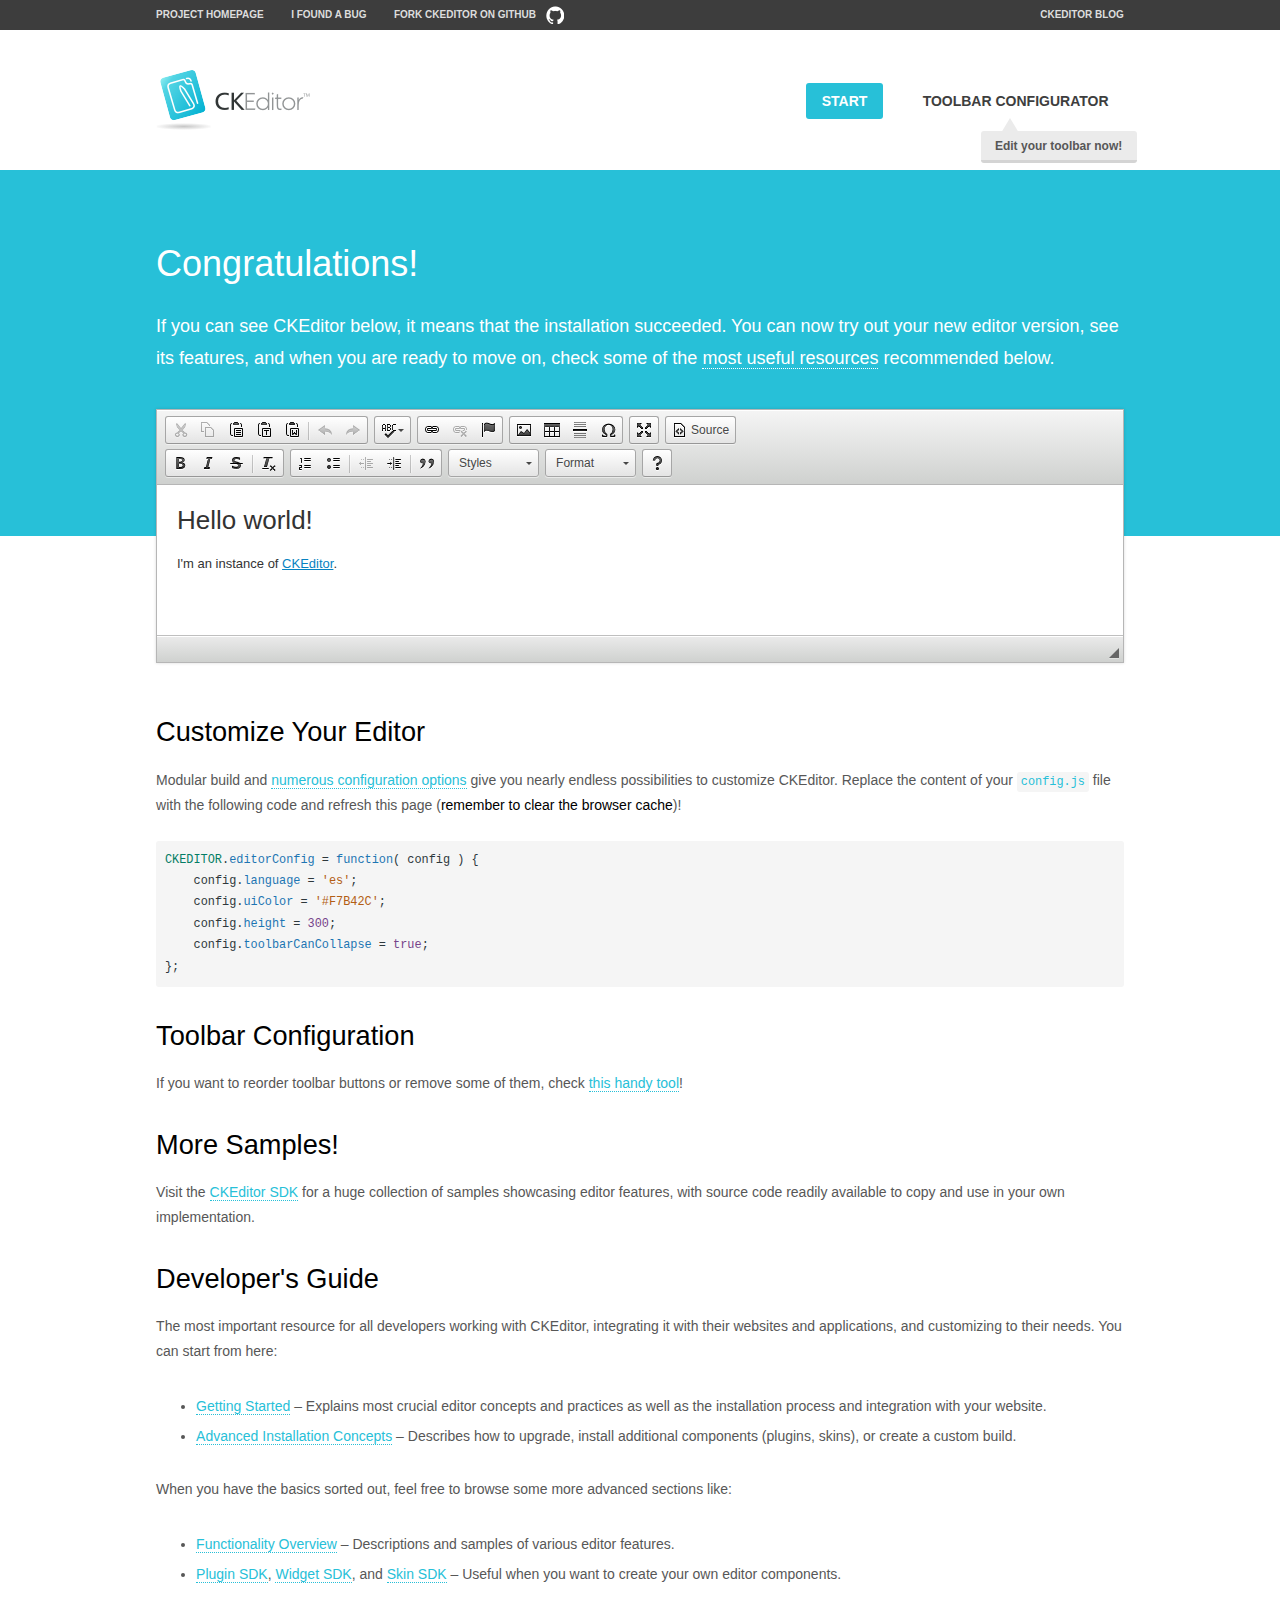
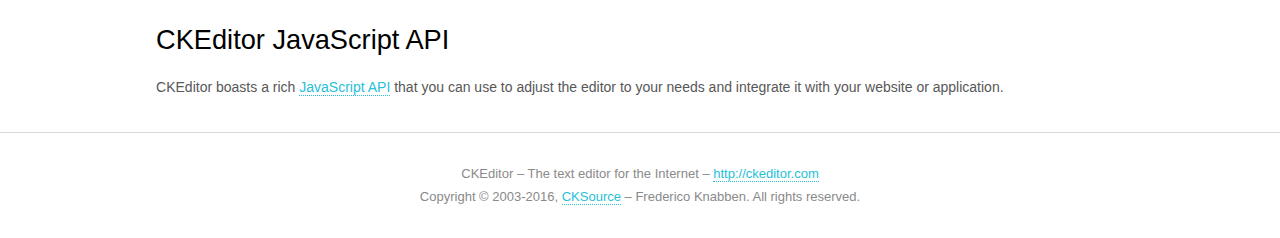
<file: static/plugins/ckeditor/samples/index.html>
<!DOCTYPE html>
<!--
Copyright (c) 2003-2016, CKSource - Frederico Knabben. All rights reserved.
For licensing, see LICENSE.md or http://ckeditor.com/license
-->
<html>
<head>
	<meta charset="utf-8">
	<title>CKEditor Sample</title>
	<script src="../ckeditor.js"></script>
	<script src="js/sample.js"></script>
	<link rel="stylesheet" href="css/samples.css">
	<link rel="stylesheet" href="toolbarconfigurator/lib/codemirror/neo.css">
</head>
<body id="main">

<nav class="navigation-a">
	<div class="grid-container">
		<ul class="navigation-a-left grid-width-70">
			<li><a href="http://ckeditor.com">Project Homepage</a></li>
			<li><a href="http://dev.ckeditor.com/">I found a bug</a></li>
			<li><a href="http://github.com/ckeditor/ckeditor-dev" class="icon-pos-right icon-navigation-a-github">Fork CKEditor on GitHub</a></li>
		</ul>
		<ul class="navigation-a-right grid-width-30">
			<li><a href="http://ckeditor.com/blog-list">CKEditor Blog</a></li>
		</ul>
	</div>
</nav>

<header class="header-a">
	<div class="grid-container">
		<h1 class="header-a-logo grid-width-30">
			<a href="index.html"><img src="img/logo.png" alt="CKEditor Sample"></a>
		</h1>

		<nav class="navigation-b grid-width-70">
			<ul>
				<li><a href="index.html" class="button-a button-a-background">Start</a></li>
				<li><a href="toolbarconfigurator/index.html" class="button-a">Toolbar configurator <span class="balloon-a balloon-a-nw">Edit your toolbar now!</span></a></li>
			</ul>
		</nav>
	</div>
</header>

<main>
	<div class="adjoined-top">
		<div class="grid-container">
			<div class="content grid-width-100">
				<h1>Congratulations!</h1>
				<p>
					If you can see CKEditor below, it means that the installation succeeded.
					You can now try out your new editor version, see its features, and when you are ready to move on, check some of the <a href="#sample-customize">most useful resources</a> recommended below.
				</p>
			</div>
		</div>
	</div>
	<div class="adjoined-bottom">
		<div class="grid-container">
			<div class="grid-width-100">
				<div id="editor">
					<h1>Hello world!</h1>
					<p>I'm an instance of <a href="http://ckeditor.com">CKEditor</a>.</p>
				</div>
			</div>
		</div>
	</div>

	<div class="grid-container">
		<div class="content grid-width-100">
			<section id="sample-customize">
				<h2>Customize Your Editor</h2>
				<p>Modular build and <a href="http://docs.ckeditor.com/#!/guide/dev_configuration">numerous configuration options</a> give you nearly endless possibilities to customize CKEditor. Replace the content of your <code><a href="../config.js">config.js</a></code> file with the following code and refresh this page (<strong>remember to clear the browser cache</strong>)!</p>
		<pre class="cm-s-neo CodeMirror"><code><span style="padding-right: 0.1px;"><span class="cm-variable">CKEDITOR</span>.<span class="cm-property">editorConfig</span> <span class="cm-operator">=</span> <span class="cm-keyword">function</span>( <span class="cm-def">config</span> ) {</span>
<span style="padding-right: 0.1px;"><span class="cm-tab">	</span><span class="cm-variable-2">config</span>.<span class="cm-property">language</span> <span class="cm-operator">=</span> <span class="cm-string">'es'</span>;</span>
<span style="padding-right: 0.1px;"><span class="cm-tab">	</span><span class="cm-variable-2">config</span>.<span class="cm-property">uiColor</span> <span class="cm-operator">=</span> <span class="cm-string">'#F7B42C'</span>;</span>
<span style="padding-right: 0.1px;"><span class="cm-tab">	</span><span class="cm-variable-2">config</span>.<span class="cm-property">height</span> <span class="cm-operator">=</span> <span class="cm-number">300</span>;</span>
<span style="padding-right: 0.1px;"><span class="cm-tab">	</span><span class="cm-variable-2">config</span>.<span class="cm-property">toolbarCanCollapse</span> <span class="cm-operator">=</span> <span class="cm-atom">true</span>;</span>
<span style="padding-right: 0.1px;">};</span></code></pre>
			</section>

			<section>
				<h2>Toolbar Configuration</h2>
				<p>If you want to reorder toolbar buttons or remove some of them, check <a href="toolbarconfigurator/index.html">this handy tool</a>!</p>
			</section>

			<section>
				<h2>More Samples!</h2>
				<p>Visit the <a href="http://sdk.ckeditor.com">CKEditor SDK</a> for a huge collection of samples showcasing editor features, with source code readily available to copy and use in your own implementation.</p>
			</section>

			<section>
				<h2>Developer's Guide</h2>
				<p>The most important resource for all developers working with CKEditor, integrating it with their websites and applications, and customizing to their needs. You can start from here:</p>
				<ul>
					<li><a href="http://docs.ckeditor.com/#!/guide/dev_installation">Getting Started</a> &ndash; Explains most crucial editor concepts and practices as well as the installation process and integration with your website.</li>
					<li><a href="http://docs.ckeditor.com/#!/guide/dev_advanced_installation">Advanced Installation Concepts</a> &ndash; Describes how to upgrade, install additional components (plugins, skins), or create a custom build.</li>
				</ul>
					<p>When you have the basics sorted out, feel free to browse some more advanced sections like:</p>
				<ul>
					<li><a href="http://docs.ckeditor.com/#!/guide/dev_features">Functionality Overview</a> &ndash; Descriptions and samples of various editor features.</li>
					<li><a href="http://docs.ckeditor.com/#!/guide/plugin_sdk_intro">Plugin SDK</a>, <a href="http://docs.ckeditor.com/#!/guide/widget_sdk_intro">Widget SDK</a>, and <a href="http://docs.ckeditor.com/#!/guide/skin_sdk_intro">Skin SDK</a> &ndash; Useful when you want to create your own editor components.</li>
				</ul>
			</section>

			<section>
				<h2>CKEditor JavaScript API</h2>
				<p>CKEditor boasts a rich <a href="http://docs.ckeditor.com/#!/api">JavaScript API</a> that you can use to adjust the editor to your needs and integrate it with your website or application.</p>
			</section>
		</div>
	</div>
</main>

<footer class="footer-a grid-container">
	<div class="grid-container">
		<p class="grid-width-100">
			CKEditor &ndash; The text editor for the Internet &ndash; <a class="samples" href="http://ckeditor.com/">http://ckeditor.com</a>
		</p>
		<p class="grid-width-100" id="copy">
			Copyright &copy; 2003-2016, <a class="samples" href="http://cksource.com/">CKSource</a> &ndash; Frederico Knabben. All rights reserved.
		</p>
	</div>
</footer>
<script>
	initSample();
</script>

</body>
</html>
</file>
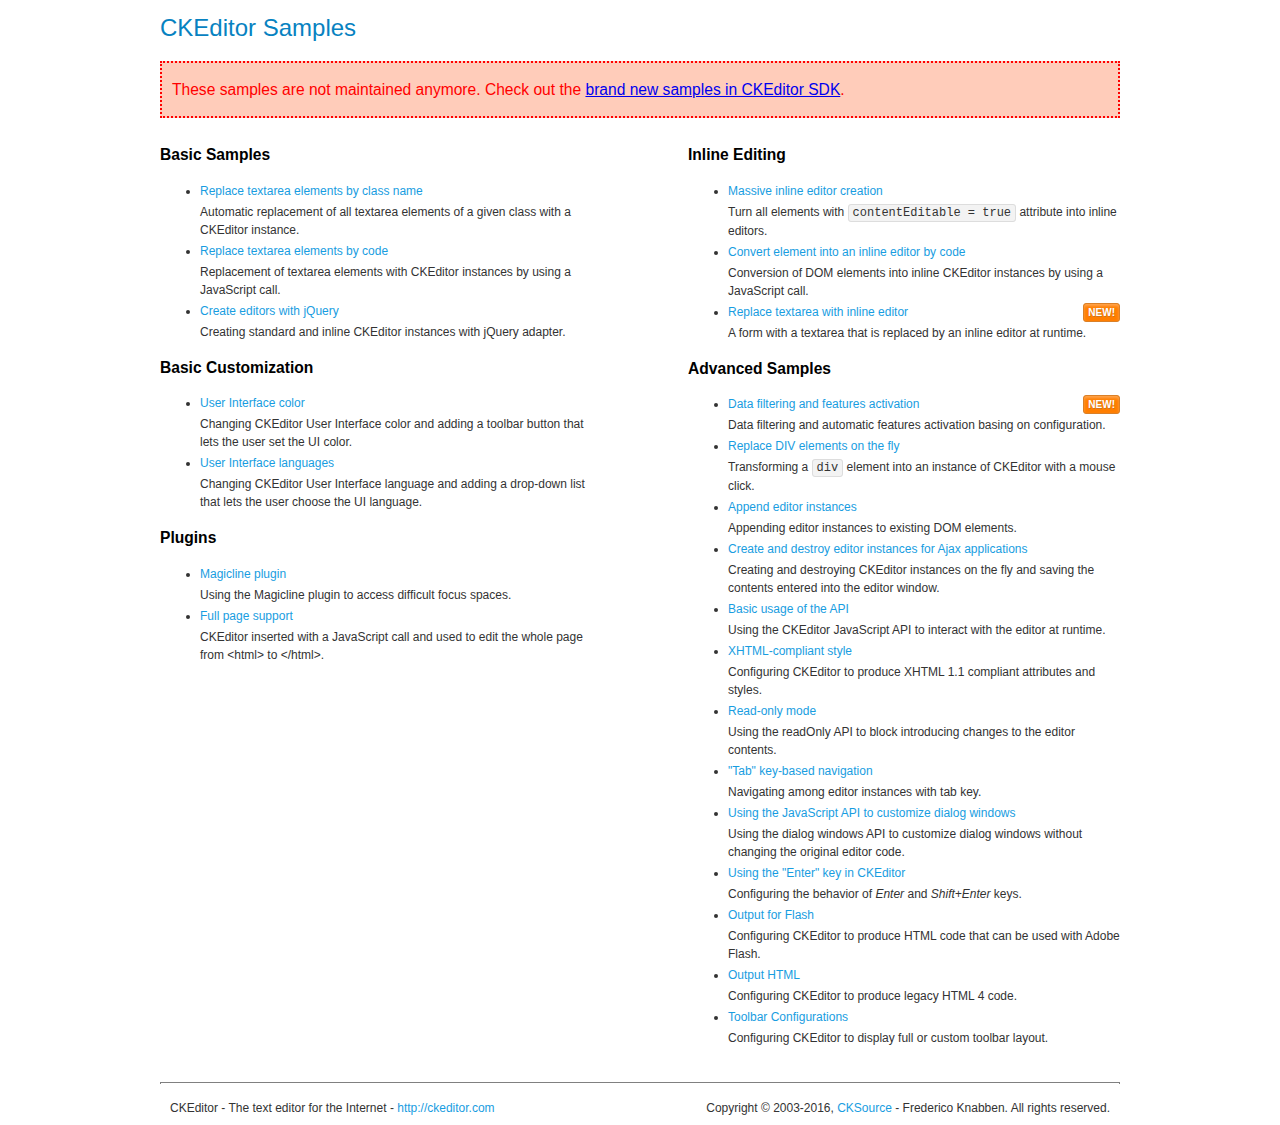
<file: static/plugins/ckeditor/samples/old/index.html>
<!DOCTYPE html>
<!--
Copyright (c) 2003-2016, CKSource - Frederico Knabben. All rights reserved.
For licensing, see LICENSE.md or http://ckeditor.com/license
-->
<html>
<head>
	<meta charset="utf-8">
	<title>CKEditor Samples</title>
	<link rel="stylesheet" href="sample.css">
</head>
<body>
	<h1 class="samples">
		CKEditor Samples
	</h1>
	<div class="warning deprecated">
		These samples are not maintained anymore. Check out the <a href="http://sdk.ckeditor.com/">brand new samples in CKEditor SDK</a>.
	</div>
	<div class="twoColumns">
		<div class="twoColumnsLeft">
			<h2 class="samples">
				Basic Samples
			</h2>
			<dl class="samples">
				<dt><a class="samples" href="replacebyclass.html">Replace textarea elements by class name</a></dt>
				<dd>Automatic replacement of all textarea elements of a given class with a CKEditor instance.</dd>

				<dt><a class="samples" href="replacebycode.html">Replace textarea elements by code</a></dt>
				<dd>Replacement of textarea elements with CKEditor instances by using a JavaScript call.</dd>

				<dt><a class="samples" href="jquery.html">Create editors with jQuery</a></dt>
				<dd>Creating standard and inline CKEditor instances with jQuery adapter.</dd>
			</dl>

			<h2 class="samples">
				Basic Customization
			</h2>
			<dl class="samples">
				<dt><a class="samples" href="uicolor.html">User Interface color</a></dt>
				<dd>Changing CKEditor User Interface color and adding a toolbar button that lets the user set the UI color.</dd>

				<dt><a class="samples" href="uilanguages.html">User Interface languages</a></dt>
				<dd>Changing CKEditor User Interface language and adding a drop-down list that lets the user choose the UI language.</dd>
			</dl>


			<h2 class="samples">Plugins</h2>
<dl class="samples">
<dt><a class="samples" href="magicline/magicline.html">Magicline plugin</a></dt>
<dd>Using the Magicline plugin to access difficult focus spaces.</dd>

<dt><a class="samples" href="wysiwygarea/fullpage.html">Full page support</a></dt>
<dd>CKEditor inserted with a JavaScript call and used to edit the whole page from &lt;html&gt; to &lt;/html&gt;.</dd>
</dl>
		</div>
		<div class="twoColumnsRight">
			<h2 class="samples">
				Inline Editing
			</h2>
			<dl class="samples">
				<dt><a class="samples" href="inlineall.html">Massive inline editor creation</a></dt>
				<dd>Turn all elements with <code>contentEditable = true</code> attribute into inline editors.</dd>

				<dt><a class="samples" href="inlinebycode.html">Convert element into an inline editor by code</a></dt>
				<dd>Conversion of DOM elements into inline CKEditor instances by using a JavaScript call.</dd>

				<dt><a class="samples" href="inlinetextarea.html">Replace textarea with inline editor</a> <span class="new">New!</span></dt>
				<dd>A form with a textarea that is replaced by an inline editor at runtime.</dd>

				
			</dl>

			<h2 class="samples">
				Advanced Samples
			</h2>
			<dl class="samples">
				<dt><a class="samples" href="datafiltering.html">Data filtering and features activation</a> <span class="new">New!</span></dt>
				<dd>Data filtering and automatic features activation basing on configuration.</dd>

				<dt><a class="samples" href="divreplace.html">Replace DIV elements on the fly</a></dt>
				<dd>Transforming a <code>div</code> element into an instance of CKEditor with a mouse click.</dd>

				<dt><a class="samples" href="appendto.html">Append editor instances</a></dt>
				<dd>Appending editor instances to existing DOM elements.</dd>

				<dt><a class="samples" href="ajax.html">Create and destroy editor instances for Ajax applications</a></dt>
				<dd>Creating and destroying CKEditor instances on the fly and saving the contents entered into the editor window.</dd>

				<dt><a class="samples" href="api.html">Basic usage of the API</a></dt>
				<dd>Using the CKEditor JavaScript API to interact with the editor at runtime.</dd>

				<dt><a class="samples" href="xhtmlstyle.html">XHTML-compliant style</a></dt>
				<dd>Configuring CKEditor to produce XHTML 1.1 compliant attributes and styles.</dd>

				<dt><a class="samples" href="readonly.html">Read-only mode</a></dt>
				<dd>Using the readOnly API to block introducing changes to the editor contents.</dd>

				<dt><a class="samples" href="tabindex.html">"Tab" key-based navigation</a></dt>
				<dd>Navigating among editor instances with tab key.</dd>


				
<dt><a class="samples" href="dialog/dialog.html">Using the JavaScript API to customize dialog windows</a></dt>
<dd>Using the dialog windows API to customize dialog windows without changing the original editor code.</dd>

<dt><a class="samples" href="enterkey/enterkey.html">Using the &quot;Enter&quot; key in CKEditor</a></dt>
<dd>Configuring the behavior of <em>Enter</em> and <em>Shift+Enter</em> keys.</dd>

<dt><a class="samples" href="htmlwriter/outputforflash.html">Output for Flash</a></dt>
<dd>Configuring CKEditor to produce HTML code that can be used with Adobe Flash.</dd>

<dt><a class="samples" href="htmlwriter/outputhtml.html">Output HTML</a></dt>
<dd>Configuring CKEditor to produce legacy HTML 4 code.</dd>

<dt><a class="samples" href="toolbar/toolbar.html">Toolbar Configurations</a></dt>
<dd>Configuring CKEditor to display full or custom toolbar layout.</dd>

			</dl>
		</div>
	</div>
	<div id="footer">
		<hr>
		<p>
			CKEditor - The text editor for the Internet - <a class="samples" href="http://ckeditor.com/">http://ckeditor.com</a>
		</p>
		<p id="copy">
			Copyright &copy; 2003-2016, <a class="samples" href="http://cksource.com/">CKSource</a> - Frederico Knabben. All rights reserved.
		</p>
	</div>
</body>
</html>
</file>
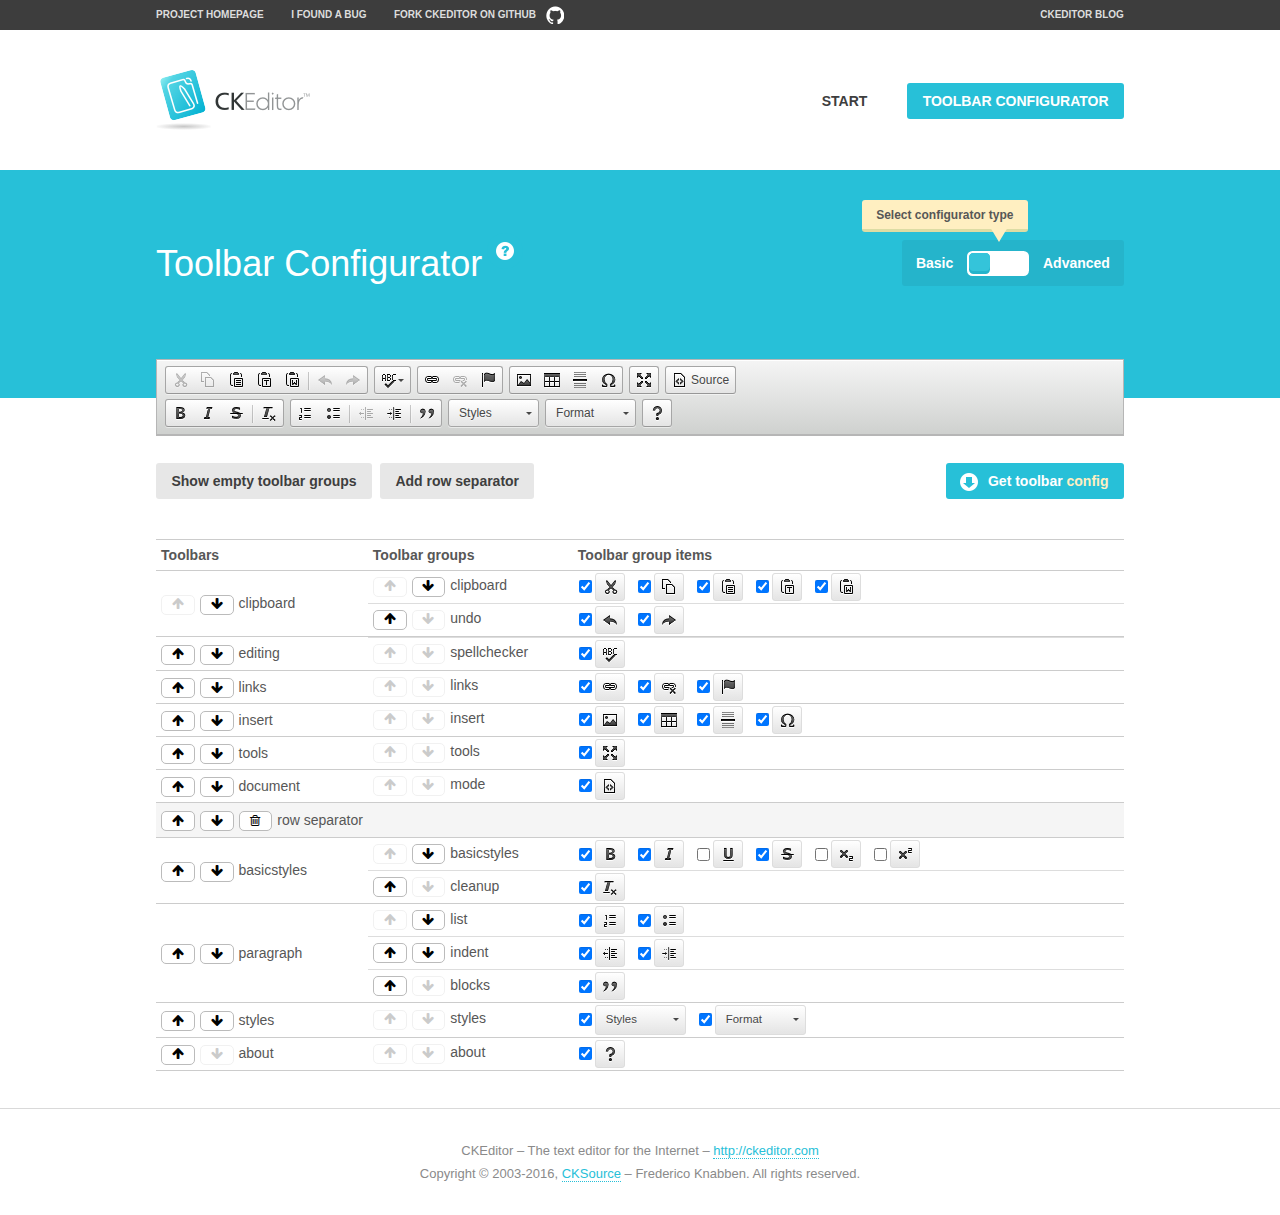
<file: static/plugins/ckeditor/samples/toolbarconfigurator/index.html>
<!DOCTYPE html>
<!--
Copyright (c) 2003-2016, CKSource - Frederico Knabben. All rights reserved.
For licensing, see LICENSE.md or http://ckeditor.com/license
-->
<!--[if IE 8]><html class="ie8"><![endif]-->
<!--[if gt IE 8]><html><![endif]-->
<!--[if !IE]><!--><html><!--<![endif]-->
<head>
	<meta charset="utf-8">
	<title>Toolbar Configurator</title>
	<script src="../../ckeditor.js"></script>
	<script>
		if ( CKEDITOR.env.ie && CKEDITOR.env.version < 9 )
			CKEDITOR.tools.enableHtml5Elements( document );
	</script>
	<link rel="stylesheet" href="lib/codemirror/codemirror.css">
	<link rel="stylesheet" href="lib/codemirror/show-hint.css">
	<link rel="stylesheet" href="lib/codemirror/neo.css">
	<link rel="stylesheet" href="css/fontello.css">
	<link rel="stylesheet" href="../css/samples.css">
</head>
<body id="toolbar">

<nav class="navigation-a">
	<div class="grid-container">
		<ul class="navigation-a-left grid-width-70">
			<li><a href="http://ckeditor.com">Project Homepage</a></li>
			<li><a href="http://dev.ckeditor.com/">I found a bug</a></li>
			<li><a href="http://github.com/ckeditor/ckeditor-dev" class="icon-pos-right icon-navigation-a-github">Fork CKEditor on GitHub</a></li>
		</ul>
		<ul class="navigation-a-right grid-width-30">
			<li><a href="http://ckeditor.com/blog-list">CKEditor Blog</a></li>
		</ul>
	</div>
</nav>

<header class="header-a">
	<div class="grid-container">
		<h1 class="header-a-logo grid-width-30">
			<a href="../index.html"><img src="../img/logo.png" alt="CKEditor Logo"></a>
		</h1>
		<nav class="navigation-b grid-width-70">
			<ul>
				<li><a href="../index.html"  class="button-a">Start</a></li>
				<li><a href="index.html"  class="button-a button-a-background">Toolbar configurator</a></li>
			</ul>
		</nav>
	</div>
</header>

<main>
	<div class="adjoined-top">
		<div class="grid-container">
			<div class="content grid-width-100">
				<div class="grid-container-nested">
					<h1 class="grid-width-60">
						Toolbar Configurator
						<a href="#help-content" type="button" title="Configurator help" id="help" class="button-a button-a-background button-a-no-text icon-pos-left icon-question-mark">Help</a>
					</h1>

					<div class="grid-width-40 grid-switch-magic">
						<div class="switch">
							<span class="balloon-a balloon-a-se">Select configurator type</span>
							<input type="radio" name="radio" data-num="1" id="radio-basic" />
							<input type="radio" name="radio" data-num="2" id="radio-advanced" />
							<label data-for="1" for="radio-basic">Basic</label>
							<span class="switch-inner">
								<span class="handler"></span>
							</span>
							<label data-for="2" for="radio-advanced">Advanced</label>
						</div>
					</div>
				</div>
			</div>
		</div>
	</div>
	<div class="adjoined-bottom">
		<div class="grid-container">
			<div class="grid-width-100">
				<div class="editors-container">
					<div id="editor-basic"></div>
					<div id="editor-advanced"></div>
				</div>
			</div>
		</div>
	</div>

	<div class="grid-container configurator">
		<div class="content grid-width-100">
			<div class="configurator">
				<div>
					<div id="toolbarModifierWrapper"></div>
				</div>
			</div>
		</div>
	</div>

	<div id="help-content">
		<div class="grid-container">
			<div class="grid-width-100">
				<h2>What Am I Doing Here?</h2>

				<div class="grid-container grid-container-nested">
					<div class="basic">
						<div class="grid-width-50">
							<p>Arrange <a href="http://docs.ckeditor.com/#!/api/CKEDITOR.config-cfg-toolbarGroups">toolbar groups</a>, toggle <a href="http://docs.ckeditor.com/#!/api/CKEDITOR.config-cfg-removeButtons">button visibility</a> according to your needs and get your toolbar configuration.</p>
							<p>You can replace the content of the <a href="../../config.js"><code>config.js</code></a> file with the generated configuration. If you already set some configuration options you will need to merge both configurations.</p>
						</div>
						<div class="grid-width-50">
							<p>Read more about different ways of <a href="http://docs.ckeditor.com/#!/guide/dev_configuration">setting configuration</a> and do not forget about <strong>clearing browser cache</strong>.</p>
							<p>Arranging toolbar groups is the recommended way of configuring the toolbar, but if you need more freedom you can use the <a href="#advanced">advanced configurator</a>.</p>
						</div>
					</div>
					<div class="advanced" style="display: none;">
						<div class="grid-width-50">
							<p>With this code editor you can edit your <a href="http://docs.ckeditor.com/#!/api/CKEDITOR.config-cfg-toolbar">toolbar configuration</a> live.</p>
							<p>You can replace the content of the <a href="../../config.js"><code>config.js</code></a> file with the generated configuration. If you already set some configuration options you will need to merge both configurations.</p>
						</div>
						<div class="grid-width-50">
							<p>Read more about different ways of <a href="http://docs.ckeditor.com/#!/guide/dev_configuration">setting configuration</a> and do not forget about <strong>clearing browser cache</strong>.</p>
						</div>
					</div>
				</div>

				<p class="grid-container grid-container-nested">
					<button type="button" class="help-content-close grid-width-100 button-a button-a-background">Got it. Let's play!</button>
				</p>
			</div>
		</div>
	</div>
</main>

<footer class="footer-a grid-container">
	<p class="grid-width-100">
		CKEditor &ndash; The text editor for the Internet &ndash; <a class="samples" href="http://ckeditor.com/">http://ckeditor.com</a>
	</p>
	<p class="grid-width-100" id="copy">
		Copyright &copy; 2003-2016, <a class="samples" href="http://cksource.com/">CKSource</a> &ndash; Frederico Knabben. All rights reserved.
	</p>
</footer>

<script src="lib/codemirror/codemirror.js"></script>
<script src="lib/codemirror/javascript.js"></script>
<script src="lib/codemirror/show-hint.js"></script>

<script src="js/fulltoolbareditor.js"></script>
<script src="js/abstracttoolbarmodifier.js"></script>
<script src="js/toolbarmodifier.js"></script>
<script src="js/toolbartextmodifier.js"></script>
<script src="../js/sf.js"></script>

<script>
	( function() {
		'use strict';

		var mode = ( window.location.hash.substr( 1 ) === 'advanced' ) ? 'advanced' : 'basic',
			configuratorSection = CKEDITOR.document.findOne( 'main > .grid-container.configurator' ),
			basicInstruction = CKEDITOR.document.findOne( '#help-content .basic' ),
			advancedInstruction = CKEDITOR.document.findOne( '#help-content .advanced' ),

			// Configurator mode switcher.
			modeSwitchBasic = CKEDITOR.document.getById( 'radio-basic' ),
			modeSwitchAdvanced = CKEDITOR.document.getById( 'radio-advanced' );

		// Initial setup
		function updateSwitcher() {
			if ( mode === 'advanced' ) {
				modeSwitchAdvanced.$.checked = true;
			} else {
				modeSwitchBasic.$.checked = true;
			}
		}

		updateSwitcher();

		CKEDITOR.document.getWindow().on( 'hashchange', function( e ) {
			var hash = window.location.hash.substr( 1 );
			if ( !( hash === 'advanced' || hash === 'basic' ) ) {
				return;
			}
			mode = hash;
			onToolbarsDone( mode );
		} );

		CKEDITOR.document.getWindow().on( 'resize', function() {
			updateToolbar( ( mode === 'basic' ? toolbarModifier : toolbarTextModifier )[ 'editorInstance' ] );
		} );

		function onRefresh( modifier ) {
			modifier = modifier || this;

			if ( mode === 'basic' && modifier instanceof ToolbarConfigurator.ToolbarTextModifier ) {
				return;
			}

			// CodeMirror container becomes visible, so we need to refresh and to avoid rendering problems.
			if ( mode === 'advanced' && modifier instanceof ToolbarConfigurator.ToolbarTextModifier ) {
				modifier.codeContainer.refresh();
			}

			updateToolbar( modifier.editorInstance );
		}

		function updateToolbar( editor ) {
			var editorContainer = editor.container;

			// Not always editor is loaded.
			if ( !editorContainer ) {
				return;
			}

			var displayStyle = editorContainer.getStyle( 'display' );

			editorContainer.setStyle( 'display', 'block' );

			var newHeight = editorContainer.getSize( 'height' );

			var newMarginTop = parseInt( editorContainer.getComputedStyle( 'margin-top' ), 10 );
			newMarginTop = ( isNaN( newMarginTop ) ? 0 : Number( newMarginTop ) );

			var newMarginBottom = parseInt( editorContainer.getComputedStyle( 'margin-bottom' ), 10 );
			newMarginBottom = ( isNaN( newMarginBottom ) ? 0 : Number( newMarginBottom ) );

			var result = newHeight + newMarginTop + newMarginBottom;

			editorContainer.setStyle( 'display', displayStyle );

			editor.container.getAscendant( 'div' ).setStyle( 'height', result + 'px' );
		}

		var toolbarModifier = new ToolbarConfigurator.ToolbarModifier( 'editor-basic' );

		var done = 0;
		toolbarModifier.init( onToolbarInit );
		toolbarModifier.onRefresh = onRefresh;

		CKEDITOR.document.getById( 'toolbarModifierWrapper' ).append( toolbarModifier.mainContainer );

		var toolbarTextModifier = new ToolbarConfigurator.ToolbarTextModifier( 'editor-advanced' );
		toolbarTextModifier.init( onToolbarInit );
		toolbarTextModifier.onRefresh = onRefresh;

		function onToolbarInit() {
			if ( ++done === 2 ) {
				onToolbarsDone();

				positionSticky.watch( CKEDITOR.document.findOne( '.toolbar' ), function() {
					return mode === 'advanced';
				} );
			}
		}

		function onToolbarsDone() {
			if ( mode === 'basic' ) {
				toggleModeBasic( false );
			} else {
				toggleModeAdvanced( false );
			}

			updateSwitcher();

			setTimeout( function() {
				CKEDITOR.document.findOne( '.editors-container' ).addClass( 'active' );
				CKEDITOR.document.findOne( '#toolbarModifierWrapper' ).addClass( 'active' );
			}, 200 );
		}

		CKEDITOR.document.getById( 'toolbarModifierWrapper' ).append( toolbarTextModifier.mainContainer );

		function toogleModeSwitch( onElement, offElement, onModifier, offModifier ) {
			onElement.addClass( 'fancy-button-active' );
			offElement.removeClass( 'fancy-button-active' );

			onModifier.showUI();
			offModifier.hideUI();
		}

		function toggleModeBasic( callOnRefresh ) {
			callOnRefresh = ( callOnRefresh !== false );
			mode = 'basic';
			window.location.hash = '#basic';
			toogleModeSwitch( modeSwitchBasic, modeSwitchAdvanced, toolbarModifier, toolbarTextModifier );

			configuratorSection.removeClass( 'freed-width' );
			basicInstruction.show();
			advancedInstruction.hide();

			callOnRefresh && onRefresh( toolbarModifier );
		}

		function toggleModeAdvanced( callOnRefresh ) {
			callOnRefresh = ( callOnRefresh !== false );
			mode = 'advanced';
			window.location.hash = '#advanced';
			toogleModeSwitch( modeSwitchAdvanced, modeSwitchBasic, toolbarTextModifier, toolbarModifier );

			configuratorSection.addClass( 'freed-width' );
			advancedInstruction.show();
			basicInstruction.hide();

			callOnRefresh && onRefresh( toolbarTextModifier );
		}

		modeSwitchBasic.on( 'click', toggleModeBasic );
		modeSwitchAdvanced.on( 'click', toggleModeAdvanced );

		//
		// Position:sticky for the toolbar.
		//

		// Will make elements behave like they were styled with position:sticky.
		var positionSticky = {
			// Store object: {
			// 		element: CKEDITOR.dom.element, // Element which will float.
			// 		placeholder: CKEDITOR.dom.element, // Placeholder which is place to prevent page bounce.
			// 		isFixed: boolean // Whether element float now.
			// }
			watched: [],

			active: [],

			staticContainer: null,

			init: function() {
				var element = CKEDITOR.dom.element.createFromHtml(
					'<div class="staticContainer">' +
						'<div class="grid-container" >' +
							'<div class="grid-width-100">' +
								'<div class="inner"></div>' +
							'</div>' +
						'</div>' +
					'</div>' );

				this.staticContainer = element.findOne( '.inner' );

				CKEDITOR.document.getBody().append( element );
			},

			watch: function( element, preventFunc ) {
				this.watched.push( {
					element: element,
					placeholder: new CKEDITOR.dom.element( 'div' ),
					isFixed: false,
					preventFunc: preventFunc
				} );
			},

			checkAll: function() {
				for ( var i = 0; i < this.watched.length; i++ ) {
					this.check( this.watched[ i ] );
				}
			},

			check: function( element ) {
				var isFixed = element.isFixed;
				var shouldBeFixed = this.shouldBeFixed( element );

				// Nothing to be done.
				if ( isFixed === shouldBeFixed ) {
					return;
				}

				var placeholder = element.placeholder;

				if ( isFixed ) {
					// Unfixing.

					element.element.insertBefore( placeholder );
					placeholder.remove();

					element.element.removeStyle( 'margin' );

					this.active.splice( CKEDITOR.tools.indexOf( this.active, element ), 1 );

				} else {
					// Fixing.
					placeholder.setStyle( 'width', element.element.getSize( 'width' ) + 'px' );
					placeholder.setStyle( 'height', element.element.getSize( 'height' ) + 'px' );
					placeholder.setStyle( 'margin-bottom', element.element.getComputedStyle( 'margin-bottom' ) );
					placeholder.setStyle( 'display', element.element.getComputedStyle( 'display' ) );
					placeholder.insertAfter( element.element );

					this.staticContainer.append( element.element );

					this.active.push( element );
				}

				element.isFixed = !element.isFixed;
			},

			shouldBeFixed: function( element ) {
				if ( element.preventFunc && element.preventFunc() ) {
					return false;
				}

				// If element is already fixed we are checking it's placeholder.
				var related = ( element.isFixed ? element.placeholder : element.element ),
					clientRect = related.$.getBoundingClientRect(),
					staticHeight = this.staticContainer.getSize('height' ),
					elemHeight = element.element.getSize( 'height' );

				if ( element.isFixed ) {
					return ( clientRect.top + elemHeight < staticHeight );
				} else {
					return ( clientRect.top < staticHeight );
				}
			}
		};

		positionSticky.init();

		CKEDITOR.document.getWindow().on( 'scroll',
			new CKEDITOR.tools.eventsBuffer( 100, positionSticky.checkAll, positionSticky ).input
		);

		// Make the toolbar sticky.
		positionSticky.watch( CKEDITOR.document.findOne( '.editors-container' ) );

		// Help button and help-content.
		( function() {
			var helpButton = CKEDITOR.document.getById( 'help' ),
				helpContent = CKEDITOR.document.getById( 'help-content' );

			// Don't show help button on IE8 because it's unsupported by Pico Modal.
			if ( CKEDITOR.env.ie && CKEDITOR.env.version == 8 ) {
				helpButton.hide();
			} else {
				// Display help modal when the button is clicked.
				helpButton.on( 'click', function( evt ) {
					SF.modal( {
						// Clone modal content from DOM.
						content: helpContent.getHtml(),

						afterCreate: function( modal ) {
							// Enable modal content button to close the modal.
							new CKEDITOR.dom.element( modal.modalElem() ).findOne( '.help-content-close' ).once( 'click', modal.close );
						}
					} ).show();
				} );
			}
		} )();
	} )();
</script>
</body>
</html>
</file>
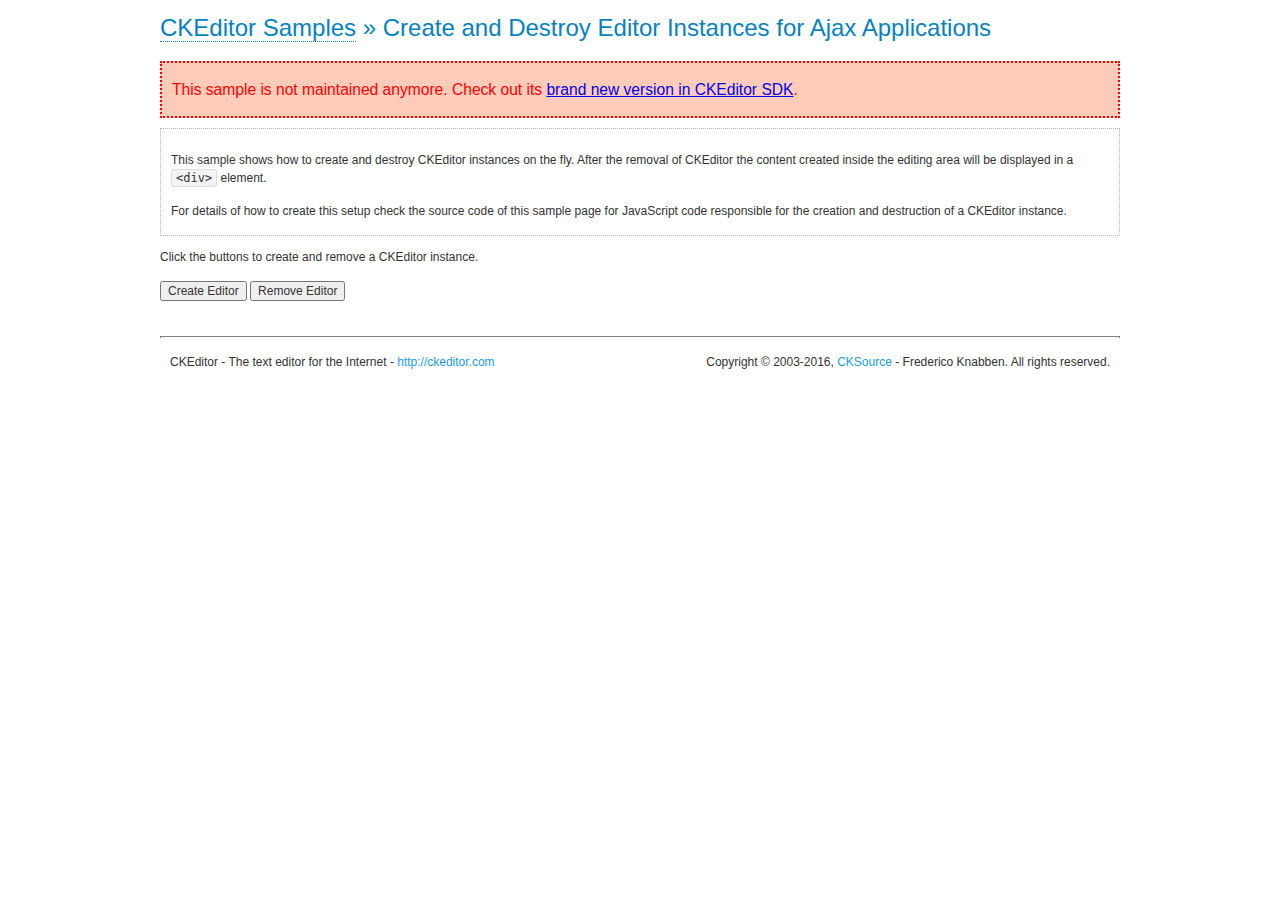
<file: static/plugins/ckeditor/samples/old/ajax.html>
<!DOCTYPE html>
<!--
Copyright (c) 2003-2016, CKSource - Frederico Knabben. All rights reserved.
For licensing, see LICENSE.md or http://ckeditor.com/license
-->
<html>
<head>
	<meta charset="utf-8">
	<title>Ajax &mdash; CKEditor Sample</title>
	<script src="../../ckeditor.js"></script>
	<link rel="stylesheet" href="sample.css">
	<script>

		var editor, html = '';

		function createEditor() {
			if ( editor )
				return;

			// Create a new editor inside the <div id="editor">, setting its value to html
			var config = {};
			editor = CKEDITOR.appendTo( 'editor', config, html );
		}

		function removeEditor() {
			if ( !editor )
				return;

			// Retrieve the editor contents. In an Ajax application, this data would be
			// sent to the server or used in any other way.
			document.getElementById( 'editorcontents' ).innerHTML = html = editor.getData();
			document.getElementById( 'contents' ).style.display = '';

			// Destroy the editor.
			editor.destroy();
			editor = null;
		}

	</script>
</head>
<body>
	<h1 class="samples">
		<a href="index.html">CKEditor Samples</a> &raquo; Create and Destroy Editor Instances for Ajax Applications
	</h1>
	<div class="warning deprecated">
		This sample is not maintained anymore. Check out its <a href="http://sdk.ckeditor.com/samples/saveajax.html">brand new version in CKEditor SDK</a>.
	</div>
	<div class="description">
		<p>
			This sample shows how to create and destroy CKEditor instances on the fly. After the removal of CKEditor the content created inside the editing
			area will be displayed in a <code>&lt;div&gt;</code> element.
		</p>
		<p>
			For details of how to create this setup check the source code of this sample page
			for JavaScript code responsible for the creation and destruction of a CKEditor instance.
		</p>
	</div>
	<p>Click the buttons to create and remove a CKEditor instance.</p>
	<p>
		<input onclick="createEditor();" type="button" value="Create Editor">
		<input onclick="removeEditor();" type="button" value="Remove Editor">
	</p>
	<!-- This div will hold the editor. -->
	<div id="editor">
	</div>
	<div id="contents" style="display: none">
		<p>
			Edited Contents:
		</p>
		<!-- This div will be used to display the editor contents. -->
		<div id="editorcontents">
		</div>
	</div>
	<div id="footer">
		<hr>
		<p>
			CKEditor - The text editor for the Internet - <a class="samples" href="http://ckeditor.com/">http://ckeditor.com</a>
		</p>
		<p id="copy">
			Copyright &copy; 2003-2016, <a class="samples" href="http://cksource.com/">CKSource</a> - Frederico
			Knabben. All rights reserved.
		</p>
	</div>
</body>
</html>
</file>
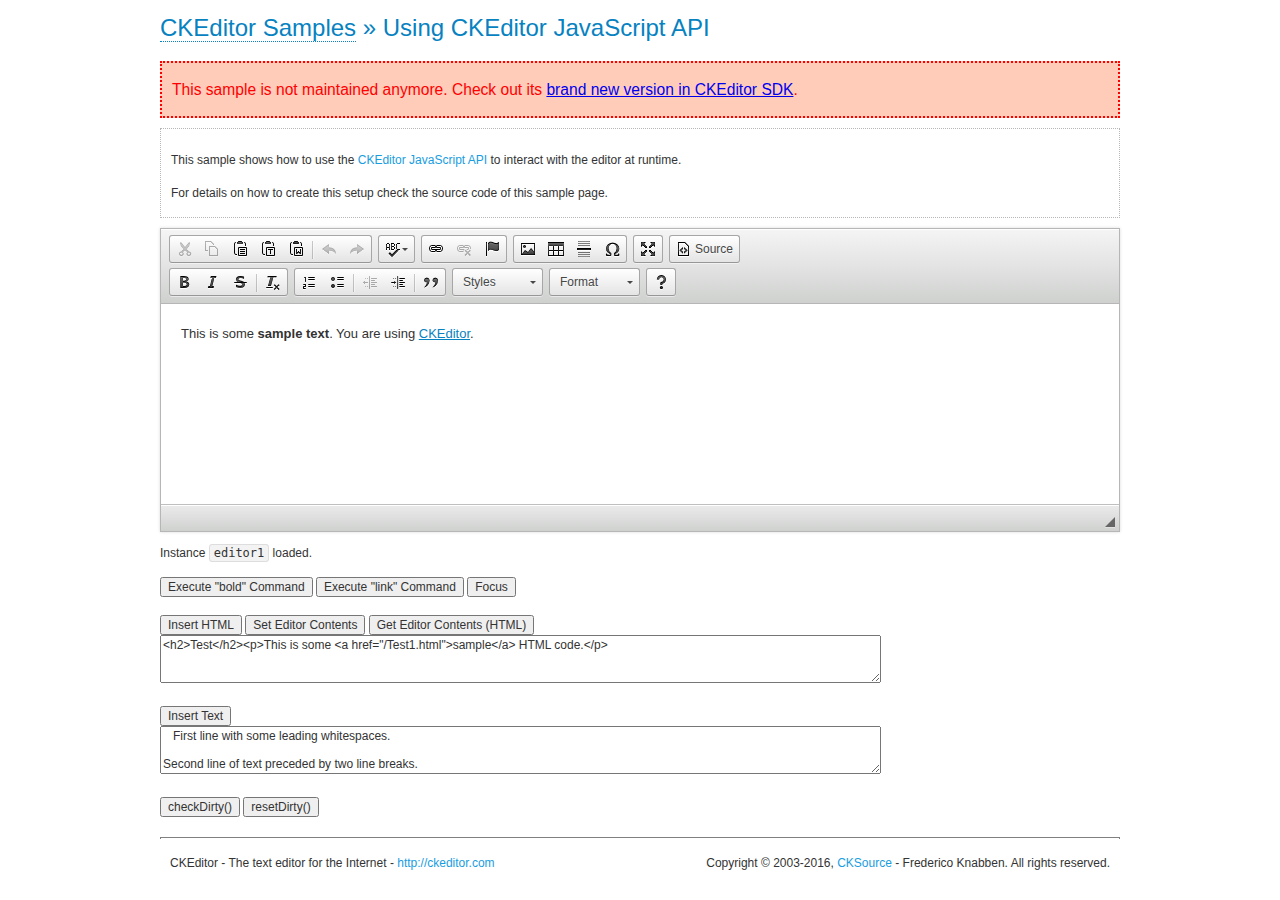
<file: static/plugins/ckeditor/samples/old/api.html>
<!DOCTYPE html>
<!--
Copyright (c) 2003-2016, CKSource - Frederico Knabben. All rights reserved.
For licensing, see LICENSE.md or http://ckeditor.com/license
-->
<html>
<head>
	<meta charset="utf-8">
	<title>API Usage &mdash; CKEditor Sample</title>
	<script src="../../ckeditor.js"></script>
	<link href="sample.css" rel="stylesheet">
	<script>

// The instanceReady event is fired, when an instance of CKEditor has finished
// its initialization.
CKEDITOR.on( 'instanceReady', function( ev ) {
	// Show the editor name and description in the browser status bar.
	document.getElementById( 'eMessage' ).innerHTML = 'Instance <code>' + ev.editor.name + '<\/code> loaded.';

	// Show this sample buttons.
	document.getElementById( 'eButtons' ).style.display = 'block';
});

function InsertHTML() {
	// Get the editor instance that we want to interact with.
	var editor = CKEDITOR.instances.editor1;
	var value = document.getElementById( 'htmlArea' ).value;

	// Check the active editing mode.
	if ( editor.mode == 'wysiwyg' )
	{
		// Insert HTML code.
		// http://docs.ckeditor.com/#!/api/CKEDITOR.editor-method-insertHtml
		editor.insertHtml( value );
	}
	else
		alert( 'You must be in WYSIWYG mode!' );
}

function InsertText() {
	// Get the editor instance that we want to interact with.
	var editor = CKEDITOR.instances.editor1;
	var value = document.getElementById( 'txtArea' ).value;

	// Check the active editing mode.
	if ( editor.mode == 'wysiwyg' )
	{
		// Insert as plain text.
		// http://docs.ckeditor.com/#!/api/CKEDITOR.editor-method-insertText
		editor.insertText( value );
	}
	else
		alert( 'You must be in WYSIWYG mode!' );
}

function SetContents() {
	// Get the editor instance that we want to interact with.
	var editor = CKEDITOR.instances.editor1;
	var value = document.getElementById( 'htmlArea' ).value;

	// Set editor contents (replace current contents).
	// http://docs.ckeditor.com/#!/api/CKEDITOR.editor-method-setData
	editor.setData( value );
}

function GetContents() {
	// Get the editor instance that you want to interact with.
	var editor = CKEDITOR.instances.editor1;

	// Get editor contents
	// http://docs.ckeditor.com/#!/api/CKEDITOR.editor-method-getData
	alert( editor.getData() );
}

function ExecuteCommand( commandName ) {
	// Get the editor instance that we want to interact with.
	var editor = CKEDITOR.instances.editor1;

	// Check the active editing mode.
	if ( editor.mode == 'wysiwyg' )
	{
		// Execute the command.
		// http://docs.ckeditor.com/#!/api/CKEDITOR.editor-method-execCommand
		editor.execCommand( commandName );
	}
	else
		alert( 'You must be in WYSIWYG mode!' );
}

function CheckDirty() {
	// Get the editor instance that we want to interact with.
	var editor = CKEDITOR.instances.editor1;
	// Checks whether the current editor contents present changes when compared
	// to the contents loaded into the editor at startup
	// http://docs.ckeditor.com/#!/api/CKEDITOR.editor-method-checkDirty
	alert( editor.checkDirty() );
}

function ResetDirty() {
	// Get the editor instance that we want to interact with.
	var editor = CKEDITOR.instances.editor1;
	// Resets the "dirty state" of the editor (see CheckDirty())
	// http://docs.ckeditor.com/#!/api/CKEDITOR.editor-method-resetDirty
	editor.resetDirty();
	alert( 'The "IsDirty" status has been reset' );
}

function Focus() {
	CKEDITOR.instances.editor1.focus();
}

function onFocus() {
	document.getElementById( 'eMessage' ).innerHTML = '<b>' + this.name + ' is focused </b>';
}

function onBlur() {
	document.getElementById( 'eMessage' ).innerHTML = this.name + ' lost focus';
}

	</script>

</head>
<body>
	<h1 class="samples">
		<a href="index.html">CKEditor Samples</a> &raquo; Using CKEditor JavaScript API
	</h1>
	<div class="warning deprecated">
		This sample is not maintained anymore. Check out its <a href="http://sdk.ckeditor.com/samples/api.html">brand new version in CKEditor SDK</a>.
	</div>
	<div class="description">
	<p>
		This sample shows how to use the
		<a class="samples" href="http://docs.ckeditor.com/#!/api/CKEDITOR.editor">CKEditor JavaScript API</a>
		to interact with the editor at runtime.
	</p>
	<p>
		For details on how to create this setup check the source code of this sample page.
	</p>
	</div>

	<!-- This <div> holds alert messages to be display in the sample page. -->
	<div id="alerts">
		<noscript>
			<p>
				<strong>CKEditor requires JavaScript to run</strong>. In a browser with no JavaScript
				support, like yours, you should still see the contents (HTML data) and you should
				be able to edit it normally, without a rich editor interface.
			</p>
		</noscript>
	</div>
	<form action="../../../samples/sample_posteddata.php" method="post">
		<textarea cols="100" id="editor1" name="editor1" rows="10">&lt;p&gt;This is some &lt;strong&gt;sample text&lt;/strong&gt;. You are using &lt;a href="http://ckeditor.com/"&gt;CKEditor&lt;/a&gt;.&lt;/p&gt;</textarea>

		<script>
			// Replace the <textarea id="editor1"> with an CKEditor instance.
			CKEDITOR.replace( 'editor1', {
				on: {
					focus: onFocus,
					blur: onBlur,

					// Check for availability of corresponding plugins.
					pluginsLoaded: function( evt ) {
						var doc = CKEDITOR.document, ed = evt.editor;
						if ( !ed.getCommand( 'bold' ) )
							doc.getById( 'exec-bold' ).hide();
						if ( !ed.getCommand( 'link' ) )
							doc.getById( 'exec-link' ).hide();
					}
				}
			});
		</script>

		<p id="eMessage">
		</p>

		<div id="eButtons" style="display: none">
			<input id="exec-bold" onclick="ExecuteCommand('bold');" type="button" value="Execute &quot;bold&quot; Command">
			<input id="exec-link" onclick="ExecuteCommand('link');" type="button" value="Execute &quot;link&quot; Command">
			<input onclick="Focus();" type="button" value="Focus">
			<br><br>
			<input onclick="InsertHTML();" type="button" value="Insert HTML">
			<input onclick="SetContents();" type="button" value="Set Editor Contents">
			<input onclick="GetContents();" type="button" value="Get Editor Contents (HTML)">
			<br>
			<textarea cols="100" id="htmlArea" rows="3">&lt;h2&gt;Test&lt;/h2&gt;&lt;p&gt;This is some &lt;a href="/Test1.html"&gt;sample&lt;/a&gt; HTML code.&lt;/p&gt;</textarea>
			<br>
			<br>
			<input onclick="InsertText();" type="button" value="Insert Text">
			<br>
			<textarea cols="100" id="txtArea" rows="3">   First line with some leading whitespaces.

Second line of text preceded by two line breaks.</textarea>
			<br>
			<br>
			<input onclick="CheckDirty();" type="button" value="checkDirty()">
			<input onclick="ResetDirty();" type="button" value="resetDirty()">
		</div>
	</form>
	<div id="footer">
		<hr>
		<p>
			CKEditor - The text editor for the Internet - <a class="samples" href="http://ckeditor.com/">http://ckeditor.com</a>
		</p>
		<p id="copy">
			Copyright &copy; 2003-2016, <a class="samples" href="http://cksource.com/">CKSource</a> - Frederico
			Knabben. All rights reserved.
		</p>
	</div>
</body>
</html>
</file>
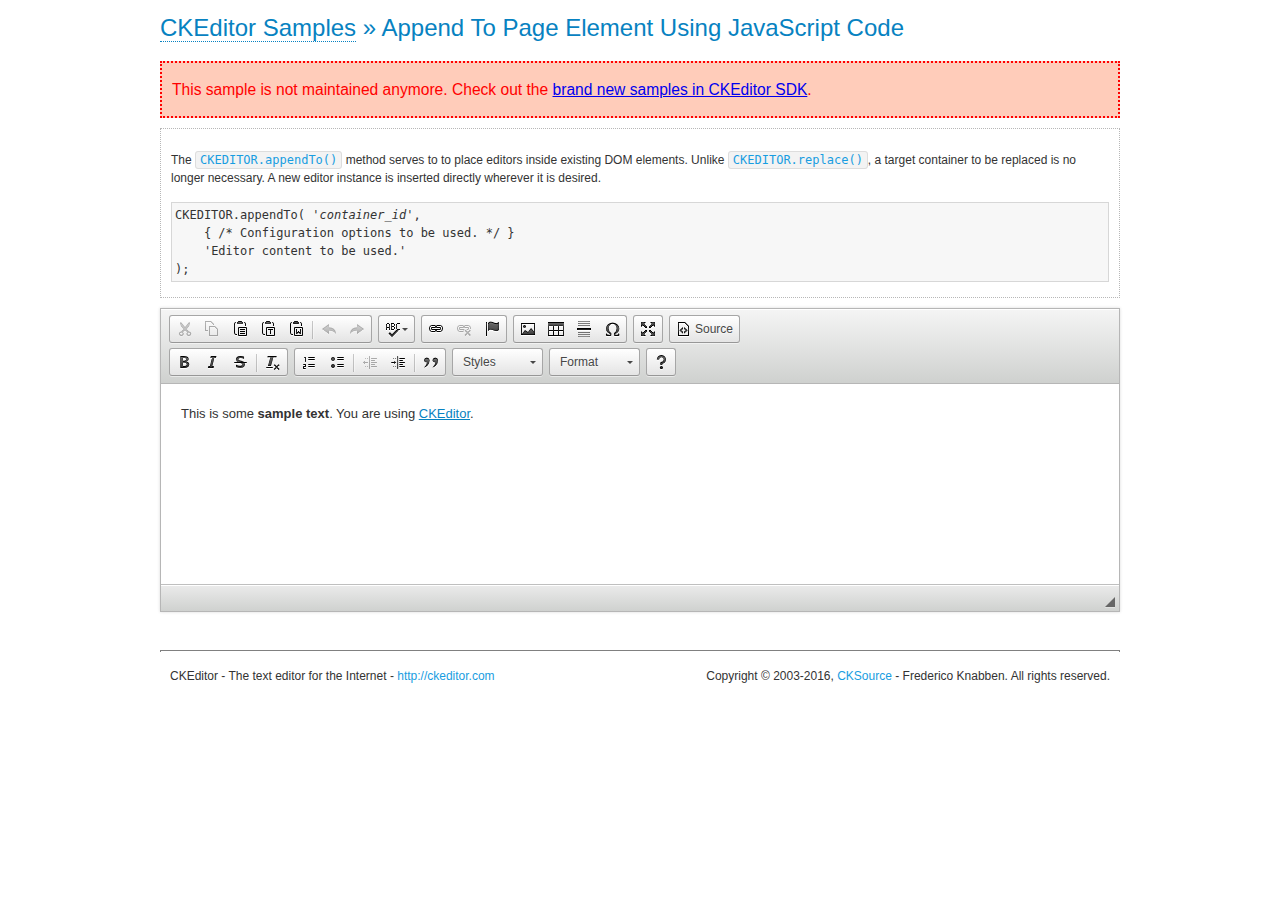
<file: static/plugins/ckeditor/samples/old/appendto.html>
<!DOCTYPE html>
<!--
Copyright (c) 2003-2016, CKSource - Frederico Knabben. All rights reserved.
For licensing, see LICENSE.md or http://ckeditor.com/license
-->
<html>
<head>
	<meta charset="utf-8">
	<title>Append To Page Element Using JavaScript Code &mdash; CKEditor Sample</title>
	<script src="../../ckeditor.js"></script>
	<link rel="stylesheet" href="sample.css">
</head>
<body>
	<h1 class="samples">
		<a href="index.html">CKEditor Samples</a> &raquo; Append To Page Element Using JavaScript Code
	</h1>
	<div class="warning deprecated">
		This sample is not maintained anymore. Check out the <a href="http://sdk.ckeditor.com/">brand new samples in CKEditor SDK</a>.
	</div>
	<div id="section1">
		<div class="description">
			<p>
				The <code><a class="samples" href="http://docs.ckeditor.com/#!/api/CKEDITOR-method-appendTo">CKEDITOR.appendTo()</a></code> method serves to to place editors inside existing DOM elements. Unlike <code><a class="samples" href="http://docs.ckeditor.com/#!/api/CKEDITOR-method-replace">CKEDITOR.replace()</a></code>,
				a target container to be replaced is no longer necessary. A new editor
				instance is inserted directly wherever it is desired.
			</p>
<pre class="samples">CKEDITOR.appendTo( '<em>container_id</em>',
	{ /* Configuration options to be used. */ }
	'Editor content to be used.'
);</pre>
		</div>
		<script>

			// This call can be placed at any point after the
			// DOM element to append CKEditor to or inside the <head><script>
			// in a window.onload event handler.

			// Append a CKEditor instance using the default configuration and the
			// provided content to the <div> element of ID "section1".
			CKEDITOR.appendTo( 'section1',
				null,
				'<p>This is some <strong>sample text</strong>. You are using <a href="http://ckeditor.com/">CKEditor</a>.</p>'
			);

		</script>
	</div>
	<br>
	<div id="footer">
		<hr>
		<p>
			CKEditor - The text editor for the Internet - <a class="samples" href="http://ckeditor.com/">http://ckeditor.com</a>
		</p>
		<p id="copy">
			Copyright &copy; 2003-2016, <a class="samples" href="http://cksource.com/">CKSource</a> - Frederico
			Knabben. All rights reserved.
		</p>
	</div>
</body>
</html>
</file>
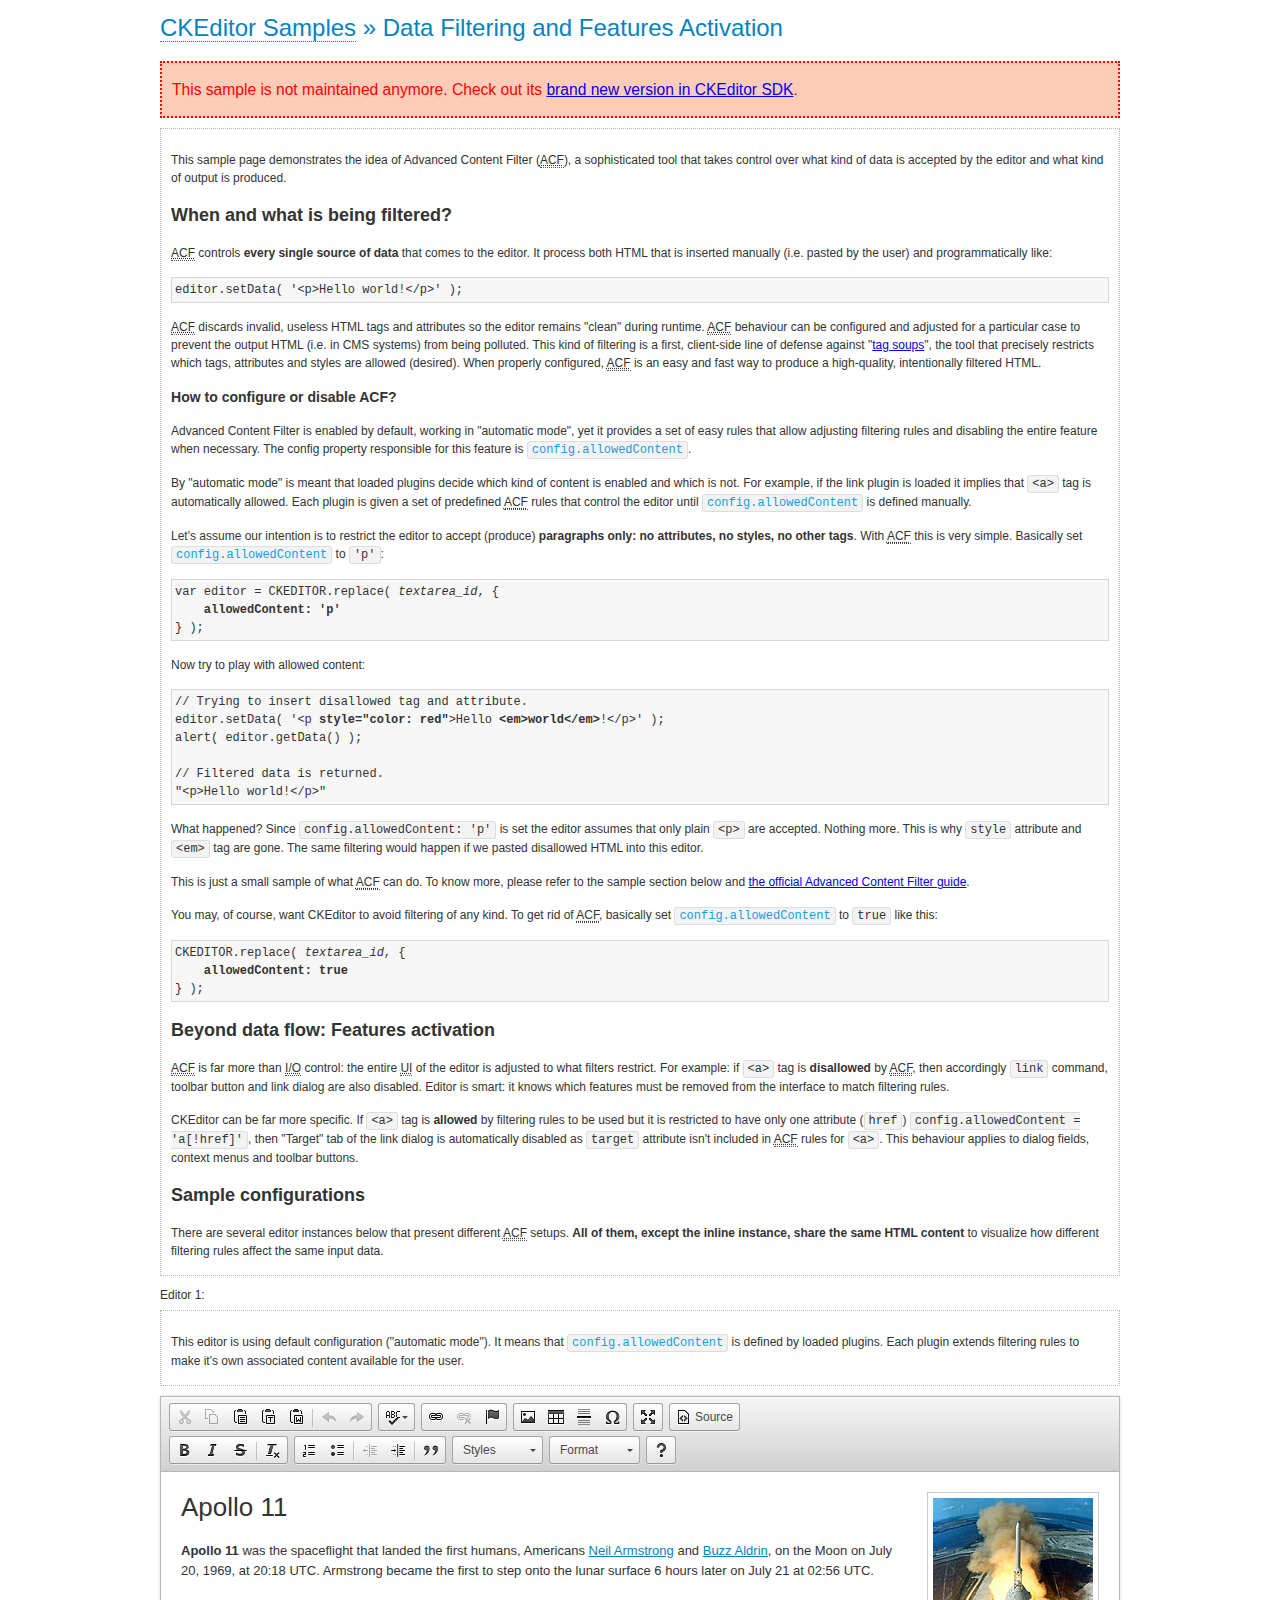
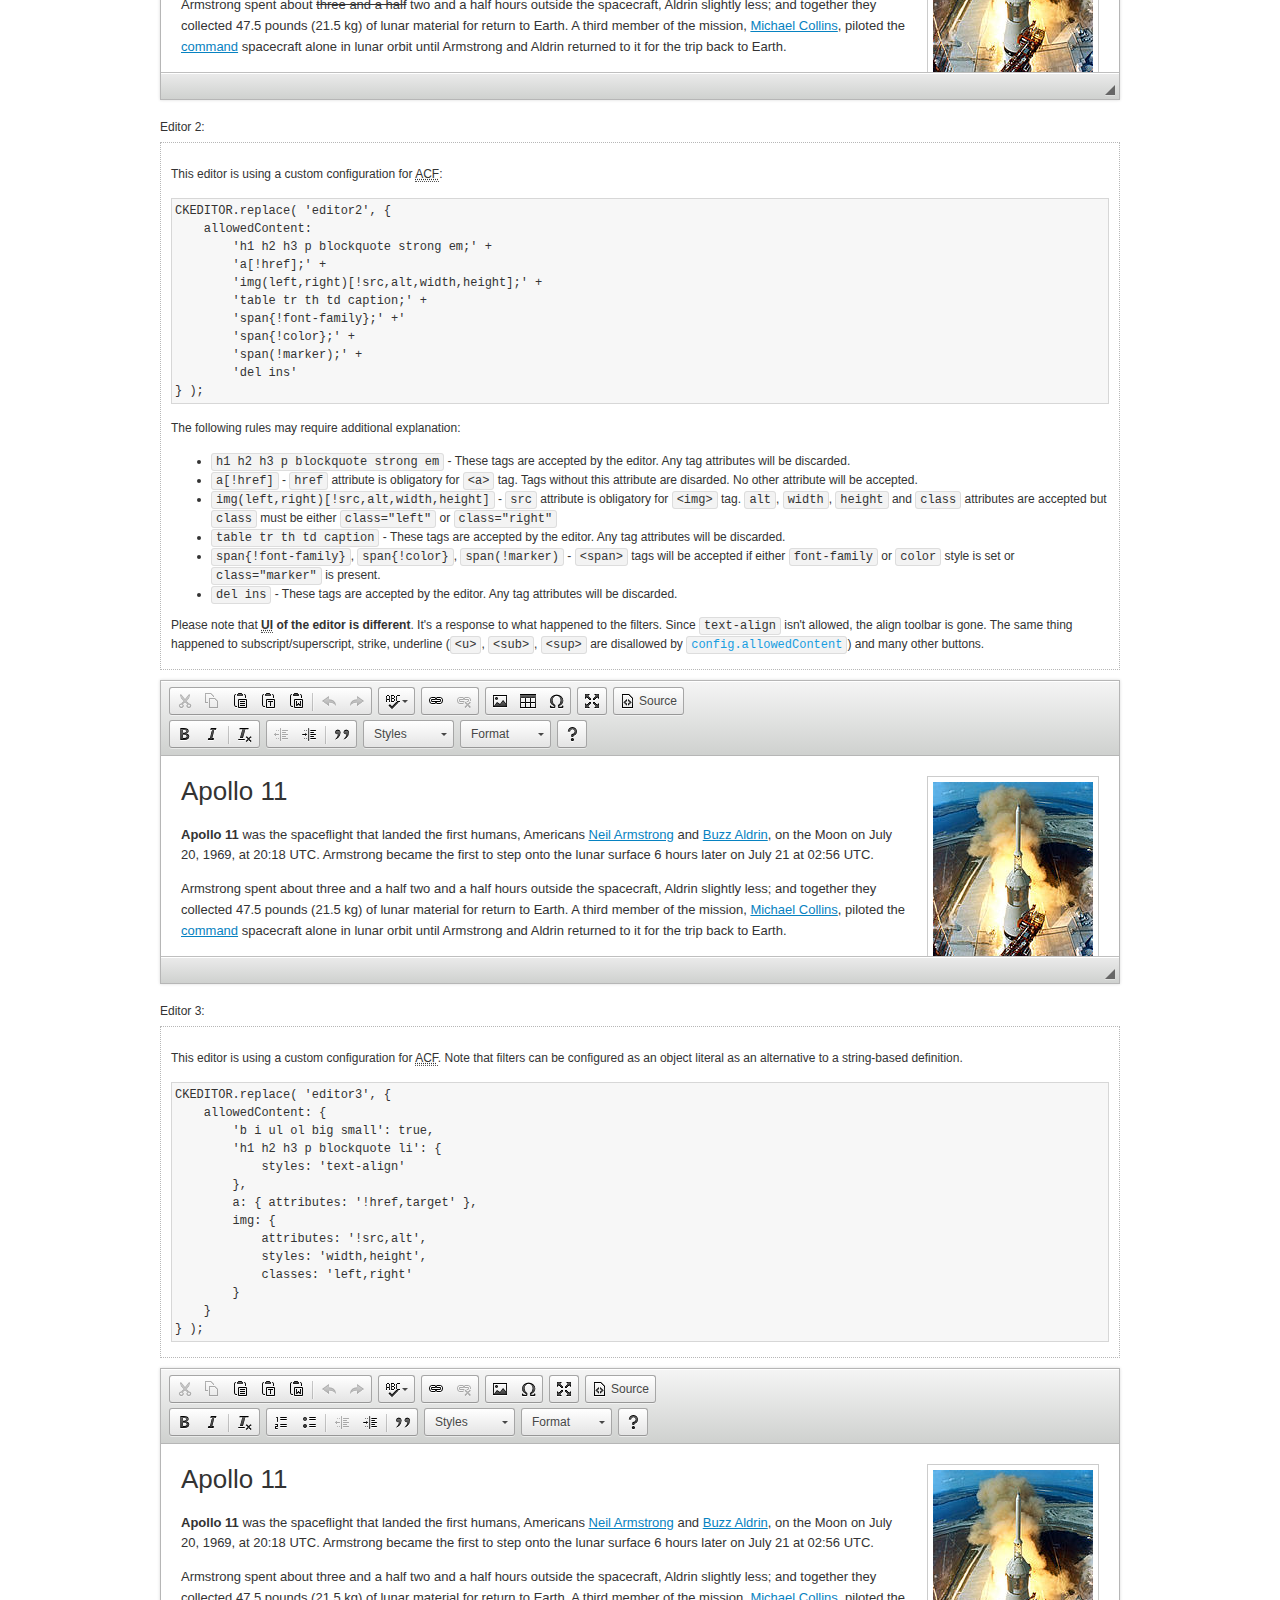
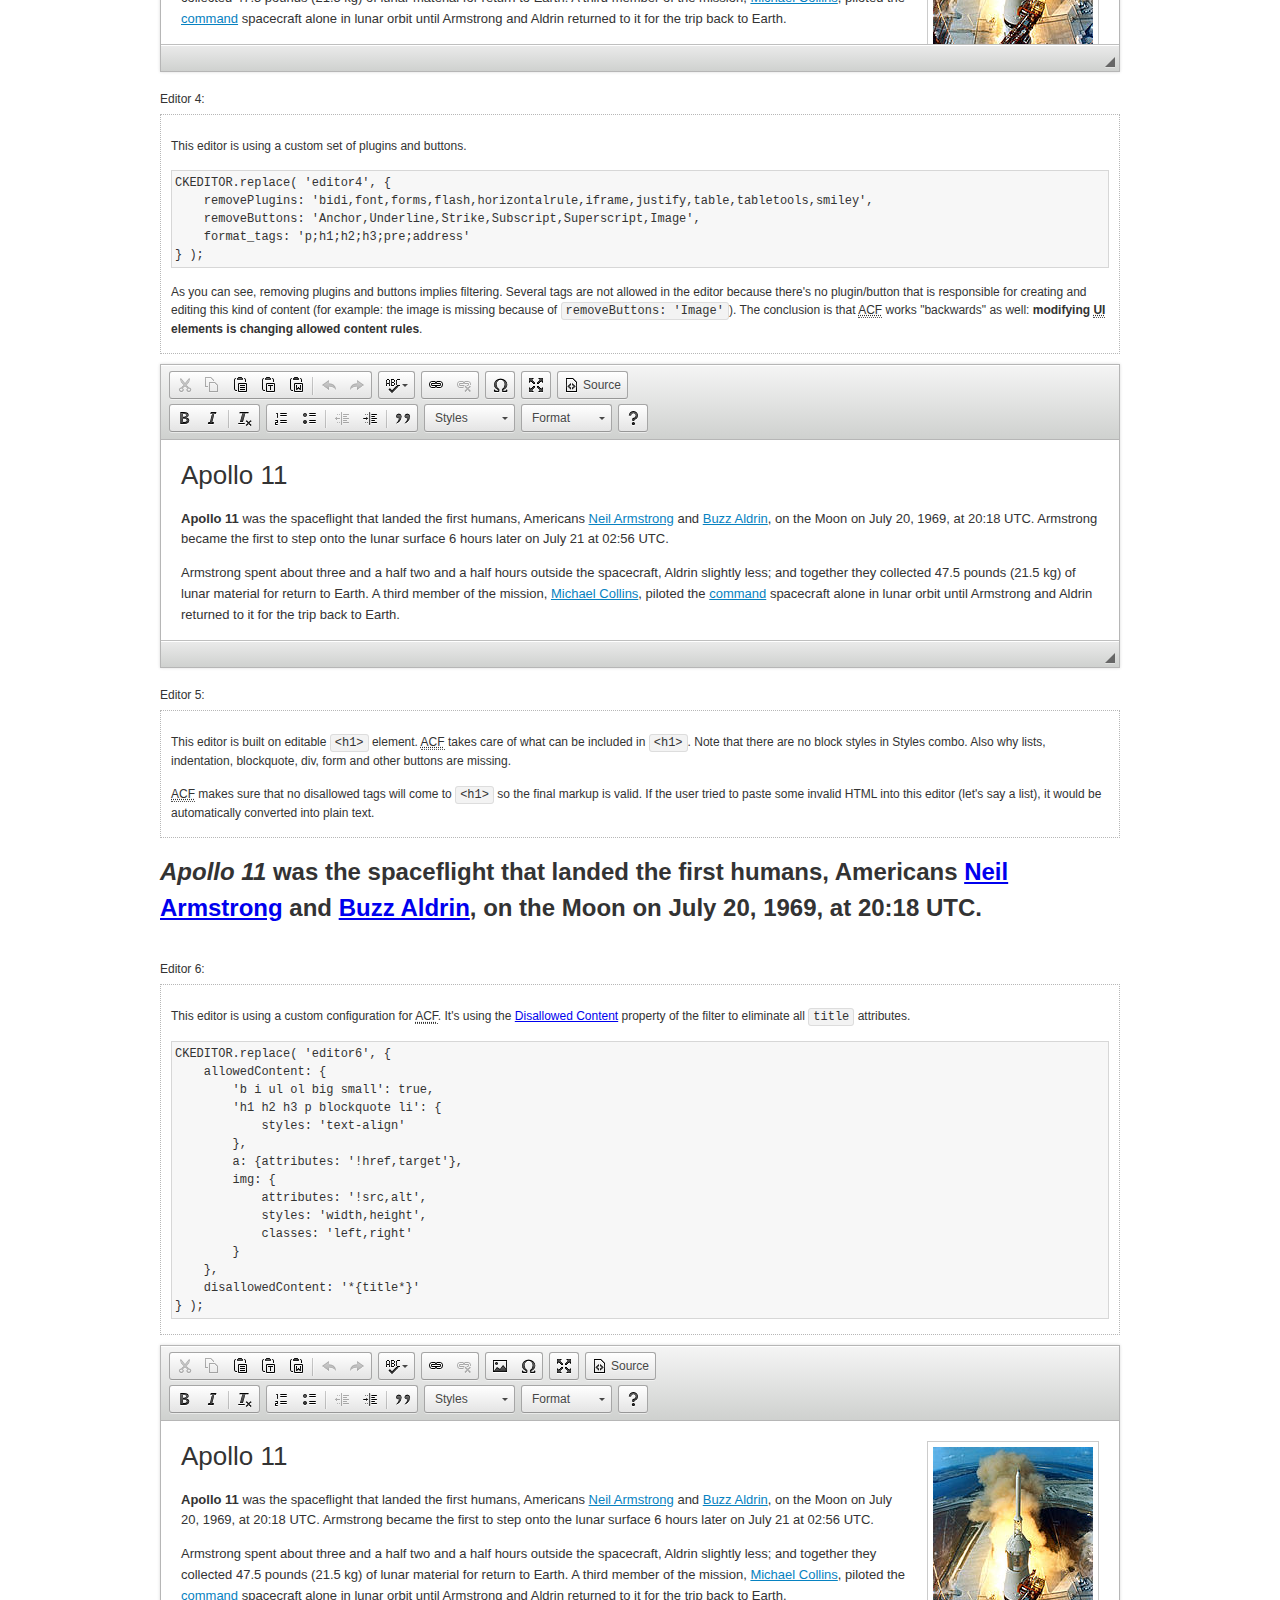
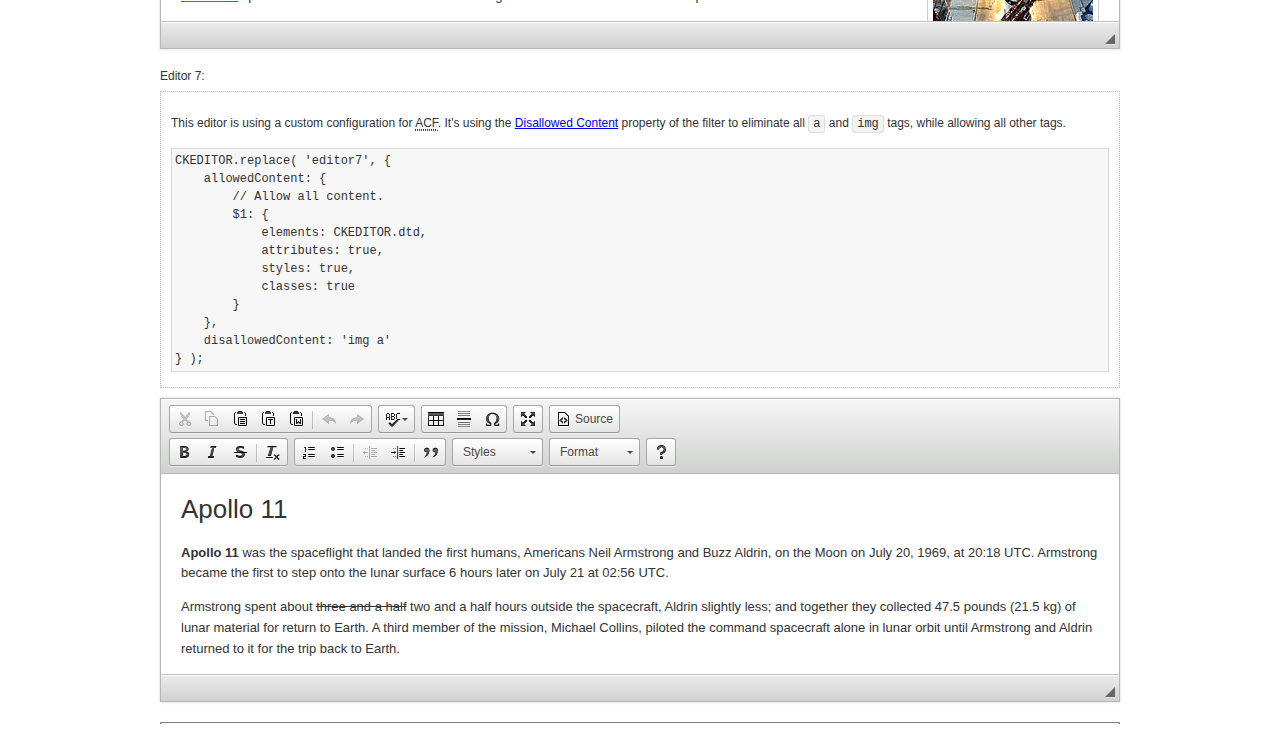
<file: static/plugins/ckeditor/samples/old/datafiltering.html>
<!DOCTYPE html>
<!--
Copyright (c) 2003-2016, CKSource - Frederico Knabben. All rights reserved.
For licensing, see LICENSE.md or http://ckeditor.com/license
-->
<html>
<head>
	<meta charset="utf-8">
	<title>Data Filtering &mdash; CKEditor Sample</title>
	<script src="../../ckeditor.js"></script>
	<link rel="stylesheet" href="sample.css">
	<script>
		// Remove advanced tabs for all editors.
		CKEDITOR.config.removeDialogTabs = 'image:advanced;link:advanced;flash:advanced;creatediv:advanced;editdiv:advanced';
	</script>
</head>
<body>
	<h1 class="samples">
		<a href="index.html">CKEditor Samples</a> &raquo; Data Filtering and Features Activation
	</h1>
	<div class="warning deprecated">
		This sample is not maintained anymore. Check out its <a href="http://sdk.ckeditor.com/samples/acf.html">brand new version in CKEditor SDK</a>.
	</div>
	<div class="description">
		<p>
			This sample page demonstrates the idea of Advanced Content Filter
			(<abbr title="Advanced Content Filter">ACF</abbr>), a sophisticated
			tool that takes control over what kind of data is accepted by the editor and what
			kind of output is produced.
		</p>
		<h2>When and what is being filtered?</h2>
		<p>
			<abbr title="Advanced Content Filter">ACF</abbr> controls
			<strong>every single source of data</strong> that comes to the editor.
			It process both HTML that is inserted manually (i.e. pasted by the user)
			and programmatically like:
		</p>
<pre class="samples">
editor.setData( '&lt;p&gt;Hello world!&lt;/p&gt;' );
</pre>
		<p>
			<abbr title="Advanced Content Filter">ACF</abbr> discards invalid,
			useless HTML tags and attributes so the editor remains "clean" during
			runtime. <abbr title="Advanced Content Filter">ACF</abbr> behaviour
			can be configured and adjusted for a particular case to prevent the
			output HTML (i.e. in CMS systems) from being polluted.

			This kind of filtering is a first, client-side line of defense
			against "<a href="http://en.wikipedia.org/wiki/Tag_soup">tag soups</a>",
			the tool that precisely restricts which tags, attributes and styles
			are allowed (desired). When properly configured, <abbr title="Advanced Content Filter">ACF</abbr>
			is an easy and fast way to produce a high-quality, intentionally filtered HTML.
		</p>

		<h3>How to configure or disable ACF?</h3>
		<p>
			Advanced Content Filter is enabled by default, working in "automatic mode", yet
			it provides a set of easy rules that allow adjusting filtering rules
			and disabling the entire feature when necessary. The config property
			responsible for this feature is <code><a class="samples"
			href="http://docs.ckeditor.com/#!/api/CKEDITOR.config-cfg-allowedContent">config.allowedContent</a></code>.
		</p>
		<p>
			By "automatic mode" is meant that loaded plugins decide which kind
			of content is enabled and which is not. For example, if the link
			plugin is loaded it implies that <code>&lt;a&gt;</code> tag is
			automatically allowed. Each plugin is given a set
			of predefined <abbr title="Advanced Content Filter">ACF</abbr> rules
			that control the editor until <code><a class="samples"
			href="http://docs.ckeditor.com/#!/api/CKEDITOR.config-cfg-allowedContent">
			config.allowedContent</a></code>
			is defined manually.
		</p>
		<p>
			Let's assume our intention is to restrict the editor to accept (produce) <strong>paragraphs
			only: no attributes, no styles, no other tags</strong>.
			With <abbr title="Advanced Content Filter">ACF</abbr>
			this is very simple. Basically set <code><a class="samples"
			href="http://docs.ckeditor.com/#!/api/CKEDITOR.config-cfg-allowedContent">
			config.allowedContent</a></code> to <code>'p'</code>:
		</p>
<pre class="samples">
var editor = CKEDITOR.replace( <em>textarea_id</em>, {
	<strong>allowedContent: 'p'</strong>
} );
</pre>
		<p>
			Now try to play with allowed content:
		</p>
<pre class="samples">
// Trying to insert disallowed tag and attribute.
editor.setData( '&lt;p <strong>style="color: red"</strong>&gt;Hello <strong>&lt;em&gt;world&lt;/em&gt;</strong>!&lt;/p&gt;' );
alert( editor.getData() );

// Filtered data is returned.
"&lt;p&gt;Hello world!&lt;/p&gt;"
</pre>
		<p>
			What happened? Since <code>config.allowedContent: 'p'</code> is set the editor assumes
			that only plain <code>&lt;p&gt;</code> are accepted. Nothing more. This is why
			<code>style</code> attribute and <code>&lt;em&gt;</code> tag are gone. The same
			filtering would happen if we pasted disallowed HTML into this editor.
		</p>
		<p>
			This is just a small sample of what <abbr title="Advanced Content Filter">ACF</abbr>
			can do. To know more, please refer to the sample section below and
			<a href="http://docs.ckeditor.com/#!/guide/dev_advanced_content_filter">the official Advanced Content Filter guide</a>.
		</p>
		<p>
			You may, of course, want CKEditor to avoid filtering of any kind.
			To get rid of <abbr title="Advanced Content Filter">ACF</abbr>,
			basically set <code><a class="samples"
			href="http://docs.ckeditor.com/#!/api/CKEDITOR.config-cfg-allowedContent">
			config.allowedContent</a></code> to <code>true</code> like this:
		</p>
<pre class="samples">
CKEDITOR.replace( <em>textarea_id</em>, {
	<strong>allowedContent: true</strong>
} );
</pre>

		<h2>Beyond data flow: Features activation</h2>
		<p>
			<abbr title="Advanced Content Filter">ACF</abbr> is far more than
			<abbr title="Input/Output">I/O</abbr> control: the entire
			<abbr title="User Interface">UI</abbr> of the editor is adjusted to what
			filters restrict. For example: if <code>&lt;a&gt;</code> tag is
			<strong>disallowed</strong>
			by <abbr title="Advanced Content Filter">ACF</abbr>,
			then accordingly <code>link</code> command, toolbar button and link dialog
			are also disabled. Editor is smart: it knows which features must be
			removed from the interface to match filtering rules.
		</p>
		<p>
			CKEditor can be far more specific. If <code>&lt;a&gt;</code> tag is
			<strong>allowed</strong> by filtering rules to be used but it is restricted
			to have only one attribute (<code>href</code>)
			<code>config.allowedContent = 'a[!href]'</code>, then
			"Target" tab of the link dialog is automatically disabled as <code>target</code>
			attribute isn't included in <abbr title="Advanced Content Filter">ACF</abbr> rules
			for <code>&lt;a&gt;</code>. This behaviour applies to dialog fields, context
			menus and toolbar buttons.
		</p>

		<h2>Sample configurations</h2>
		<p>
			There are several editor instances below that present different
			<abbr title="Advanced Content Filter">ACF</abbr> setups. <strong>All of them,
			except the inline instance, share the same HTML content</strong> to visualize
			how different filtering rules affect the same input data.
		</p>
	</div>

	<div>
		<label for="editor1">
			Editor 1:
		</label>
		<div class="description">
			<p>
				This editor is using default configuration ("automatic mode"). It means that
				<code><a class="samples"
				href="http://docs.ckeditor.com/#!/api/CKEDITOR.config-cfg-allowedContent">
				config.allowedContent</a></code> is defined by loaded plugins.
				Each plugin extends filtering rules to make it's own associated content
				available for the user.
			</p>
		</div>
		<textarea cols="80" id="editor1" name="editor1" rows="10">
			&lt;h1&gt;&lt;img alt=&quot;Saturn V carrying Apollo 11&quot; class=&quot;right&quot; src=&quot;assets/sample.jpg&quot;/&gt; Apollo 11&lt;/h1&gt; &lt;p&gt;&lt;b&gt;Apollo 11&lt;/b&gt; was the spaceflight that landed the first humans, Americans &lt;a href=&quot;http://en.wikipedia.org/wiki/Neil_Armstrong&quot; title=&quot;Neil Armstrong&quot;&gt;Neil Armstrong&lt;/a&gt; and &lt;a href=&quot;http://en.wikipedia.org/wiki/Buzz_Aldrin&quot; title=&quot;Buzz Aldrin&quot;&gt;Buzz Aldrin&lt;/a&gt;, on the Moon on July 20, 1969, at 20:18 UTC. Armstrong became the first to step onto the lunar surface 6 hours later on July 21 at 02:56 UTC.&lt;/p&gt; &lt;p&gt;Armstrong spent about &lt;s&gt;three and a half&lt;/s&gt; two and a half hours outside the spacecraft, Aldrin slightly less; and together they collected 47.5 pounds (21.5&amp;nbsp;kg) of lunar material for return to Earth. A third member of the mission, &lt;a href=&quot;http://en.wikipedia.org/wiki/Michael_Collins_(astronaut)&quot; title=&quot;Michael Collins (astronaut)&quot;&gt;Michael Collins&lt;/a&gt;, piloted the &lt;a href=&quot;http://en.wikipedia.org/wiki/Apollo_Command/Service_Module&quot; title=&quot;Apollo Command/Service Module&quot;&gt;command&lt;/a&gt; spacecraft alone in lunar orbit until Armstrong and Aldrin returned to it for the trip back to Earth.&lt;/p&gt; &lt;h2&gt;Broadcasting and &lt;em&gt;quotes&lt;/em&gt; &lt;a id=&quot;quotes&quot; name=&quot;quotes&quot;&gt;&lt;/a&gt;&lt;/h2&gt; &lt;p&gt;Broadcast on live TV to a world-wide audience, Armstrong stepped onto the lunar surface and described the event as:&lt;/p&gt; &lt;blockquote&gt;&lt;p&gt;One small step for [a] man, one giant leap for mankind.&lt;/p&gt;&lt;/blockquote&gt; &lt;p&gt;Apollo 11 effectively ended the &lt;a href=&quot;http://en.wikipedia.org/wiki/Space_Race&quot; title=&quot;Space Race&quot;&gt;Space Race&lt;/a&gt; and fulfilled a national goal proposed in 1961 by the late U.S. President &lt;a href=&quot;http://en.wikipedia.org/wiki/John_F._Kennedy&quot; title=&quot;John F. Kennedy&quot;&gt;John F. Kennedy&lt;/a&gt; in a speech before the United States Congress:&lt;/p&gt; &lt;blockquote&gt;&lt;p&gt;[...] before this decade is out, of landing a man on the Moon and returning him safely to the Earth.&lt;/p&gt;&lt;/blockquote&gt; &lt;h2&gt;Technical details &lt;a id=&quot;tech-details&quot; name=&quot;tech-details&quot;&gt;&lt;/a&gt;&lt;/h2&gt; &lt;table align=&quot;right&quot; border=&quot;1&quot; bordercolor=&quot;#ccc&quot; cellpadding=&quot;5&quot; cellspacing=&quot;0&quot; style=&quot;border-collapse:collapse;margin:10px 0 10px 15px;&quot;&gt; &lt;caption&gt;&lt;strong&gt;Mission crew&lt;/strong&gt;&lt;/caption&gt; &lt;thead&gt; &lt;tr&gt; &lt;th scope=&quot;col&quot;&gt;Position&lt;/th&gt; &lt;th scope=&quot;col&quot;&gt;Astronaut&lt;/th&gt; &lt;/tr&gt; &lt;/thead&gt; &lt;tbody&gt; &lt;tr&gt; &lt;td&gt;Commander&lt;/td&gt; &lt;td&gt;Neil A. Armstrong&lt;/td&gt; &lt;/tr&gt; &lt;tr&gt; &lt;td&gt;Command Module Pilot&lt;/td&gt; &lt;td&gt;Michael Collins&lt;/td&gt; &lt;/tr&gt; &lt;tr&gt; &lt;td&gt;Lunar Module Pilot&lt;/td&gt; &lt;td&gt;Edwin &amp;quot;Buzz&amp;quot; E. Aldrin, Jr.&lt;/td&gt; &lt;/tr&gt; &lt;/tbody&gt; &lt;/table&gt; &lt;p&gt;Launched by a &lt;strong&gt;Saturn V&lt;/strong&gt; rocket from &lt;a href=&quot;http://en.wikipedia.org/wiki/Kennedy_Space_Center&quot; title=&quot;Kennedy Space Center&quot;&gt;Kennedy Space Center&lt;/a&gt; in Merritt Island, Florida on July 16, Apollo 11 was the fifth manned mission of &lt;a href=&quot;http://en.wikipedia.org/wiki/NASA&quot; title=&quot;NASA&quot;&gt;NASA&lt;/a&gt;&amp;#39;s Apollo program. The Apollo spacecraft had three parts:&lt;/p&gt; &lt;ol&gt; &lt;li&gt;&lt;strong&gt;Command Module&lt;/strong&gt; with a cabin for the three astronauts which was the only part which landed back on Earth&lt;/li&gt; &lt;li&gt;&lt;strong&gt;Service Module&lt;/strong&gt; which supported the Command Module with propulsion, electrical power, oxygen and water&lt;/li&gt; &lt;li&gt;&lt;strong&gt;Lunar Module&lt;/strong&gt; for landing on the Moon.&lt;/li&gt; &lt;/ol&gt; &lt;p&gt;After being sent to the Moon by the Saturn V&amp;#39;s upper stage, the astronauts separated the spacecraft from it and travelled for three days until they entered into lunar orbit. Armstrong and Aldrin then moved into the Lunar Module and landed in the &lt;a href=&quot;http://en.wikipedia.org/wiki/Mare_Tranquillitatis&quot; title=&quot;Mare Tranquillitatis&quot;&gt;Sea of Tranquility&lt;/a&gt;. They stayed a total of about 21 and a half hours on the lunar surface. After lifting off in the upper part of the Lunar Module and rejoining Collins in the Command Module, they returned to Earth and landed in the &lt;a href=&quot;http://en.wikipedia.org/wiki/Pacific_Ocean&quot; title=&quot;Pacific Ocean&quot;&gt;Pacific Ocean&lt;/a&gt; on July 24.&lt;/p&gt; &lt;hr/&gt; &lt;p style=&quot;text-align: right;&quot;&gt;&lt;small&gt;Source: &lt;a href=&quot;http://en.wikipedia.org/wiki/Apollo_11&quot;&gt;Wikipedia.org&lt;/a&gt;&lt;/small&gt;&lt;/p&gt;
		</textarea>

		<script>

			CKEDITOR.replace( 'editor1' );

		</script>
	</div>

	<br>

	<div>
		<label for="editor2">
			Editor 2:
		</label>
		<div class="description">
			<p>
				This editor is using a custom configuration for
				<abbr title="Advanced Content Filter">ACF</abbr>:
			</p>
<pre class="samples">
CKEDITOR.replace( 'editor2', {
	allowedContent:
		'h1 h2 h3 p blockquote strong em;' +
		'a[!href];' +
		'img(left,right)[!src,alt,width,height];' +
		'table tr th td caption;' +
		'span{!font-family};' +'
		'span{!color};' +
		'span(!marker);' +
		'del ins'
} );
</pre>
			<p>
				The following rules may require additional explanation:
			</p>
			<ul>
				<li>
					<code>h1 h2 h3 p blockquote strong em</code> - These tags
					are accepted by the editor. Any tag attributes will be discarded.
				</li>
				<li>
					<code>a[!href]</code> - <code>href</code> attribute is obligatory
					for <code>&lt;a&gt;</code> tag. Tags without this attribute
					are disarded. No other attribute will be accepted.
				</li>
				<li>
					<code>img(left,right)[!src,alt,width,height]</code> - <code>src</code>
					attribute is obligatory for <code>&lt;img&gt;</code> tag.
					<code>alt</code>, <code>width</code>, <code>height</code>
					and <code>class</code> attributes are accepted but
					<code>class</code> must be either <code>class="left"</code>
					or <code>class="right"</code>
				</li>
				<li>
					<code>table tr th td caption</code> - These tags
					are accepted by the editor. Any tag attributes will be discarded.
				</li>
				<li>
					<code>span{!font-family}</code>, <code>span{!color}</code>,
					<code>span(!marker)</code> - <code>&lt;span&gt;</code> tags
					will be accepted if either <code>font-family</code> or
					<code>color</code> style is set or <code>class="marker"</code>
					is present.
				</li>
				<li>
					<code>del ins</code> - These tags
					are accepted by the editor. Any tag attributes will be discarded.
				</li>
			</ul>
			<p>
				Please note that <strong><abbr title="User Interface">UI</abbr> of the
				editor is different</strong>. It's a response to what happened to the filters.
				Since <code>text-align</code> isn't allowed, the align toolbar is gone.
				The same thing happened to subscript/superscript, strike, underline
				(<code>&lt;u&gt;</code>, <code>&lt;sub&gt;</code>, <code>&lt;sup&gt;</code>
				are disallowed by <code><a class="samples"
				href="http://docs.ckeditor.com/#!/api/CKEDITOR.config-cfg-allowedContent">
				config.allowedContent</a></code>) and many other buttons.
			</p>
		</div>
		<textarea cols="80" id="editor2" name="editor2" rows="10">
			&lt;h1&gt;&lt;img alt=&quot;Saturn V carrying Apollo 11&quot; class=&quot;right&quot; src=&quot;assets/sample.jpg&quot;/&gt; Apollo 11&lt;/h1&gt; &lt;p&gt;&lt;b&gt;Apollo 11&lt;/b&gt; was the spaceflight that landed the first humans, Americans &lt;a href=&quot;http://en.wikipedia.org/wiki/Neil_Armstrong&quot; title=&quot;Neil Armstrong&quot;&gt;Neil Armstrong&lt;/a&gt; and &lt;a href=&quot;http://en.wikipedia.org/wiki/Buzz_Aldrin&quot; title=&quot;Buzz Aldrin&quot;&gt;Buzz Aldrin&lt;/a&gt;, on the Moon on July 20, 1969, at 20:18 UTC. Armstrong became the first to step onto the lunar surface 6 hours later on July 21 at 02:56 UTC.&lt;/p&gt; &lt;p&gt;Armstrong spent about &lt;s&gt;three and a half&lt;/s&gt; two and a half hours outside the spacecraft, Aldrin slightly less; and together they collected 47.5 pounds (21.5&amp;nbsp;kg) of lunar material for return to Earth. A third member of the mission, &lt;a href=&quot;http://en.wikipedia.org/wiki/Michael_Collins_(astronaut)&quot; title=&quot;Michael Collins (astronaut)&quot;&gt;Michael Collins&lt;/a&gt;, piloted the &lt;a href=&quot;http://en.wikipedia.org/wiki/Apollo_Command/Service_Module&quot; title=&quot;Apollo Command/Service Module&quot;&gt;command&lt;/a&gt; spacecraft alone in lunar orbit until Armstrong and Aldrin returned to it for the trip back to Earth.&lt;/p&gt; &lt;h2&gt;Broadcasting and &lt;em&gt;quotes&lt;/em&gt; &lt;a id=&quot;quotes&quot; name=&quot;quotes&quot;&gt;&lt;/a&gt;&lt;/h2&gt; &lt;p&gt;Broadcast on live TV to a world-wide audience, Armstrong stepped onto the lunar surface and described the event as:&lt;/p&gt; &lt;blockquote&gt;&lt;p&gt;One small step for [a] man, one giant leap for mankind.&lt;/p&gt;&lt;/blockquote&gt; &lt;p&gt;Apollo 11 effectively ended the &lt;a href=&quot;http://en.wikipedia.org/wiki/Space_Race&quot; title=&quot;Space Race&quot;&gt;Space Race&lt;/a&gt; and fulfilled a national goal proposed in 1961 by the late U.S. President &lt;a href=&quot;http://en.wikipedia.org/wiki/John_F._Kennedy&quot; title=&quot;John F. Kennedy&quot;&gt;John F. Kennedy&lt;/a&gt; in a speech before the United States Congress:&lt;/p&gt; &lt;blockquote&gt;&lt;p&gt;[...] before this decade is out, of landing a man on the Moon and returning him safely to the Earth.&lt;/p&gt;&lt;/blockquote&gt; &lt;h2&gt;Technical details &lt;a id=&quot;tech-details&quot; name=&quot;tech-details&quot;&gt;&lt;/a&gt;&lt;/h2&gt; &lt;table align=&quot;right&quot; border=&quot;1&quot; bordercolor=&quot;#ccc&quot; cellpadding=&quot;5&quot; cellspacing=&quot;0&quot; style=&quot;border-collapse:collapse;margin:10px 0 10px 15px;&quot;&gt; &lt;caption&gt;&lt;strong&gt;Mission crew&lt;/strong&gt;&lt;/caption&gt; &lt;thead&gt; &lt;tr&gt; &lt;th scope=&quot;col&quot;&gt;Position&lt;/th&gt; &lt;th scope=&quot;col&quot;&gt;Astronaut&lt;/th&gt; &lt;/tr&gt; &lt;/thead&gt; &lt;tbody&gt; &lt;tr&gt; &lt;td&gt;Commander&lt;/td&gt; &lt;td&gt;Neil A. Armstrong&lt;/td&gt; &lt;/tr&gt; &lt;tr&gt; &lt;td&gt;Command Module Pilot&lt;/td&gt; &lt;td&gt;Michael Collins&lt;/td&gt; &lt;/tr&gt; &lt;tr&gt; &lt;td&gt;Lunar Module Pilot&lt;/td&gt; &lt;td&gt;Edwin &amp;quot;Buzz&amp;quot; E. Aldrin, Jr.&lt;/td&gt; &lt;/tr&gt; &lt;/tbody&gt; &lt;/table&gt; &lt;p&gt;Launched by a &lt;strong&gt;Saturn V&lt;/strong&gt; rocket from &lt;a href=&quot;http://en.wikipedia.org/wiki/Kennedy_Space_Center&quot; title=&quot;Kennedy Space Center&quot;&gt;Kennedy Space Center&lt;/a&gt; in Merritt Island, Florida on July 16, Apollo 11 was the fifth manned mission of &lt;a href=&quot;http://en.wikipedia.org/wiki/NASA&quot; title=&quot;NASA&quot;&gt;NASA&lt;/a&gt;&amp;#39;s Apollo program. The Apollo spacecraft had three parts:&lt;/p&gt; &lt;ol&gt; &lt;li&gt;&lt;strong&gt;Command Module&lt;/strong&gt; with a cabin for the three astronauts which was the only part which landed back on Earth&lt;/li&gt; &lt;li&gt;&lt;strong&gt;Service Module&lt;/strong&gt; which supported the Command Module with propulsion, electrical power, oxygen and water&lt;/li&gt; &lt;li&gt;&lt;strong&gt;Lunar Module&lt;/strong&gt; for landing on the Moon.&lt;/li&gt; &lt;/ol&gt; &lt;p&gt;After being sent to the Moon by the Saturn V&amp;#39;s upper stage, the astronauts separated the spacecraft from it and travelled for three days until they entered into lunar orbit. Armstrong and Aldrin then moved into the Lunar Module and landed in the &lt;a href=&quot;http://en.wikipedia.org/wiki/Mare_Tranquillitatis&quot; title=&quot;Mare Tranquillitatis&quot;&gt;Sea of Tranquility&lt;/a&gt;. They stayed a total of about 21 and a half hours on the lunar surface. After lifting off in the upper part of the Lunar Module and rejoining Collins in the Command Module, they returned to Earth and landed in the &lt;a href=&quot;http://en.wikipedia.org/wiki/Pacific_Ocean&quot; title=&quot;Pacific Ocean&quot;&gt;Pacific Ocean&lt;/a&gt; on July 24.&lt;/p&gt; &lt;hr/&gt; &lt;p style=&quot;text-align: right;&quot;&gt;&lt;small&gt;Source: &lt;a href=&quot;http://en.wikipedia.org/wiki/Apollo_11&quot;&gt;Wikipedia.org&lt;/a&gt;&lt;/small&gt;&lt;/p&gt;
		</textarea>
		<script>

			CKEDITOR.replace( 'editor2', {
				allowedContent:
					'h1 h2 h3 p blockquote strong em;' +
					'a[!href];' +
					'img(left,right)[!src,alt,width,height];' +
					'table tr th td caption;' +
					'span{!font-family};' +
					'span{!color};' +
					'span(!marker);' +
					'del ins'
			} );

		</script>
	</div>

	<br>

	<div>
		<label for="editor3">
			Editor 3:
		</label>
		<div class="description">
			<p>
				This editor is using a custom configuration for
				<abbr title="Advanced Content Filter">ACF</abbr>.
				Note that filters can be configured as an object literal
				as an alternative to a string-based definition.
			</p>
<pre class="samples">
CKEDITOR.replace( 'editor3', {
	allowedContent: {
		'b i ul ol big small': true,
		'h1 h2 h3 p blockquote li': {
			styles: 'text-align'
		},
		a: { attributes: '!href,target' },
		img: {
			attributes: '!src,alt',
			styles: 'width,height',
			classes: 'left,right'
		}
	}
} );
</pre>
		</div>
		<textarea cols="80" id="editor3" name="editor3" rows="10">
			&lt;h1&gt;&lt;img alt=&quot;Saturn V carrying Apollo 11&quot; class=&quot;right&quot; src=&quot;assets/sample.jpg&quot;/&gt; Apollo 11&lt;/h1&gt; &lt;p&gt;&lt;b&gt;Apollo 11&lt;/b&gt; was the spaceflight that landed the first humans, Americans &lt;a href=&quot;http://en.wikipedia.org/wiki/Neil_Armstrong&quot; title=&quot;Neil Armstrong&quot;&gt;Neil Armstrong&lt;/a&gt; and &lt;a href=&quot;http://en.wikipedia.org/wiki/Buzz_Aldrin&quot; title=&quot;Buzz Aldrin&quot;&gt;Buzz Aldrin&lt;/a&gt;, on the Moon on July 20, 1969, at 20:18 UTC. Armstrong became the first to step onto the lunar surface 6 hours later on July 21 at 02:56 UTC.&lt;/p&gt; &lt;p&gt;Armstrong spent about &lt;s&gt;three and a half&lt;/s&gt; two and a half hours outside the spacecraft, Aldrin slightly less; and together they collected 47.5 pounds (21.5&amp;nbsp;kg) of lunar material for return to Earth. A third member of the mission, &lt;a href=&quot;http://en.wikipedia.org/wiki/Michael_Collins_(astronaut)&quot; title=&quot;Michael Collins (astronaut)&quot;&gt;Michael Collins&lt;/a&gt;, piloted the &lt;a href=&quot;http://en.wikipedia.org/wiki/Apollo_Command/Service_Module&quot; title=&quot;Apollo Command/Service Module&quot;&gt;command&lt;/a&gt; spacecraft alone in lunar orbit until Armstrong and Aldrin returned to it for the trip back to Earth.&lt;/p&gt; &lt;h2&gt;Broadcasting and &lt;em&gt;quotes&lt;/em&gt; &lt;a id=&quot;quotes&quot; name=&quot;quotes&quot;&gt;&lt;/a&gt;&lt;/h2&gt; &lt;p&gt;Broadcast on live TV to a world-wide audience, Armstrong stepped onto the lunar surface and described the event as:&lt;/p&gt; &lt;blockquote&gt;&lt;p&gt;One small step for [a] man, one giant leap for mankind.&lt;/p&gt;&lt;/blockquote&gt; &lt;p&gt;Apollo 11 effectively ended the &lt;a href=&quot;http://en.wikipedia.org/wiki/Space_Race&quot; title=&quot;Space Race&quot;&gt;Space Race&lt;/a&gt; and fulfilled a national goal proposed in 1961 by the late U.S. President &lt;a href=&quot;http://en.wikipedia.org/wiki/John_F._Kennedy&quot; title=&quot;John F. Kennedy&quot;&gt;John F. Kennedy&lt;/a&gt; in a speech before the United States Congress:&lt;/p&gt; &lt;blockquote&gt;&lt;p&gt;[...] before this decade is out, of landing a man on the Moon and returning him safely to the Earth.&lt;/p&gt;&lt;/blockquote&gt; &lt;h2&gt;Technical details &lt;a id=&quot;tech-details&quot; name=&quot;tech-details&quot;&gt;&lt;/a&gt;&lt;/h2&gt; &lt;table align=&quot;right&quot; border=&quot;1&quot; bordercolor=&quot;#ccc&quot; cellpadding=&quot;5&quot; cellspacing=&quot;0&quot; style=&quot;border-collapse:collapse;margin:10px 0 10px 15px;&quot;&gt; &lt;caption&gt;&lt;strong&gt;Mission crew&lt;/strong&gt;&lt;/caption&gt; &lt;thead&gt; &lt;tr&gt; &lt;th scope=&quot;col&quot;&gt;Position&lt;/th&gt; &lt;th scope=&quot;col&quot;&gt;Astronaut&lt;/th&gt; &lt;/tr&gt; &lt;/thead&gt; &lt;tbody&gt; &lt;tr&gt; &lt;td&gt;Commander&lt;/td&gt; &lt;td&gt;Neil A. Armstrong&lt;/td&gt; &lt;/tr&gt; &lt;tr&gt; &lt;td&gt;Command Module Pilot&lt;/td&gt; &lt;td&gt;Michael Collins&lt;/td&gt; &lt;/tr&gt; &lt;tr&gt; &lt;td&gt;Lunar Module Pilot&lt;/td&gt; &lt;td&gt;Edwin &amp;quot;Buzz&amp;quot; E. Aldrin, Jr.&lt;/td&gt; &lt;/tr&gt; &lt;/tbody&gt; &lt;/table&gt; &lt;p&gt;Launched by a &lt;strong&gt;Saturn V&lt;/strong&gt; rocket from &lt;a href=&quot;http://en.wikipedia.org/wiki/Kennedy_Space_Center&quot; title=&quot;Kennedy Space Center&quot;&gt;Kennedy Space Center&lt;/a&gt; in Merritt Island, Florida on July 16, Apollo 11 was the fifth manned mission of &lt;a href=&quot;http://en.wikipedia.org/wiki/NASA&quot; title=&quot;NASA&quot;&gt;NASA&lt;/a&gt;&amp;#39;s Apollo program. The Apollo spacecraft had three parts:&lt;/p&gt; &lt;ol&gt; &lt;li&gt;&lt;strong&gt;Command Module&lt;/strong&gt; with a cabin for the three astronauts which was the only part which landed back on Earth&lt;/li&gt; &lt;li&gt;&lt;strong&gt;Service Module&lt;/strong&gt; which supported the Command Module with propulsion, electrical power, oxygen and water&lt;/li&gt; &lt;li&gt;&lt;strong&gt;Lunar Module&lt;/strong&gt; for landing on the Moon.&lt;/li&gt; &lt;/ol&gt; &lt;p&gt;After being sent to the Moon by the Saturn V&amp;#39;s upper stage, the astronauts separated the spacecraft from it and travelled for three days until they entered into lunar orbit. Armstrong and Aldrin then moved into the Lunar Module and landed in the &lt;a href=&quot;http://en.wikipedia.org/wiki/Mare_Tranquillitatis&quot; title=&quot;Mare Tranquillitatis&quot;&gt;Sea of Tranquility&lt;/a&gt;. They stayed a total of about 21 and a half hours on the lunar surface. After lifting off in the upper part of the Lunar Module and rejoining Collins in the Command Module, they returned to Earth and landed in the &lt;a href=&quot;http://en.wikipedia.org/wiki/Pacific_Ocean&quot; title=&quot;Pacific Ocean&quot;&gt;Pacific Ocean&lt;/a&gt; on July 24.&lt;/p&gt; &lt;hr/&gt; &lt;p style=&quot;text-align: right;&quot;&gt;&lt;small&gt;Source: &lt;a href=&quot;http://en.wikipedia.org/wiki/Apollo_11&quot;&gt;Wikipedia.org&lt;/a&gt;&lt;/small&gt;&lt;/p&gt;
		</textarea>
		<script>

			CKEDITOR.replace( 'editor3', {
				allowedContent: {
					'b i ul ol big small': true,
					'h1 h2 h3 p blockquote li': {
						styles: 'text-align'
					},
					a: { attributes: '!href,target' },
					img: {
						attributes: '!src,alt',
						styles: 'width,height',
						classes: 'left,right'
					}
				}
			} );

		</script>
	</div>

	<br>

	<div>
		<label for="editor4">
			Editor 4:
		</label>
		<div class="description">
			<p>
				This editor is using a custom set of plugins and buttons.
			</p>
<pre class="samples">
CKEDITOR.replace( 'editor4', {
	removePlugins: 'bidi,font,forms,flash,horizontalrule,iframe,justify,table,tabletools,smiley',
	removeButtons: 'Anchor,Underline,Strike,Subscript,Superscript,Image',
	format_tags: 'p;h1;h2;h3;pre;address'
} );
</pre>
			<p>
				As you can see, removing plugins and buttons implies filtering.
				Several tags are not allowed in the editor because there's no
				plugin/button that is responsible for creating and editing this
				kind of content (for example: the image is missing because
				of <code>removeButtons: 'Image'</code>). The conclusion is that
				<abbr title="Advanced Content Filter">ACF</abbr> works "backwards"
				as well: <strong>modifying <abbr title="User Interface">UI</abbr>
				elements is changing allowed content rules</strong>.
			</p>
		</div>
		<textarea cols="80" id="editor4" name="editor4" rows="10">
			&lt;h1&gt;&lt;img alt=&quot;Saturn V carrying Apollo 11&quot; class=&quot;right&quot; src=&quot;assets/sample.jpg&quot;/&gt; Apollo 11&lt;/h1&gt; &lt;p&gt;&lt;b&gt;Apollo 11&lt;/b&gt; was the spaceflight that landed the first humans, Americans &lt;a href=&quot;http://en.wikipedia.org/wiki/Neil_Armstrong&quot; title=&quot;Neil Armstrong&quot;&gt;Neil Armstrong&lt;/a&gt; and &lt;a href=&quot;http://en.wikipedia.org/wiki/Buzz_Aldrin&quot; title=&quot;Buzz Aldrin&quot;&gt;Buzz Aldrin&lt;/a&gt;, on the Moon on July 20, 1969, at 20:18 UTC. Armstrong became the first to step onto the lunar surface 6 hours later on July 21 at 02:56 UTC.&lt;/p&gt; &lt;p&gt;Armstrong spent about &lt;s&gt;three and a half&lt;/s&gt; two and a half hours outside the spacecraft, Aldrin slightly less; and together they collected 47.5 pounds (21.5&amp;nbsp;kg) of lunar material for return to Earth. A third member of the mission, &lt;a href=&quot;http://en.wikipedia.org/wiki/Michael_Collins_(astronaut)&quot; title=&quot;Michael Collins (astronaut)&quot;&gt;Michael Collins&lt;/a&gt;, piloted the &lt;a href=&quot;http://en.wikipedia.org/wiki/Apollo_Command/Service_Module&quot; title=&quot;Apollo Command/Service Module&quot;&gt;command&lt;/a&gt; spacecraft alone in lunar orbit until Armstrong and Aldrin returned to it for the trip back to Earth.&lt;/p&gt; &lt;h2&gt;Broadcasting and &lt;em&gt;quotes&lt;/em&gt; &lt;a id=&quot;quotes&quot; name=&quot;quotes&quot;&gt;&lt;/a&gt;&lt;/h2&gt; &lt;p&gt;Broadcast on live TV to a world-wide audience, Armstrong stepped onto the lunar surface and described the event as:&lt;/p&gt; &lt;blockquote&gt;&lt;p&gt;One small step for [a] man, one giant leap for mankind.&lt;/p&gt;&lt;/blockquote&gt; &lt;p&gt;Apollo 11 effectively ended the &lt;a href=&quot;http://en.wikipedia.org/wiki/Space_Race&quot; title=&quot;Space Race&quot;&gt;Space Race&lt;/a&gt; and fulfilled a national goal proposed in 1961 by the late U.S. President &lt;a href=&quot;http://en.wikipedia.org/wiki/John_F._Kennedy&quot; title=&quot;John F. Kennedy&quot;&gt;John F. Kennedy&lt;/a&gt; in a speech before the United States Congress:&lt;/p&gt; &lt;blockquote&gt;&lt;p&gt;[...] before this decade is out, of landing a man on the Moon and returning him safely to the Earth.&lt;/p&gt;&lt;/blockquote&gt; &lt;h2&gt;Technical details &lt;a id=&quot;tech-details&quot; name=&quot;tech-details&quot;&gt;&lt;/a&gt;&lt;/h2&gt; &lt;table align=&quot;right&quot; border=&quot;1&quot; bordercolor=&quot;#ccc&quot; cellpadding=&quot;5&quot; cellspacing=&quot;0&quot; style=&quot;border-collapse:collapse;margin:10px 0 10px 15px;&quot;&gt; &lt;caption&gt;&lt;strong&gt;Mission crew&lt;/strong&gt;&lt;/caption&gt; &lt;thead&gt; &lt;tr&gt; &lt;th scope=&quot;col&quot;&gt;Position&lt;/th&gt; &lt;th scope=&quot;col&quot;&gt;Astronaut&lt;/th&gt; &lt;/tr&gt; &lt;/thead&gt; &lt;tbody&gt; &lt;tr&gt; &lt;td&gt;Commander&lt;/td&gt; &lt;td&gt;Neil A. Armstrong&lt;/td&gt; &lt;/tr&gt; &lt;tr&gt; &lt;td&gt;Command Module Pilot&lt;/td&gt; &lt;td&gt;Michael Collins&lt;/td&gt; &lt;/tr&gt; &lt;tr&gt; &lt;td&gt;Lunar Module Pilot&lt;/td&gt; &lt;td&gt;Edwin &amp;quot;Buzz&amp;quot; E. Aldrin, Jr.&lt;/td&gt; &lt;/tr&gt; &lt;/tbody&gt; &lt;/table&gt; &lt;p&gt;Launched by a &lt;strong&gt;Saturn V&lt;/strong&gt; rocket from &lt;a href=&quot;http://en.wikipedia.org/wiki/Kennedy_Space_Center&quot; title=&quot;Kennedy Space Center&quot;&gt;Kennedy Space Center&lt;/a&gt; in Merritt Island, Florida on July 16, Apollo 11 was the fifth manned mission of &lt;a href=&quot;http://en.wikipedia.org/wiki/NASA&quot; title=&quot;NASA&quot;&gt;NASA&lt;/a&gt;&amp;#39;s Apollo program. The Apollo spacecraft had three parts:&lt;/p&gt; &lt;ol&gt; &lt;li&gt;&lt;strong&gt;Command Module&lt;/strong&gt; with a cabin for the three astronauts which was the only part which landed back on Earth&lt;/li&gt; &lt;li&gt;&lt;strong&gt;Service Module&lt;/strong&gt; which supported the Command Module with propulsion, electrical power, oxygen and water&lt;/li&gt; &lt;li&gt;&lt;strong&gt;Lunar Module&lt;/strong&gt; for landing on the Moon.&lt;/li&gt; &lt;/ol&gt; &lt;p&gt;After being sent to the Moon by the Saturn V&amp;#39;s upper stage, the astronauts separated the spacecraft from it and travelled for three days until they entered into lunar orbit. Armstrong and Aldrin then moved into the Lunar Module and landed in the &lt;a href=&quot;http://en.wikipedia.org/wiki/Mare_Tranquillitatis&quot; title=&quot;Mare Tranquillitatis&quot;&gt;Sea of Tranquility&lt;/a&gt;. They stayed a total of about 21 and a half hours on the lunar surface. After lifting off in the upper part of the Lunar Module and rejoining Collins in the Command Module, they returned to Earth and landed in the &lt;a href=&quot;http://en.wikipedia.org/wiki/Pacific_Ocean&quot; title=&quot;Pacific Ocean&quot;&gt;Pacific Ocean&lt;/a&gt; on July 24.&lt;/p&gt; &lt;hr/&gt; &lt;p style=&quot;text-align: right;&quot;&gt;&lt;small&gt;Source: &lt;a href=&quot;http://en.wikipedia.org/wiki/Apollo_11&quot;&gt;Wikipedia.org&lt;/a&gt;&lt;/small&gt;&lt;/p&gt;
		</textarea>
		<script>

			CKEDITOR.replace( 'editor4', {
				removePlugins: 'bidi,div,font,forms,flash,horizontalrule,iframe,justify,table,tabletools,smiley',
				removeButtons: 'Anchor,Underline,Strike,Subscript,Superscript,Image',
				format_tags: 'p;h1;h2;h3;pre;address'
			} );

		</script>
	</div>

	<br>

	<div>
		<label for="editor5">
			Editor 5:
		</label>
		<div class="description">
			<p>
				This editor is built on editable <code>&lt;h1&gt;</code> element.
				<abbr title="Advanced Content Filter">ACF</abbr> takes care of
				what can be included in <code>&lt;h1&gt;</code>. Note that there
				are no block styles in Styles combo. Also why lists, indentation,
				blockquote, div, form and other buttons are missing.
			</p>
			<p>
				<abbr title="Advanced Content Filter">ACF</abbr> makes sure that
				no disallowed tags will come to <code>&lt;h1&gt;</code> so the final
				markup is valid. If the user tried to paste some invalid HTML
				into this editor (let's say a list), it would be automatically
				converted into plain text.
			</p>
		</div>
		<h1 id="editor5" contenteditable="true">
			<em>Apollo 11</em> was the spaceflight that landed the first humans, Americans <a href="http://en.wikipedia.org/wiki/Neil_Armstrong" title="Neil Armstrong">Neil Armstrong</a> and <a href="http://en.wikipedia.org/wiki/Buzz_Aldrin" title="Buzz Aldrin">Buzz Aldrin</a>, on the Moon on July 20, 1969, at 20:18 UTC.
		</h1>
	</div>

	<br>

	<div>
		<label for="editor3">
			Editor 6:
		</label>
		<div class="description">
			<p>
				This editor is using a custom configuration for <abbr title="Advanced Content Filter">ACF</abbr>.
				It's using the <a href="http://docs.ckeditor.com/#!/guide/dev_disallowed_content" target="_blank">
				Disallowed Content</a> property of the filter to eliminate all <code>title</code> attributes.
			</p>

<pre class="samples">
CKEDITOR.replace( 'editor6', {
	allowedContent: {
		'b i ul ol big small': true,
		'h1 h2 h3 p blockquote li': {
			styles: 'text-align'
		},
		a: {attributes: '!href,target'},
		img: {
			attributes: '!src,alt',
			styles: 'width,height',
			classes: 'left,right'
		}
	},
	disallowedContent: '*{title*}'
} );
</pre>
		</div>
		<textarea cols="80" id="editor6" name="editor6" rows="10">
			&lt;h1&gt;&lt;img alt=&quot;Saturn V carrying Apollo 11&quot; class=&quot;right&quot; src=&quot;assets/sample.jpg&quot;/&gt; Apollo 11&lt;/h1&gt; &lt;p&gt;&lt;b&gt;Apollo 11&lt;/b&gt; was the spaceflight that landed the first humans, Americans &lt;a href=&quot;http://en.wikipedia.org/wiki/Neil_Armstrong&quot; title=&quot;Neil Armstrong&quot;&gt;Neil Armstrong&lt;/a&gt; and &lt;a href=&quot;http://en.wikipedia.org/wiki/Buzz_Aldrin&quot; title=&quot;Buzz Aldrin&quot;&gt;Buzz Aldrin&lt;/a&gt;, on the Moon on July 20, 1969, at 20:18 UTC. Armstrong became the first to step onto the lunar surface 6 hours later on July 21 at 02:56 UTC.&lt;/p&gt; &lt;p&gt;Armstrong spent about &lt;s&gt;three and a half&lt;/s&gt; two and a half hours outside the spacecraft, Aldrin slightly less; and together they collected 47.5 pounds (21.5&amp;nbsp;kg) of lunar material for return to Earth. A third member of the mission, &lt;a href=&quot;http://en.wikipedia.org/wiki/Michael_Collins_(astronaut)&quot; title=&quot;Michael Collins (astronaut)&quot;&gt;Michael Collins&lt;/a&gt;, piloted the &lt;a href=&quot;http://en.wikipedia.org/wiki/Apollo_Command/Service_Module&quot; title=&quot;Apollo Command/Service Module&quot;&gt;command&lt;/a&gt; spacecraft alone in lunar orbit until Armstrong and Aldrin returned to it for the trip back to Earth.&lt;/p&gt; &lt;h2&gt;Broadcasting and &lt;em&gt;quotes&lt;/em&gt; &lt;a id=&quot;quotes&quot; name=&quot;quotes&quot;&gt;&lt;/a&gt;&lt;/h2&gt; &lt;p&gt;Broadcast on live TV to a world-wide audience, Armstrong stepped onto the lunar surface and described the event as:&lt;/p&gt; &lt;blockquote&gt;&lt;p&gt;One small step for [a] man, one giant leap for mankind.&lt;/p&gt;&lt;/blockquote&gt; &lt;p&gt;Apollo 11 effectively ended the &lt;a href=&quot;http://en.wikipedia.org/wiki/Space_Race&quot; title=&quot;Space Race&quot;&gt;Space Race&lt;/a&gt; and fulfilled a national goal proposed in 1961 by the late U.S. President &lt;a href=&quot;http://en.wikipedia.org/wiki/John_F._Kennedy&quot; title=&quot;John F. Kennedy&quot;&gt;John F. Kennedy&lt;/a&gt; in a speech before the United States Congress:&lt;/p&gt; &lt;blockquote&gt;&lt;p&gt;[...] before this decade is out, of landing a man on the Moon and returning him safely to the Earth.&lt;/p&gt;&lt;/blockquote&gt; &lt;h2&gt;Technical details &lt;a id=&quot;tech-details&quot; name=&quot;tech-details&quot;&gt;&lt;/a&gt;&lt;/h2&gt; &lt;table align=&quot;right&quot; border=&quot;1&quot; bordercolor=&quot;#ccc&quot; cellpadding=&quot;5&quot; cellspacing=&quot;0&quot; style=&quot;border-collapse:collapse;margin:10px 0 10px 15px;&quot;&gt; &lt;caption&gt;&lt;strong&gt;Mission crew&lt;/strong&gt;&lt;/caption&gt; &lt;thead&gt; &lt;tr&gt; &lt;th scope=&quot;col&quot;&gt;Position&lt;/th&gt; &lt;th scope=&quot;col&quot;&gt;Astronaut&lt;/th&gt; &lt;/tr&gt; &lt;/thead&gt; &lt;tbody&gt; &lt;tr&gt; &lt;td&gt;Commander&lt;/td&gt; &lt;td&gt;Neil A. Armstrong&lt;/td&gt; &lt;/tr&gt; &lt;tr&gt; &lt;td&gt;Command Module Pilot&lt;/td&gt; &lt;td&gt;Michael Collins&lt;/td&gt; &lt;/tr&gt; &lt;tr&gt; &lt;td&gt;Lunar Module Pilot&lt;/td&gt; &lt;td&gt;Edwin &amp;quot;Buzz&amp;quot; E. Aldrin, Jr.&lt;/td&gt; &lt;/tr&gt; &lt;/tbody&gt; &lt;/table&gt; &lt;p&gt;Launched by a &lt;strong&gt;Saturn V&lt;/strong&gt; rocket from &lt;a href=&quot;http://en.wikipedia.org/wiki/Kennedy_Space_Center&quot; title=&quot;Kennedy Space Center&quot;&gt;Kennedy Space Center&lt;/a&gt; in Merritt Island, Florida on July 16, Apollo 11 was the fifth manned mission of &lt;a href=&quot;http://en.wikipedia.org/wiki/NASA&quot; title=&quot;NASA&quot;&gt;NASA&lt;/a&gt;&amp;#39;s Apollo program. The Apollo spacecraft had three parts:&lt;/p&gt; &lt;ol&gt; &lt;li&gt;&lt;strong&gt;Command Module&lt;/strong&gt; with a cabin for the three astronauts which was the only part which landed back on Earth&lt;/li&gt; &lt;li&gt;&lt;strong&gt;Service Module&lt;/strong&gt; which supported the Command Module with propulsion, electrical power, oxygen and water&lt;/li&gt; &lt;li&gt;&lt;strong&gt;Lunar Module&lt;/strong&gt; for landing on the Moon.&lt;/li&gt; &lt;/ol&gt; &lt;p&gt;After being sent to the Moon by the Saturn V&amp;#39;s upper stage, the astronauts separated the spacecraft from it and travelled for three days until they entered into lunar orbit. Armstrong and Aldrin then moved into the Lunar Module and landed in the &lt;a href=&quot;http://en.wikipedia.org/wiki/Mare_Tranquillitatis&quot; title=&quot;Mare Tranquillitatis&quot;&gt;Sea of Tranquility&lt;/a&gt;. They stayed a total of about 21 and a half hours on the lunar surface. After lifting off in the upper part of the Lunar Module and rejoining Collins in the Command Module, they returned to Earth and landed in the &lt;a href=&quot;http://en.wikipedia.org/wiki/Pacific_Ocean&quot; title=&quot;Pacific Ocean&quot;&gt;Pacific Ocean&lt;/a&gt; on July 24.&lt;/p&gt; &lt;hr/&gt; &lt;p style=&quot;text-align: right;&quot;&gt;&lt;small&gt;Source: &lt;a href=&quot;http://en.wikipedia.org/wiki/Apollo_11&quot;&gt;Wikipedia.org&lt;/a&gt;&lt;/small&gt;&lt;/p&gt;
		</textarea>
		<script>

			CKEDITOR.replace( 'editor6', {
				allowedContent: {
					'b i ul ol big small': true,
					'h1 h2 h3 p blockquote li': {
						styles: 'text-align'
					},
					a: {attributes: '!href,target'},
					img: {
						attributes: '!src,alt',
						styles: 'width,height',
						classes: 'left,right'
					}
				},
				disallowedContent: '*{title*}'
			} );

		</script>
	</div>

	<br>

	<div>
		<label for="editor7">
			Editor 7:
		</label>
		<div class="description">
			<p>
				This editor is using a custom configuration for <abbr title="Advanced Content Filter">ACF</abbr>.
				It's using the <a href="http://docs.ckeditor.com/#!/guide/dev_disallowed_content" target="_blank">
				Disallowed Content</a> property of the filter to eliminate all <code>a</code> and <code>img</code> tags,
				while allowing all other tags.
			</p>
<pre class="samples">
CKEDITOR.replace( 'editor7', {
	allowedContent: {
		// Allow all content.
		$1: {
			elements: CKEDITOR.dtd,
			attributes: true,
			styles: true,
			classes: true
		}
	},
	disallowedContent: 'img a'
} );
</pre>
		</div>
		<textarea cols="80" id="editor7" name="editor7" rows="10">
			&lt;h1&gt;&lt;img alt=&quot;Saturn V carrying Apollo 11&quot; class=&quot;right&quot; src=&quot;assets/sample.jpg&quot;/&gt; Apollo 11&lt;/h1&gt; &lt;p&gt;&lt;b&gt;Apollo 11&lt;/b&gt; was the spaceflight that landed the first humans, Americans &lt;a href=&quot;http://en.wikipedia.org/wiki/Neil_Armstrong&quot; title=&quot;Neil Armstrong&quot;&gt;Neil Armstrong&lt;/a&gt; and &lt;a href=&quot;http://en.wikipedia.org/wiki/Buzz_Aldrin&quot; title=&quot;Buzz Aldrin&quot;&gt;Buzz Aldrin&lt;/a&gt;, on the Moon on July 20, 1969, at 20:18 UTC. Armstrong became the first to step onto the lunar surface 6 hours later on July 21 at 02:56 UTC.&lt;/p&gt; &lt;p&gt;Armstrong spent about &lt;s&gt;three and a half&lt;/s&gt; two and a half hours outside the spacecraft, Aldrin slightly less; and together they collected 47.5 pounds (21.5&amp;nbsp;kg) of lunar material for return to Earth. A third member of the mission, &lt;a href=&quot;http://en.wikipedia.org/wiki/Michael_Collins_(astronaut)&quot; title=&quot;Michael Collins (astronaut)&quot;&gt;Michael Collins&lt;/a&gt;, piloted the &lt;a href=&quot;http://en.wikipedia.org/wiki/Apollo_Command/Service_Module&quot; title=&quot;Apollo Command/Service Module&quot;&gt;command&lt;/a&gt; spacecraft alone in lunar orbit until Armstrong and Aldrin returned to it for the trip back to Earth.&lt;/p&gt; &lt;h2&gt;Broadcasting and &lt;em&gt;quotes&lt;/em&gt; &lt;a id=&quot;quotes&quot; name=&quot;quotes&quot;&gt;&lt;/a&gt;&lt;/h2&gt; &lt;p&gt;Broadcast on live TV to a world-wide audience, Armstrong stepped onto the lunar surface and described the event as:&lt;/p&gt; &lt;blockquote&gt;&lt;p&gt;One small step for [a] man, one giant leap for mankind.&lt;/p&gt;&lt;/blockquote&gt; &lt;p&gt;Apollo 11 effectively ended the &lt;a href=&quot;http://en.wikipedia.org/wiki/Space_Race&quot; title=&quot;Space Race&quot;&gt;Space Race&lt;/a&gt; and fulfilled a national goal proposed in 1961 by the late U.S. President &lt;a href=&quot;http://en.wikipedia.org/wiki/John_F._Kennedy&quot; title=&quot;John F. Kennedy&quot;&gt;John F. Kennedy&lt;/a&gt; in a speech before the United States Congress:&lt;/p&gt; &lt;blockquote&gt;&lt;p&gt;[...] before this decade is out, of landing a man on the Moon and returning him safely to the Earth.&lt;/p&gt;&lt;/blockquote&gt; &lt;h2&gt;Technical details &lt;a id=&quot;tech-details&quot; name=&quot;tech-details&quot;&gt;&lt;/a&gt;&lt;/h2&gt; &lt;table align=&quot;right&quot; border=&quot;1&quot; bordercolor=&quot;#ccc&quot; cellpadding=&quot;5&quot; cellspacing=&quot;0&quot; style=&quot;border-collapse:collapse;margin:10px 0 10px 15px;&quot;&gt; &lt;caption&gt;&lt;strong&gt;Mission crew&lt;/strong&gt;&lt;/caption&gt; &lt;thead&gt; &lt;tr&gt; &lt;th scope=&quot;col&quot;&gt;Position&lt;/th&gt; &lt;th scope=&quot;col&quot;&gt;Astronaut&lt;/th&gt; &lt;/tr&gt; &lt;/thead&gt; &lt;tbody&gt; &lt;tr&gt; &lt;td&gt;Commander&lt;/td&gt; &lt;td&gt;Neil A. Armstrong&lt;/td&gt; &lt;/tr&gt; &lt;tr&gt; &lt;td&gt;Command Module Pilot&lt;/td&gt; &lt;td&gt;Michael Collins&lt;/td&gt; &lt;/tr&gt; &lt;tr&gt; &lt;td&gt;Lunar Module Pilot&lt;/td&gt; &lt;td&gt;Edwin &amp;quot;Buzz&amp;quot; E. Aldrin, Jr.&lt;/td&gt; &lt;/tr&gt; &lt;/tbody&gt; &lt;/table&gt; &lt;p&gt;Launched by a &lt;strong&gt;Saturn V&lt;/strong&gt; rocket from &lt;a href=&quot;http://en.wikipedia.org/wiki/Kennedy_Space_Center&quot; title=&quot;Kennedy Space Center&quot;&gt;Kennedy Space Center&lt;/a&gt; in Merritt Island, Florida on July 16, Apollo 11 was the fifth manned mission of &lt;a href=&quot;http://en.wikipedia.org/wiki/NASA&quot; title=&quot;NASA&quot;&gt;NASA&lt;/a&gt;&amp;#39;s Apollo program. The Apollo spacecraft had three parts:&lt;/p&gt; &lt;ol&gt; &lt;li&gt;&lt;strong&gt;Command Module&lt;/strong&gt; with a cabin for the three astronauts which was the only part which landed back on Earth&lt;/li&gt; &lt;li&gt;&lt;strong&gt;Service Module&lt;/strong&gt; which supported the Command Module with propulsion, electrical power, oxygen and water&lt;/li&gt; &lt;li&gt;&lt;strong&gt;Lunar Module&lt;/strong&gt; for landing on the Moon.&lt;/li&gt; &lt;/ol&gt; &lt;p&gt;After being sent to the Moon by the Saturn V&amp;#39;s upper stage, the astronauts separated the spacecraft from it and travelled for three days until they entered into lunar orbit. Armstrong and Aldrin then moved into the Lunar Module and landed in the &lt;a href=&quot;http://en.wikipedia.org/wiki/Mare_Tranquillitatis&quot; title=&quot;Mare Tranquillitatis&quot;&gt;Sea of Tranquility&lt;/a&gt;. They stayed a total of about 21 and a half hours on the lunar surface. After lifting off in the upper part of the Lunar Module and rejoining Collins in the Command Module, they returned to Earth and landed in the &lt;a href=&quot;http://en.wikipedia.org/wiki/Pacific_Ocean&quot; title=&quot;Pacific Ocean&quot;&gt;Pacific Ocean&lt;/a&gt; on July 24.&lt;/p&gt; &lt;hr/&gt; &lt;p style=&quot;text-align: right;&quot;&gt;&lt;small&gt;Source: &lt;a href=&quot;http://en.wikipedia.org/wiki/Apollo_11&quot;&gt;Wikipedia.org&lt;/a&gt;&lt;/small&gt;&lt;/p&gt;
		</textarea>
		<script>

			CKEDITOR.replace( 'editor7', {
				allowedContent: {
					// allow all content
					$1: {
						elements: CKEDITOR.dtd,
						attributes: true,
						styles: true,
						classes: true
					}
				},
				disallowedContent: 'img a'
			} );

		</script>
	</div>

	<div id="footer">
		<hr>
		<p>
			CKEditor - The text editor for the Internet - <a class="samples" href="http://ckeditor.com/">http://ckeditor.com</a>
		</p>
		<p id="copy">
			Copyright &copy; 2003-2016, <a class="samples" href="http://cksource.com/">CKSource</a> - Frederico
			Knabben. All rights reserved.
		</p>
	</div>
</body>
</html>
</file>
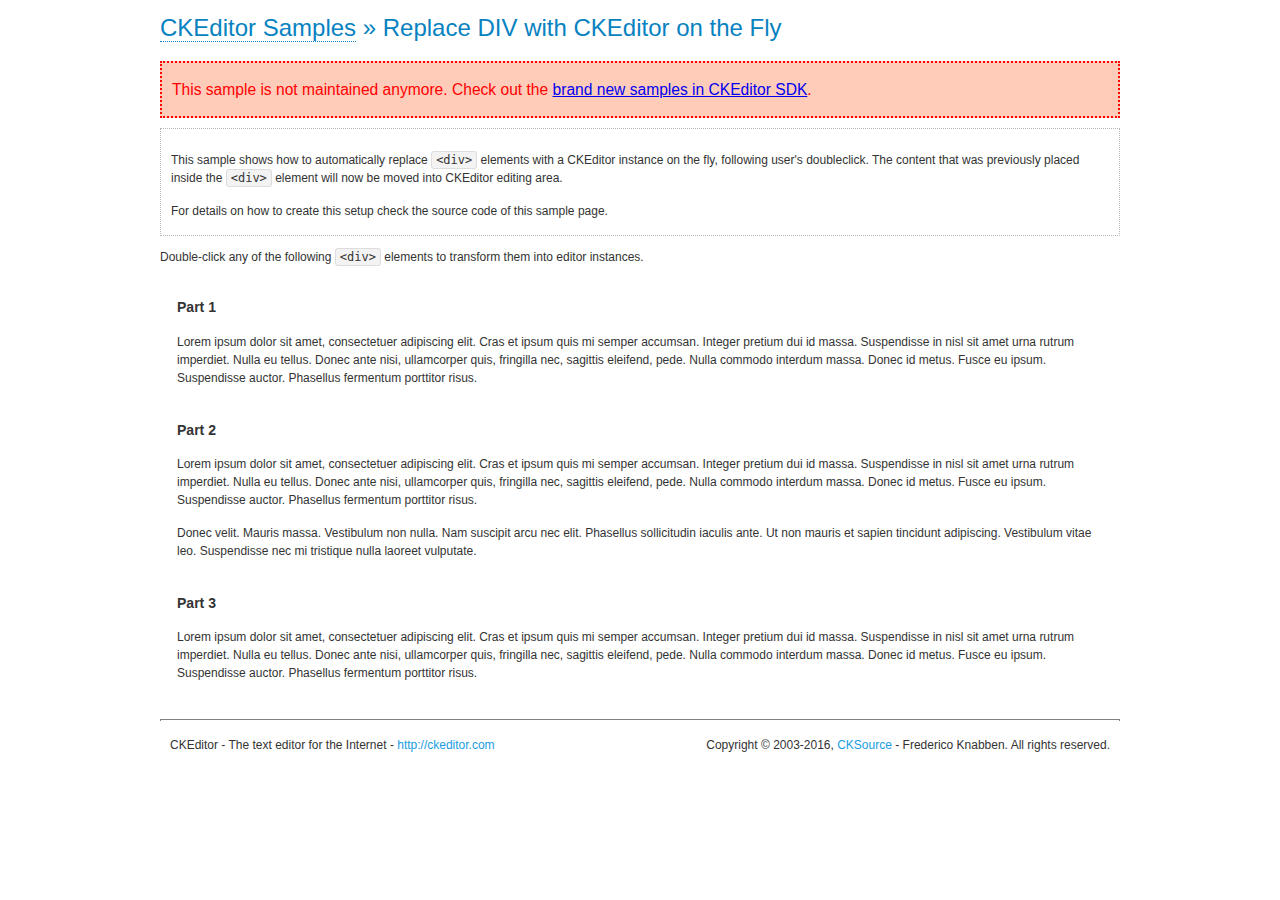
<file: static/plugins/ckeditor/samples/old/divreplace.html>
<!DOCTYPE html>
<!--
Copyright (c) 2003-2016, CKSource - Frederico Knabben. All rights reserved.
For licensing, see LICENSE.md or http://ckeditor.com/license
-->
<html>
<head>
	<meta charset="utf-8">
	<title>Replace DIV &mdash; CKEditor Sample</title>
	<script src="../../ckeditor.js"></script>
	<link href="sample.css" rel="stylesheet">
	<style>

		div.editable
		{
			border: solid 2px transparent;
			padding-left: 15px;
			padding-right: 15px;
		}

		div.editable:hover
		{
			border-color: black;
		}

	</style>
	<script>

		// Uncomment the following code to test the "Timeout Loading Method".
		// CKEDITOR.loadFullCoreTimeout = 5;

		window.onload = function() {
			// Listen to the double click event.
			if ( window.addEventListener )
				document.body.addEventListener( 'dblclick', onDoubleClick, false );
			else if ( window.attachEvent )
				document.body.attachEvent( 'ondblclick', onDoubleClick );

		};

		function onDoubleClick( ev ) {
			// Get the element which fired the event. This is not necessarily the
			// element to which the event has been attached.
			var element = ev.target || ev.srcElement;

			// Find out the div that holds this element.
			var name;

			do {
				element = element.parentNode;
			}
			while ( element && ( name = element.nodeName.toLowerCase() ) &&
				( name != 'div' || element.className.indexOf( 'editable' ) == -1 ) && name != 'body' );

			if ( name == 'div' && element.className.indexOf( 'editable' ) != -1 )
				replaceDiv( element );
		}

		var editor;

		function replaceDiv( div ) {
			if ( editor )
				editor.destroy();

			editor = CKEDITOR.replace( div );
		}

	</script>
</head>
<body>
	<h1 class="samples">
		<a href="index.html">CKEditor Samples</a> &raquo; Replace DIV with CKEditor on the Fly
	</h1>
	<div class="warning deprecated">
		This sample is not maintained anymore. Check out the <a href="http://sdk.ckeditor.com/">brand new samples in CKEditor SDK</a>.
	</div>
	<div class="description">
		<p>
			This sample shows how to automatically replace <code>&lt;div&gt;</code> elements
			with a CKEditor instance on the fly, following user's doubleclick. The content
			that was previously placed inside the <code>&lt;div&gt;</code> element will now
			be moved into CKEditor editing area.
		</p>
		<p>
			For details on how to create this setup check the source code of this sample page.
		</p>
	</div>
	<p>
		Double-click any of the following <code>&lt;div&gt;</code> elements to transform them into
		editor instances.
	</p>
	<div class="editable">
		<h3>
			Part 1
		</h3>
		<p>
			Lorem ipsum dolor sit amet, consectetuer adipiscing elit. Cras et ipsum quis mi
			semper accumsan. Integer pretium dui id massa. Suspendisse in nisl sit amet urna
			rutrum imperdiet. Nulla eu tellus. Donec ante nisi, ullamcorper quis, fringilla
			nec, sagittis eleifend, pede. Nulla commodo interdum massa. Donec id metus. Fusce
			eu ipsum. Suspendisse auctor. Phasellus fermentum porttitor risus.
		</p>
	</div>
	<div class="editable">
		<h3>
			Part 2
		</h3>
		<p>
			Lorem ipsum dolor sit amet, consectetuer adipiscing elit. Cras et ipsum quis mi
			semper accumsan. Integer pretium dui id massa. Suspendisse in nisl sit amet urna
			rutrum imperdiet. Nulla eu tellus. Donec ante nisi, ullamcorper quis, fringilla
			nec, sagittis eleifend, pede. Nulla commodo interdum massa. Donec id metus. Fusce
			eu ipsum. Suspendisse auctor. Phasellus fermentum porttitor risus.
		</p>
		<p>
			Donec velit. Mauris massa. Vestibulum non nulla. Nam suscipit arcu nec elit. Phasellus
			sollicitudin iaculis ante. Ut non mauris et sapien tincidunt adipiscing. Vestibulum
			vitae leo. Suspendisse nec mi tristique nulla laoreet vulputate.
		</p>
	</div>
	<div class="editable">
		<h3>
			Part 3
		</h3>
		<p>
			Lorem ipsum dolor sit amet, consectetuer adipiscing elit. Cras et ipsum quis mi
			semper accumsan. Integer pretium dui id massa. Suspendisse in nisl sit amet urna
			rutrum imperdiet. Nulla eu tellus. Donec ante nisi, ullamcorper quis, fringilla
			nec, sagittis eleifend, pede. Nulla commodo interdum massa. Donec id metus. Fusce
			eu ipsum. Suspendisse auctor. Phasellus fermentum porttitor risus.
		</p>
	</div>
	<div id="footer">
		<hr>
		<p>
			CKEditor - The text editor for the Internet - <a class="samples" href="http://ckeditor.com/">http://ckeditor.com</a>
		</p>
		<p id="copy">
			Copyright &copy; 2003-2016, <a class="samples" href="http://cksource.com/">CKSource</a> - Frederico
			Knabben. All rights reserved.
		</p>
	</div>
</body>
</html>
</file>
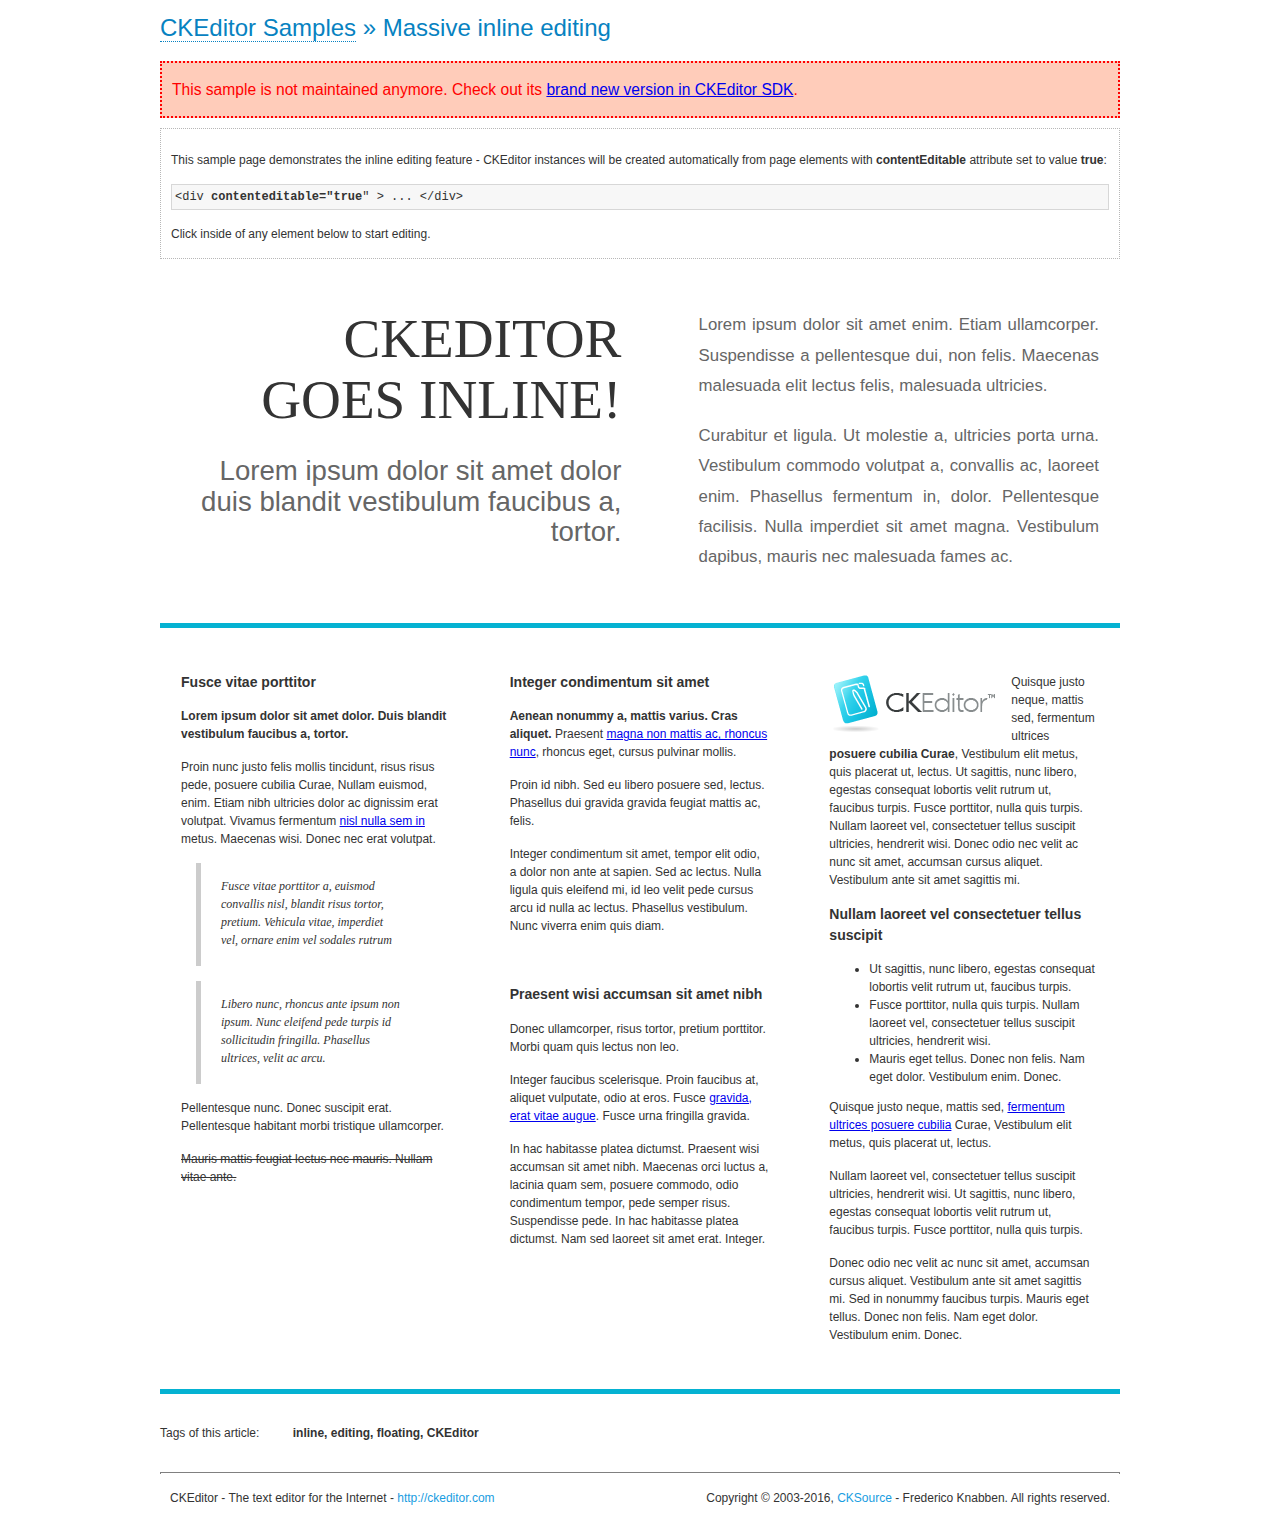
<file: static/plugins/ckeditor/samples/old/inlineall.html>
<!DOCTYPE html>
<!--
Copyright (c) 2003-2016, CKSource - Frederico Knabben. All rights reserved.
For licensing, see LICENSE.md or http://ckeditor.com/license
-->
<html>
<head>
	<meta charset="utf-8">
	<title>Massive inline editing &mdash; CKEditor Sample</title>
	<script src="../../ckeditor.js"></script>
	<script>

		// This code is generally not necessary, but it is here to demonstrate
		// how to customize specific editor instances on the fly. This fits well
		// this demo because we have editable elements (like headers) that
		// require less features.

		// The "instanceCreated" event is fired for every editor instance created.
		CKEDITOR.on( 'instanceCreated', function( event ) {
			var editor = event.editor,
				element = editor.element;

			// Customize editors for headers and tag list.
			// These editors don't need features like smileys, templates, iframes etc.
			if ( element.is( 'h1', 'h2', 'h3' ) || element.getAttribute( 'id' ) == 'taglist' ) {
				// Customize the editor configurations on "configLoaded" event,
				// which is fired after the configuration file loading and
				// execution. This makes it possible to change the
				// configurations before the editor initialization takes place.
				editor.on( 'configLoaded', function() {

					// Remove unnecessary plugins to make the editor simpler.
					editor.config.removePlugins = 'colorbutton,find,flash,font,' +
						'forms,iframe,image,newpage,removeformat,' +
						'smiley,specialchar,stylescombo,templates';

					// Rearrange the layout of the toolbar.
					editor.config.toolbarGroups = [
						{ name: 'editing',		groups: [ 'basicstyles', 'links' ] },
						{ name: 'undo' },
						{ name: 'clipboard',	groups: [ 'selection', 'clipboard' ] },
						{ name: 'about' }
					];
				});
			}
		});

	</script>
	<link href="sample.css" rel="stylesheet">
	<style>

		/* The following styles are just to make the page look nice. */

		/* Workaround to show Arial Black in Firefox. */
		@font-face
		{
			font-family: 'arial-black';
			src: local('Arial Black');
		}

		*[contenteditable="true"]
		{
			padding: 10px;
		}

		#container
		{
			width: 960px;
			margin: 30px auto 0;
		}

		#header
		{
			overflow: hidden;
			padding: 0 0 30px;
			border-bottom: 5px solid #05B2D2;
			position: relative;
		}

		#headerLeft,
		#headerRight
		{
			width: 49%;
			overflow: hidden;
		}

		#headerLeft
		{
			float: left;
			padding: 10px 1px 1px;
		}

		#headerLeft h2,
		#headerLeft h3
		{
			text-align: right;
			margin: 0;
			overflow: hidden;
			font-weight: normal;
		}

		#headerLeft h2
		{
			font-family: "Arial Black",arial-black;
			font-size: 4.6em;
			line-height: 1.1;
			text-transform: uppercase;
		}

		#headerLeft h3
		{
			font-size: 2.3em;
			line-height: 1.1;
			margin: .2em 0 0;
			color: #666;
		}

		#headerRight
		{
			float: right;
			padding: 1px;
		}

		#headerRight p
		{
			line-height: 1.8;
			text-align: justify;
			margin: 0;
		}

		#headerRight p + p
		{
			margin-top: 20px;
		}

		#headerRight > div
		{
			padding: 20px;
			margin: 0 0 0 30px;
			font-size: 1.4em;
			color: #666;
		}

		#columns
		{
			color: #333;
			overflow: hidden;
			padding: 20px 0;
		}

		#columns > div
		{
			float: left;
			width: 33.3%;
		}

		#columns #column1 > div
		{
			margin-left: 1px;
		}

		#columns #column3 > div
		{
			margin-right: 1px;
		}

		#columns > div > div
		{
			margin: 0px 10px;
			padding: 10px 20px;
		}

		#columns blockquote
		{
			margin-left: 15px;
		}

		#tagLine
		{
			border-top: 5px solid #05B2D2;
			padding-top: 20px;
		}

		#taglist {
			display: inline-block;
			margin-left: 20px;
			font-weight: bold;
			margin: 0 0 0 20px;
		}

	</style>
</head>
<body>
<div>
	<h1 class="samples"><a href="index.html">CKEditor Samples</a> &raquo; Massive inline editing</h1>
	<div class="warning deprecated">
		This sample is not maintained anymore. Check out its <a href="http://sdk.ckeditor.com/samples/inline.html">brand new version in CKEditor SDK</a>.
	</div>
	<div class="description">
		<p>This sample page demonstrates the inline editing feature - CKEditor instances will be created automatically from page elements with <strong>contentEditable</strong> attribute set to value <strong>true</strong>:</p>
		<pre class="samples">&lt;div <strong>contenteditable="true</strong>" &gt; ... &lt;/div&gt;</pre>
		<p>Click inside of any element below to start editing.</p>
	</div>
</div>
<div id="container">
	<div id="header">
		<div id="headerLeft">
			<h2 id="sampleTitle" contenteditable="true">
				CKEditor<br> Goes Inline!
			</h2>
			<h3 contenteditable="true">
				Lorem ipsum dolor sit amet dolor duis blandit vestibulum faucibus a, tortor.
			</h3>
		</div>
		<div id="headerRight">
			<div contenteditable="true">
				<p>
					Lorem ipsum dolor sit amet enim. Etiam ullamcorper. Suspendisse a pellentesque dui, non felis. Maecenas malesuada elit lectus felis, malesuada ultricies.
				</p>
				<p>
					Curabitur et ligula. Ut molestie a, ultricies porta urna. Vestibulum commodo volutpat a, convallis ac, laoreet enim. Phasellus fermentum in, dolor. Pellentesque facilisis. Nulla imperdiet sit amet magna. Vestibulum dapibus, mauris nec malesuada fames ac.
				</p>
			</div>
		</div>
	</div>
	<div id="columns">
		<div id="column1">
			<div contenteditable="true">
				<h3>
					Fusce vitae porttitor
				</h3>
				<p>
					<strong>
						Lorem ipsum dolor sit amet dolor. Duis blandit vestibulum faucibus a, tortor.
					</strong>
				</p>
				<p>
					Proin nunc justo felis mollis tincidunt, risus risus pede, posuere cubilia Curae, Nullam euismod, enim. Etiam nibh ultricies dolor ac dignissim erat volutpat. Vivamus fermentum <a href="http://ckeditor.com/">nisl nulla sem in</a> metus. Maecenas wisi. Donec nec erat volutpat.
				</p>
				<blockquote>
					<p>
						Fusce vitae porttitor a, euismod convallis nisl, blandit risus tortor, pretium.
						Vehicula vitae, imperdiet vel, ornare enim vel sodales rutrum
					</p>
				</blockquote>
				<blockquote>
					<p>
						Libero nunc, rhoncus ante ipsum non ipsum. Nunc eleifend pede turpis id sollicitudin fringilla. Phasellus ultrices, velit ac arcu.
					</p>
				</blockquote>
				<p>Pellentesque nunc. Donec suscipit erat. Pellentesque habitant morbi tristique ullamcorper.</p>
				<p><s>Mauris mattis feugiat lectus nec mauris. Nullam vitae ante.</s></p>
			</div>
		</div>
		<div id="column2">
			<div contenteditable="true">
				<h3>
					Integer condimentum sit amet
				</h3>
				<p>
					<strong>Aenean nonummy a, mattis varius. Cras aliquet.</strong>
					Praesent <a href="http://ckeditor.com/">magna non mattis ac, rhoncus nunc</a>, rhoncus eget, cursus pulvinar mollis.</p>
				<p>Proin id nibh. Sed eu libero posuere sed, lectus. Phasellus dui gravida gravida feugiat mattis ac, felis.</p>
				<p>Integer condimentum sit amet, tempor elit odio, a dolor non ante at sapien. Sed ac lectus. Nulla ligula quis eleifend mi, id leo velit pede cursus arcu id nulla ac lectus. Phasellus vestibulum. Nunc viverra enim quis diam.</p>
			</div>
			<div contenteditable="true">
				<h3>
					Praesent wisi accumsan sit amet nibh
				</h3>
				<p>Donec ullamcorper, risus tortor, pretium porttitor. Morbi quam quis lectus non leo.</p>
				<p style="margin-left: 40px; ">Integer faucibus scelerisque. Proin faucibus at, aliquet vulputate, odio at eros. Fusce <a href="http://ckeditor.com/">gravida, erat vitae augue</a>. Fusce urna fringilla gravida.</p>
				<p>In hac habitasse platea dictumst. Praesent wisi accumsan sit amet nibh. Maecenas orci luctus a, lacinia quam sem, posuere commodo, odio condimentum tempor, pede semper risus. Suspendisse pede. In hac habitasse platea dictumst. Nam sed laoreet sit amet erat. Integer.</p>
			</div>
		</div>
		<div id="column3">
			<div contenteditable="true">
				<p>
					<img src="assets/inlineall/logo.png" alt="CKEditor logo" style="float:left">
				</p>
				<p>Quisque justo neque, mattis sed, fermentum ultrices <strong>posuere cubilia Curae</strong>, Vestibulum elit metus, quis placerat ut, lectus. Ut sagittis, nunc libero, egestas consequat lobortis velit rutrum ut, faucibus turpis. Fusce porttitor, nulla quis turpis. Nullam laoreet vel, consectetuer tellus suscipit ultricies, hendrerit wisi. Donec odio nec velit ac nunc sit amet, accumsan cursus aliquet. Vestibulum ante sit amet sagittis mi.</p>
				<h3>
					Nullam laoreet vel consectetuer tellus suscipit
				</h3>
				<ul>
					<li>Ut sagittis, nunc libero, egestas consequat lobortis velit rutrum ut, faucibus turpis.</li>
					<li>Fusce porttitor, nulla quis turpis. Nullam laoreet vel, consectetuer tellus suscipit ultricies, hendrerit wisi.</li>
					<li>Mauris eget tellus. Donec non felis. Nam eget dolor. Vestibulum enim. Donec.</li>
				</ul>
				<p>Quisque justo neque, mattis sed, <a href="http://ckeditor.com/">fermentum ultrices posuere cubilia</a> Curae, Vestibulum elit metus, quis placerat ut, lectus.</p>
				<p>Nullam laoreet vel, consectetuer tellus suscipit ultricies, hendrerit wisi. Ut sagittis, nunc libero, egestas consequat lobortis velit rutrum ut, faucibus turpis. Fusce porttitor, nulla quis turpis.</p>
				<p>Donec odio nec velit ac nunc sit amet, accumsan cursus aliquet. Vestibulum ante sit amet sagittis mi. Sed in nonummy faucibus turpis. Mauris eget tellus. Donec non felis. Nam eget dolor. Vestibulum enim. Donec.</p>
			</div>
		</div>
	</div>
	<div id="tagLine">
		Tags of this article:
		<p id="taglist" contenteditable="true">
			inline, editing, floating, CKEditor
		</p>
	</div>
</div>
<div id="footer">
	<hr>
	<p>
		CKEditor - The text editor for the Internet - <a class="samples" href="http://ckeditor.com/">
			http://ckeditor.com</a>
	</p>
	<p id="copy">
		Copyright &copy; 2003-2016, <a class="samples" href="http://cksource.com/">CKSource</a>
		- Frederico Knabben. All rights reserved.
	</p>
</div>
</body>
</html>
</file>
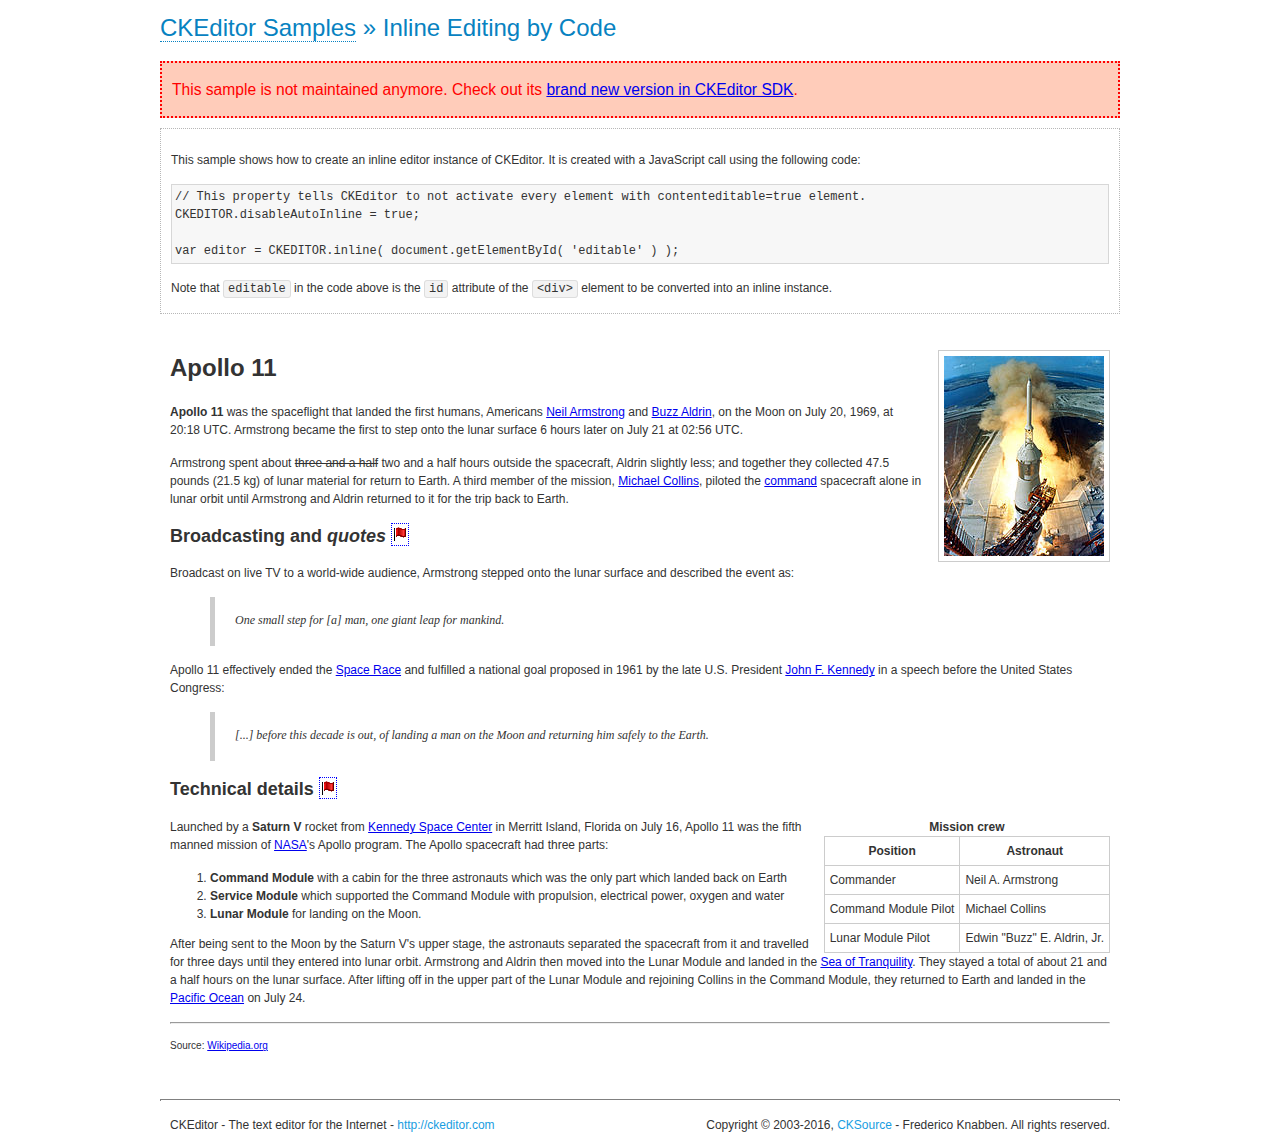
<file: static/plugins/ckeditor/samples/old/inlinebycode.html>
<!DOCTYPE html>
<!--
Copyright (c) 2003-2016, CKSource - Frederico Knabben. All rights reserved.
For licensing, see LICENSE.md or http://ckeditor.com/license
-->
<html>
<head>
	<meta charset="utf-8">
	<title>Inline Editing by Code &mdash; CKEditor Sample</title>
	<script src="../../ckeditor.js"></script>
	<link href="sample.css" rel="stylesheet">
	<style>

		#editable
		{
			padding: 10px;
			float: left;
		}

	</style>
</head>
<body>
	<h1 class="samples">
		<a href="index.html">CKEditor Samples</a> &raquo; Inline Editing by Code
	</h1>
	<div class="warning deprecated">
		This sample is not maintained anymore. Check out its <a href="http://sdk.ckeditor.com/samples/inline.html">brand new version in CKEditor SDK</a>.
	</div>
	<div class="description">
		<p>
			This sample shows how to create an inline editor instance of CKEditor. It is created
			with a JavaScript call using the following code:
		</p>
<pre class="samples">
// This property tells CKEditor to not activate every element with contenteditable=true element.
CKEDITOR.disableAutoInline = true;

var editor = CKEDITOR.inline( document.getElementById( 'editable' ) );
</pre>
		<p>
			Note that <code>editable</code> in the code above is the <code>id</code>
			attribute of the <code>&lt;div&gt;</code> element to be converted into an inline instance.
		</p>
	</div>
	<div id="editable" contenteditable="true">
		<h1><img alt="Saturn V carrying Apollo 11" class="right" src="assets/sample.jpg" /> Apollo 11</h1>

		<p><b>Apollo 11</b> was the spaceflight that landed the first humans, Americans <a href="http://en.wikipedia.org/wiki/Neil_Armstrong" title="Neil Armstrong">Neil Armstrong</a> and <a href="http://en.wikipedia.org/wiki/Buzz_Aldrin" title="Buzz Aldrin">Buzz Aldrin</a>, on the Moon on July 20, 1969, at 20:18 UTC. Armstrong became the first to step onto the lunar surface 6 hours later on July 21 at 02:56 UTC.</p>

		<p>Armstrong spent about <s>three and a half</s> two and a half hours outside the spacecraft, Aldrin slightly less; and together they collected 47.5 pounds (21.5&nbsp;kg) of lunar material for return to Earth. A third member of the mission, <a href="http://en.wikipedia.org/wiki/Michael_Collins_(astronaut)" title="Michael Collins (astronaut)">Michael Collins</a>, piloted the <a href="http://en.wikipedia.org/wiki/Apollo_Command/Service_Module" title="Apollo Command/Service Module">command</a> spacecraft alone in lunar orbit until Armstrong and Aldrin returned to it for the trip back to Earth.</p>

		<h2>Broadcasting and <em>quotes</em> <a id="quotes" name="quotes"></a></h2>

		<p>Broadcast on live TV to a world-wide audience, Armstrong stepped onto the lunar surface and described the event as:</p>

		<blockquote>
			<p>One small step for [a] man, one giant leap for mankind.</p>
		</blockquote>

		<p>Apollo 11 effectively ended the <a href="http://en.wikipedia.org/wiki/Space_Race" title="Space Race">Space Race</a> and fulfilled a national goal proposed in 1961 by the late U.S. President <a href="http://en.wikipedia.org/wiki/John_F._Kennedy" title="John F. Kennedy">John F. Kennedy</a> in a speech before the United States Congress:</p>

		<blockquote>
			<p>[...] before this decade is out, of landing a man on the Moon and returning him safely to the Earth.</p>
		</blockquote>

		<h2>Technical details <a id="tech-details" name="tech-details"></a></h2>

		<table align="right" border="1" bordercolor="#ccc" cellpadding="5" cellspacing="0" style="border-collapse:collapse;margin:10px 0 10px 15px;">
			<caption><strong>Mission crew</strong></caption>
			<thead>
			<tr>
				<th scope="col">Position</th>
				<th scope="col">Astronaut</th>
			</tr>
			</thead>
			<tbody>
			<tr>
				<td>Commander</td>
				<td>Neil A. Armstrong</td>
			</tr>
			<tr>
				<td>Command Module Pilot</td>
				<td>Michael Collins</td>
			</tr>
			<tr>
				<td>Lunar Module Pilot</td>
				<td>Edwin &quot;Buzz&quot; E. Aldrin, Jr.</td>
			</tr>
			</tbody>
		</table>

		<p>Launched by a <strong>Saturn V</strong> rocket from <a href="http://en.wikipedia.org/wiki/Kennedy_Space_Center" title="Kennedy Space Center">Kennedy Space Center</a> in Merritt Island, Florida on July 16, Apollo 11 was the fifth manned mission of <a href="http://en.wikipedia.org/wiki/NASA" title="NASA">NASA</a>&#39;s Apollo program. The Apollo spacecraft had three parts:</p>

		<ol>
			<li><strong>Command Module</strong> with a cabin for the three astronauts which was the only part which landed back on Earth</li>
			<li><strong>Service Module</strong> which supported the Command Module with propulsion, electrical power, oxygen and water</li>
			<li><strong>Lunar Module</strong> for landing on the Moon.</li>
		</ol>

		<p>After being sent to the Moon by the Saturn V&#39;s upper stage, the astronauts separated the spacecraft from it and travelled for three days until they entered into lunar orbit. Armstrong and Aldrin then moved into the Lunar Module and landed in the <a href="http://en.wikipedia.org/wiki/Mare_Tranquillitatis" title="Mare Tranquillitatis">Sea of Tranquility</a>. They stayed a total of about 21 and a half hours on the lunar surface. After lifting off in the upper part of the Lunar Module and rejoining Collins in the Command Module, they returned to Earth and landed in the <a href="http://en.wikipedia.org/wiki/Pacific_Ocean" title="Pacific Ocean">Pacific Ocean</a> on July 24.</p>

		<hr />
		<p style="text-align: right;"><small>Source: <a href="http://en.wikipedia.org/wiki/Apollo_11">Wikipedia.org</a></small></p>
	</div>

	<script>
		// We need to turn off the automatic editor creation first.
		CKEDITOR.disableAutoInline = true;

		var editor = CKEDITOR.inline( 'editable' );
	</script>
	<div id="footer">
		<hr>
		<p contenteditable="true">
			CKEditor - The text editor for the Internet - <a class="samples" href="http://ckeditor.com/">
				http://ckeditor.com</a>
		</p>
		<p id="copy">
			Copyright &copy; 2003-2016, <a class="samples" href="http://cksource.com/">CKSource</a>
			- Frederico Knabben. All rights reserved.
		</p>
	</div>
</body>
</html>
</file>
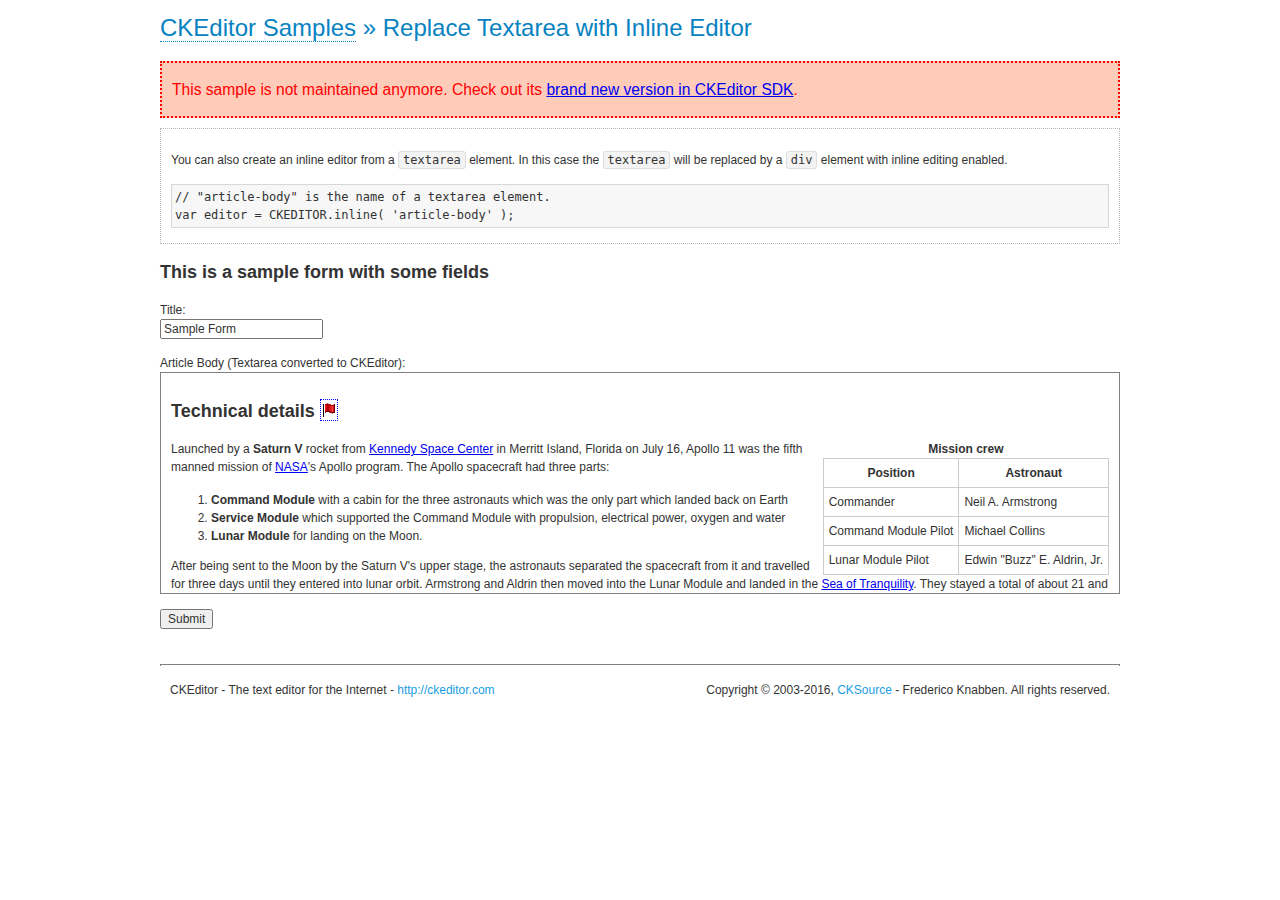
<file: static/plugins/ckeditor/samples/old/inlinetextarea.html>
<!DOCTYPE html>
<!--
Copyright (c) 2003-2016, CKSource - Frederico Knabben. All rights reserved.
For licensing, see LICENSE.md or http://ckeditor.com/license
-->
<html>
<head>
	<meta charset="utf-8">
	<title>Replace Textarea with Inline Editor &mdash; CKEditor Sample</title>
	<script src="../../ckeditor.js"></script>
	<link href="sample.css" rel="stylesheet">
	<style>

		/* Style the CKEditor element to look like a textfield */
		.cke_textarea_inline
		{
			padding: 10px;
			height: 200px;
			overflow: auto;

			border: 1px solid gray;
			-webkit-appearance: textfield;
		}

	</style>
</head>
<body>
	<h1 class="samples">
		<a href="index.html">CKEditor Samples</a> &raquo; Replace Textarea with Inline Editor
	</h1>
	<div class="warning deprecated">
		This sample is not maintained anymore. Check out its <a href="http://sdk.ckeditor.com/samples/inline.html">brand new version in CKEditor SDK</a>.
	</div>
	<div class="description">
		<p>
			You can also create an inline editor from a <code>textarea</code>
			element. In this case the <code>textarea</code> will be replaced
			by a <code>div</code> element with inline editing enabled.
		</p>
<pre class="samples">
// "article-body" is the name of a textarea element.
var editor = CKEDITOR.inline( 'article-body' );
</pre>
	</div>
	<form action="sample_posteddata.php" method="post">
		<h2>This is a sample form with some fields</h2>
		<p>
			Title:<br>
			<input type="text" name="title" value="Sample Form"></p>
		<p>
			Article Body (Textarea converted to CKEditor):<br>
			<textarea name="article-body" style="height: 200px">
				&lt;h2&gt;Technical details &lt;a id="tech-details" name="tech-details"&gt;&lt;/a&gt;&lt;/h2&gt;

				&lt;table align="right" border="1" bordercolor="#ccc" cellpadding="5" cellspacing="0" style="border-collapse:collapse;margin:10px 0 10px 15px;"&gt;
					&lt;caption&gt;&lt;strong&gt;Mission crew&lt;/strong&gt;&lt;/caption&gt;
					&lt;thead&gt;
					&lt;tr&gt;
						&lt;th scope="col"&gt;Position&lt;/th&gt;
						&lt;th scope="col"&gt;Astronaut&lt;/th&gt;
					&lt;/tr&gt;
					&lt;/thead&gt;
					&lt;tbody&gt;
					&lt;tr&gt;
						&lt;td&gt;Commander&lt;/td&gt;
						&lt;td&gt;Neil A. Armstrong&lt;/td&gt;
					&lt;/tr&gt;
					&lt;tr&gt;
						&lt;td&gt;Command Module Pilot&lt;/td&gt;
						&lt;td&gt;Michael Collins&lt;/td&gt;
					&lt;/tr&gt;
					&lt;tr&gt;
						&lt;td&gt;Lunar Module Pilot&lt;/td&gt;
						&lt;td&gt;Edwin &quot;Buzz&quot; E. Aldrin, Jr.&lt;/td&gt;
					&lt;/tr&gt;
					&lt;/tbody&gt;
				&lt;/table&gt;

				&lt;p&gt;Launched by a &lt;strong&gt;Saturn V&lt;/strong&gt; rocket from &lt;a href="http://en.wikipedia.org/wiki/Kennedy_Space_Center" title="Kennedy Space Center"&gt;Kennedy Space Center&lt;/a&gt; in Merritt Island, Florida on July 16, Apollo 11 was the fifth manned mission of &lt;a href="http://en.wikipedia.org/wiki/NASA" title="NASA"&gt;NASA&lt;/a&gt;&#39;s Apollo program. The Apollo spacecraft had three parts:&lt;/p&gt;

				&lt;ol&gt;
					&lt;li&gt;&lt;strong&gt;Command Module&lt;/strong&gt; with a cabin for the three astronauts which was the only part which landed back on Earth&lt;/li&gt;
					&lt;li&gt;&lt;strong&gt;Service Module&lt;/strong&gt; which supported the Command Module with propulsion, electrical power, oxygen and water&lt;/li&gt;
					&lt;li&gt;&lt;strong&gt;Lunar Module&lt;/strong&gt; for landing on the Moon.&lt;/li&gt;
				&lt;/ol&gt;

				&lt;p&gt;After being sent to the Moon by the Saturn V&#39;s upper stage, the astronauts separated the spacecraft from it and travelled for three days until they entered into lunar orbit. Armstrong and Aldrin then moved into the Lunar Module and landed in the &lt;a href="http://en.wikipedia.org/wiki/Mare_Tranquillitatis" title="Mare Tranquillitatis"&gt;Sea of Tranquility&lt;/a&gt;. They stayed a total of about 21 and a half hours on the lunar surface. After lifting off in the upper part of the Lunar Module and rejoining Collins in the Command Module, they returned to Earth and landed in the &lt;a href="http://en.wikipedia.org/wiki/Pacific_Ocean" title="Pacific Ocean"&gt;Pacific Ocean&lt;/a&gt; on July 24.&lt;/p&gt;

				&lt;hr /&gt;
				&lt;p style="text-align: right;"&gt;&lt;small&gt;Source: &lt;a href="http://en.wikipedia.org/wiki/Apollo_11"&gt;Wikipedia.org&lt;/a&gt;&lt;/small&gt;&lt;/p&gt;
			</textarea>
		</p>
		<p>
			<input type="submit" value="Submit">
		</p>
	</form>

	<script>
		CKEDITOR.inline( 'article-body' );
	</script>
	<div id="footer">
		<hr>
		<p>
			CKEditor - The text editor for the Internet - <a class="samples" href="http://ckeditor.com/">
				http://ckeditor.com</a>
		</p>
		<p id="copy">
			Copyright &copy; 2003-2016, <a class="samples" href="http://cksource.com/">CKSource</a>
			- Frederico Knabben. All rights reserved.
		</p>
	</div>
</body>
</html>
</file>
<file: static/plugins/ckeditor/samples/css/samples.css>
/**
 * @license Copyright (c) 2003-2016, CKSource - Frederico Knabben. All rights reserved.
 * For licensing, see LICENSE.md or http://ckeditor.com/license
 */
@media (max-width: 900px) {
  .global-is-mobile-hidden {
    display: none !important;
  }
}
article,
aside,
details,
figcaption,
figure,
footer,
header,
hgroup,
main,
menu,
nav,
section {
  display: block;
}
body,
html {
  margin: 0;
  padding: 0;
  font: 16px / 1.8 Arial, 'Helvetica Neue', Helvetica, sans-serif;
  font-weight: 300;
  color: #575757;
}
.grid-width-10 {
  width: 10%;
}
.grid-width-20 {
  width: 20%;
}
.grid-width-30 {
  width: 30%;
}
.grid-width-40 {
  width: 40%;
}
.grid-width-50 {
  width: 50%;
}
.grid-width-60 {
  width: 60%;
}
.grid-width-70 {
  width: 70%;
}
.grid-width-80 {
  width: 80%;
}
.grid-width-90 {
  width: 90%;
}
.grid-width-100 {
  width: 100%;
}
@media (max-width: 900px) {
  .grid-width-10,
  .grid-width-20,
  .grid-width-30,
  .grid-width-40,
  .grid-width-50,
  .grid-width-60,
  .grid-width-70,
  .grid-width-80,
  .grid-width-90,
  .grid-width-100 {
    width: 100%;
  }
}
*[class*="grid-width"] {
  -webkit-box-sizing: border-box;
  -moz-box-sizing: border-box;
  box-sizing: border-box;
  padding-left: 4%;
  padding-right: 4%;
  float: left;
}
*[class*="grid-width"]:after,
.grid-container:after,
*[class*="grid-width"]:before,
.grid-container:before {
  content: '';
  display: block;
  overflow: hidden;
  visibility: hidden;
  font-size: 0;
  line-height: 0;
  width: 0;
  height: 0;
}
*[class*="grid-width"]:after,
.grid-container:after {
  clear: both;
}
.grid-container {
  -webkit-box-sizing: border-box;
  -moz-box-sizing: border-box;
  box-sizing: border-box;
  margin-left: auto;
  margin-right: auto;
}
.grid-container-nested *[class*="grid-width"]:first-child {
  padding-left: 0;
}
.grid-container-nested *[class*="grid-width"]:last-child {
  padding-right: 0;
}
@media (max-width: 900px) {
  .grid-container-nested *[class*="grid-width"]:first-child {
    padding-left: 4%;
  }
  .grid-container-nested *[class*="grid-width"]:last-child {
    padding-right: 4%;
  }
}
.header-a {
  min-height: 140px;
  overflow: hidden;
}
.header-a .header-a-logo {
  margin: 40px 0 0;
}
@media (max-width: 900px) {
  .header-a .header-a-logo {
    text-align: center;
  }
}
.header-a .header-a-logo img {
  border: transparent;
}
.navigation-a {
  height: 30px;
  background: #3d3d3d;
  position: absolute;
  left: 0;
  right: 0;
  top: 0;
  padding: 0;
  overflow: hidden;
}
@media (max-width: 900px) {
  .navigation-a {
    text-align: center;
  }
}
.navigation-a ul {
  list-style: none;
  margin: 0;
  overflow: hidden;
}
.navigation-a ul li,
.navigation-a ul li a {
  display: inline-block;
}
@media (max-width: 900px) {
  .navigation-a ul {
    width: auto;
    text-overflow: ellipsis;
    white-space: nowrap;
    display: inline-block;
    float: none;
  }
  .navigation-a ul:before,
  .navigation-a ul:after {
    display: none;
  }
}
.navigation-a ul.navigation-a-left {
  text-align: left;
}
@media (max-width: 900px) {
  .navigation-a ul.navigation-a-left {
    padding-right: 0;
  }
}
.navigation-a ul.navigation-a-right {
  text-align: right;
}
@media (max-width: 900px) {
  .navigation-a ul.navigation-a-right {
    padding-left: 23px;
  }
}
.navigation-a ul li + li {
  margin-left: 23px;
}
.navigation-a ul li a {
  font-size: 10px;
  font-size: 0.625rem;
  line-height: 18px;
  line-height: 1.13rem;
  line-height: 30px;
  float: left;
  color: #dddddd;
  font-weight: bold;
  text-decoration: none;
  text-transform: uppercase;
}
.navigation-a ul li a:hover {
  cursor: pointer;
  color: #ffffff;
}
.icon-navigation-a-github:before,
.icon-navigation-a-github:after {
  background-image: url("[data-uri]");
}
.navigation-b {
  text-align: right;
  margin: 52px 0 0;
  overflow: visible;
}
@media (max-width: 900px) {
  .navigation-b {
    text-align: center;
    margin-top: 20px;
    padding: 0;
  }
}
.navigation-b ul {
  padding: 0;
  list-style: none;
  margin: 0;
  overflow: visible;
}
.navigation-b ul li,
.navigation-b ul li a {
  display: inline-block;
}
@media (max-width: 900px) {
  .navigation-b ul {
    display: table;
    width: 100%;
    padding-bottom: 1.5em;
  }
}
@media (max-width: 900px) {
  .navigation-b ul li {
    display: table-row;
  }
}
.navigation-b ul li + li {
  margin-left: 20px;
}
@media (max-width: 900px) {
  .navigation-b ul li + li {
    margin-left: 0;
  }
}
.navigation-b ul li a {
  -webkit-box-sizing: border-box;
  -moz-box-sizing: border-box;
  box-sizing: border-box;
  text-transform: uppercase;
  text-decoration: none;
  outline: none;
}
@media (max-width: 900px) {
  .navigation-b ul li a {
    width: 100%;
    -webkit-border-radius: 0;
    -webkit-background-clip: padding-box;
    -moz-border-radius: 0;
    -moz-background-clip: padding;
    border-radius: 0;
    background-clip: padding-box;
  }
}
.footer-a {
  font-size: 13px;
  font-size: 0.8125rem;
  line-height: 23.4px;
  line-height: 1.46rem;
  padding-top: 2.25em;
  padding-bottom: 2.25em;
  overflow: hidden;
  color: #8a8a8a;
}
.footer-a a {
  color: #27c0d8;
  text-decoration: none;
  border-bottom: 1px dotted #27c0d8;
}
.footer-a a:hover {
  color: #23adc2;
}
.footer-a p {
  margin: 0;
  display: inline-block;
  text-align: center;
}
.content {
  font-size: 14px;
  font-size: 0.875rem;
  line-height: 25.2px;
  line-height: 1.57rem;
  overflow: hidden;
  padding-top: 1.5em;
  padding-bottom: 1.5em;
}
.content p {
  margin: 0.75em 0;
}
.content ul,
.content ol,
.content pre,
.content blockquote,
.content textarea:not([class^="cke"]),
.content .cke {
  margin: 1.875em 0;
}
.content code,
.content kbd {
  -webkit-border-radius: 3px;
  -webkit-background-clip: padding-box;
  -moz-border-radius: 3px;
  -moz-background-clip: padding;
  border-radius: 3px;
  background-clip: padding-box;
  padding: 3px 4px;
}
.content pre,
.content code,
.content kbd,
.content blockquote {
  background: #f5f5f5;
}
.content blockquote,
.content pre {
  background: none;
  border-left: 4px solid #27c0d8;
  padding: 1.5em 2.25em;
}
.content p a,
.content ul a,
.content ol a,
.content blockquote a,
.content h1 a,
.content h2 a,
.content h3 a,
.content h4 a,
.content h5 a {
  color: #27c0d8;
  text-decoration: none;
  border-bottom: 1px dotted #27c0d8;
}
.content p a:hover,
.content ul a:hover,
.content ol a:hover,
.content blockquote a:hover,
.content h1 a:hover,
.content h2 a:hover,
.content h3 a:hover,
.content h4 a:hover,
.content h5 a:hover {
  color: #23adc2;
}
.content h1,
.content h2,
.content h3,
.content h4,
.content h5 {
  color: #000;
  font-weight: 100;
}
.content h1 code,
.content h2 code,
.content h3 code,
.content h4 code,
.content h5 code,
.content h1 kbd,
.content h2 kbd,
.content h3 kbd,
.content h4 kbd,
.content h5 kbd {
  font-size: inherit;
}
.content h1 a.content-heading-anchor,
.content h2 a.content-heading-anchor,
.content h3 a.content-heading-anchor,
.content h4 a.content-heading-anchor,
.content h5 a.content-heading-anchor {
  font-weight: 100;
  vertical-align: middle;
  opacity: 0;
  border: 0;
}
.content h1:hover a.content-heading-anchor,
.content h2:hover a.content-heading-anchor,
.content h3:hover a.content-heading-anchor,
.content h4:hover a.content-heading-anchor,
.content h5:hover a.content-heading-anchor {
  opacity: 1;
}
.content h1:target a,
.content h2:target a,
.content h3:target a,
.content h4:target a,
.content h5:target a {
  -webkit-animation: targetLinkOpacity 0.5s linear alternate;
  -moz-animation: targetLinkOpacity 0.5s linear alternate;
  -o-animation: targetLinkOpacity 0.5s linear alternate;
  animation: targetLinkOpacity 0.5s linear alternate;
  opacity: 1;
}
.content input,
.content select,
.content textarea:not([class^="cke"]) {
  -webkit-border-radius: 3px;
  -webkit-background-clip: padding-box;
  -moz-border-radius: 3px;
  -moz-background-clip: padding;
  border-radius: 3px;
  background-clip: padding-box;
  -webkit-box-shadow: inset 0 1px 1px rgba(0, 0, 0, 0.08);
  -moz-box-shadow: inset 0 1px 1px rgba(0, 0, 0, 0.08);
  box-shadow: inset 0 1px 1px rgba(0, 0, 0, 0.08);
  font: inherit;
  color: inherit;
  border: 1px solid #d9d9d9;
  padding: .2em .5em;
}
.content input:focus,
.content select:focus,
.content textarea:not([class^="cke"]):focus {
  border-color: #66afe9;
  outline: 0;
  -webkit-box-shadow: inset 0 1px 1px rgba(0, 0, 0, 0.08), 0 0 8px #93c6ef;
  -moz-box-shadow: inset 0 1px 1px rgba(0, 0, 0, 0.08), 0 0 8px #93c6ef;
  box-shadow: inset 0 1px 1px rgba(0, 0, 0, 0.08), 0 0 8px #93c6ef;
}
.content abbr {
  border-bottom: 1px dotted #666;
  cursor: pointer;
}
.content blockquote {
  font-style: italic;
  font-family: Georgia, Times, "Times New Roman", serif;
  font-size: 16px;
  font-size: 1rem;
  line-height: 28.8px;
  line-height: 1.8rem;
}
.content em {
  font-style: italic;
}
.content h1 {
  font-size: 36px;
  font-size: 2.25rem;
  line-height: 64.8px;
  line-height: 4.05rem;
  margin: 1.125em 0 0;
}
.content h2 {
  font-size: 27.2px;
  font-size: 1.7rem;
  line-height: 48.96px;
  line-height: 3.06rem;
  margin: 0.9em 0 0;
}
.content h3 {
  font-size: 24px;
  font-size: 1.5rem;
  line-height: 43.2px;
  line-height: 2.7rem;
  font-weight: 500;
  margin: 0.75em 0 0;
}
.content h4 {
  font-size: 19.2px;
  font-size: 1.2rem;
  line-height: 34.56px;
  line-height: 2.16rem;
  font-weight: 500;
  margin: 0.75em 0 0;
}
.content h5 {
  font-size: 17.6px;
  font-size: 1.1rem;
  line-height: 31.68px;
  line-height: 1.98rem;
  font-weight: 500;
  margin: 0.75em 0 0;
}
.content hr {
  border: 0;
  border-top: 4px solid #d9d9d9;
  margin: 1.5em 0;
}
.content input[type="text"] {
  height: 1.8em;
  line-height: 1.8em;
}
.content input[type="button"] {
  -webkit-appearance: button;
  -moz-appearance: button;
  appearance: button;
}
.content kbd {
  font-size: 12px;
  font-size: 0.75rem;
  line-height: 21.6px;
  line-height: 1.35rem;
  font-family: Arial, 'Helvetica Neue', Helvetica, sans-serif;
  padding: 2px 6px;
  -webkit-box-shadow: 0 0 4px #ffffff inset, 0 2px 0 #d9d9d9;
  -moz-box-shadow: 0 0 4px #ffffff inset, 0 2px 0 #d9d9d9;
  box-shadow: 0 0 4px #ffffff inset, 0 2px 0 #d9d9d9;
}
.content p img {
  vertical-align: middle;
}
.content p pre {
  padding: 1.5em;
}
.content pre {
  padding: 0;
  border: 0;
  tab-size: 4;
  -o-tab-size: 4;
  -moz-tab-size: 4;
}
.content pre,
.content code {
  font-size: 11.89px;
  font-size: 0.743rem;
  line-height: 21.4px;
  line-height: 1.34rem;
  font-family: Consolas, Menlo, Monaco, Lucida Console, Liberation Mono, DejaVu Sans Mono, Bitstream Vera Sans Mono, Courier New, monospace, serif;
}
.content pre a,
.content code a {
  border: 0;
}
.content pre code {
  padding: 0.75em;
  display: block;
}
.content strong {
  color: #000;
}
.content ul ul,
.content ol ul,
.content ul ol,
.content ol ol {
  margin: 0.75em 0;
}
.content ul li,
.content ol li {
  font-size: 14px;
  font-size: 0.875rem;
  line-height: 30.24px;
  line-height: 1.89rem;
}
.content textarea:not([class^="cke"]) {
  width: 100%;
}
.content div.todo {
  border: 2px dotted #444;
  padding: 10px;
  margin: 60px 0 10px 0;
  /* Remove me some day */
}
.content div.todo:before {
  content: "TODO";
  font-weight: bold;
}
body a.button-a,
body button.button-a,
body input.button-a {
  -webkit-border-radius: 3px;
  -webkit-background-clip: padding-box;
  -moz-border-radius: 3px;
  -moz-background-clip: padding;
  border-radius: 3px;
  background-clip: padding-box;
  font-size: 14px;
  font-size: 0.875rem;
  line-height: 25.2px;
  line-height: 1.57rem;
  height: 36px;
  line-height: 36px;
  padding: 0 1.1em;
  font-weight: 700;
  color: #3e3e3e;
  white-space: nowrap;
  text-decoration: none;
  display: inline-block;
  cursor: pointer;
  border: 0;
  vertical-align: middle;
  margin: 1px 0;
  background: transparent;
}
body a.button-a.icon-pos-left,
body button.button-a.icon-pos-left,
body input.button-a.icon-pos-left {
  padding-left: .8em;
}
body a.button-a.icon-pos-right,
body button.button-a.icon-pos-right,
body input.button-a.icon-pos-right {
  padding-right: .8em;
}
body a.button-a.button-a-no-text,
body button.button-a.button-a-no-text,
body input.button-a.button-a-no-text {
  -webkit-border-radius: 100px;
  -webkit-background-clip: padding-box;
  -moz-border-radius: 100px;
  -moz-background-clip: padding;
  border-radius: 100px;
  background-clip: padding-box;
  width: 36px;
  padding: 0;
  text-indent: -999px;
  overflow: hidden;
  position: relative;
  text-align: center;
}
body a.button-a.button-a-no-text:before,
body button.button-a.button-a-no-text:before,
body input.button-a.button-a-no-text:before {
  position: absolute;
  left: 50%;
  top: 50%;
  margin: -9px 0 0 -9px;
}
@media (max-width: 900px) {
  body a.button-a.button-a-mobile-collapsed,
  body button.button-a.button-a-mobile-collapsed,
  body input.button-a.button-a-mobile-collapsed {
    -webkit-border-radius: 100px;
    -webkit-background-clip: padding-box;
    -moz-border-radius: 100px;
    -moz-background-clip: padding;
    border-radius: 100px;
    background-clip: padding-box;
    width: 36px;
    padding: 0;
    text-indent: -999px;
    overflow: hidden;
    position: relative;
    text-align: center;
  }
  body a.button-a.button-a-mobile-collapsed:before,
  body button.button-a.button-a-mobile-collapsed:before,
  body input.button-a.button-a-mobile-collapsed:before {
    position: absolute;
    left: 50%;
    top: 50%;
    margin: -9px 0 0 -9px;
  }
  body a.button-a.button-a-mobile-collapsed:before,
  body button.button-a.button-a-mobile-collapsed:before,
  body input.button-a.button-a-mobile-collapsed:before {
    position: absolute;
    left: 50%;
    top: 50%;
    margin: -9px 0 0 -9px;
  }
}
body a.button-a:active,
body button.button-a:active,
body input.button-a:active,
body a.button-a:hover,
body button.button-a:hover,
body input.button-a:hover {
  color: #fff;
  background: #23adc2;
}
body a.button-a:focus,
body button.button-a:focus,
body input.button-a:focus {
  border-color: #66afe9;
  outline: 0;
  -webkit-box-shadow: inset 0 1px 1px rgba(0, 0, 0, 0.075), 0 0 8px #93c6ef;
  -moz-box-shadow: inset 0 1px 1px rgba(0, 0, 0, 0.075), 0 0 8px #93c6ef;
  box-shadow: inset 0 1px 1px rgba(0, 0, 0, 0.075), 0 0 8px #93c6ef;
}
body a.button-a-soft,
body button.button-a-soft,
body input.button-a-soft {
  background: #e7e7e7;
}
body a.button-a-soft:active,
body button.button-a-soft:active,
body input.button-a-soft:active,
body a.button-a-soft:hover,
body button.button-a-soft:hover,
body input.button-a-soft:hover {
  color: #3e3e3e;
  background: #cecece;
}
body a.button-a-background,
body button.button-a-background,
body input.button-a-background,
body a.navigation-b ul li a:hover,
body button.navigation-b ul li a:hover,
body input.navigation-b ul li a:hover {
  color: #fff;
  background: #27c0d8;
}
body a.button-a-background:active,
body button.button-a-background:active,
body input.button-a-background:active,
body a.button-a-background:hover,
body button.button-a-background:hover,
body input.button-a-background:hover,
body a.navigation-b ul li a:hover:active,
body button.navigation-b ul li a:hover:active,
body input.navigation-b ul li a:hover:active,
body a.navigation-b ul li a:hover:hover,
body button.navigation-b ul li a:hover:hover,
body input.navigation-b ul li a:hover:hover {
  color: #fff;
  background: #23adc2;
}
.balloon-a {
  font-size: 12px;
  font-size: 0.75rem;
  line-height: 21.6px;
  line-height: 1.35rem;
  -webkit-border-radius: 3px;
  -webkit-background-clip: padding-box;
  -moz-border-radius: 3px;
  -moz-background-clip: padding;
  border-radius: 3px;
  background-clip: padding-box;
  border-bottom: 3px solid #d4d4d4;
  background: #ebebeb;
  display: inline-block;
  white-space: nowrap;
  padding: .4em 1.2em .2em;
  font-weight: 700;
  position: relative;
  z-index: 1000;
  text-transform: none;
  color: #575757;
}
.balloon-a:hover {
  color: #575757;
}
.balloon-a:before {
  content: '';
  width: 0;
  height: 0;
  border-style: solid;
  position: absolute;
}
.balloon-a-ne:before,
.balloon-a-nw:before {
  top: -13px;
  border-width: 0 9px 15.6px 9px;
  border-color: transparent transparent #ebebeb transparent;
}
.balloon-a-se:before,
.balloon-a-sw:before {
  bottom: -13px;
  border-width: 15.6px 9px 0 9px;
  border-color: #ebebeb transparent transparent transparent;
}
.balloon-a-nw:before,
.balloon-a-sw:before {
  left: 20px;
}
.balloon-a-ne:before,
.balloon-a-se:before {
  right: 20px;
}
.icon-pos-left:before,
.icon-pos-right:after {
  content: '';
  display: inline-block;
  width: 18px;
  height: 18px;
  vertical-align: middle;
  background-repeat: no-repeat;
}
.icon-pos-left:before {
  margin-right: 10px;
}
.icon-pos-right:after {
  margin-left: 10px;
}
.icon-download:before,
.icon-download:after {
  background-image: url("[data-uri]");
}
.icon-question-mark:before,
.icon-question-mark:after {
  background-image: url("[data-uri]");
}
.icon-close:before,
.icon-close:after {
  background-image: url("[data-uri]");
}
.ie8 .switch > * {
  vertical-align: middle;
}
.ie8 .switch input[type="radio"] {
  margin: 0 0.25em;
  display: inline-block;
}
.ie8 .switch label {
  margin-left: 0 !important;
  margin-right: 0 !important;
}
.ie8 .switch label[data-for="1"] {
  float: left;
}
.ie8 .switch label[data-for="2"] {
  float: right;
}
.ie8 .switch .switch-inner {
  display: none;
}
.switch {
  font-size: 14px;
  font-size: 0.875rem;
  line-height: 25.2px;
  line-height: 1.57rem;
  font-weight: bold;
  background-color: #27c0d8;
  overflow: hidden;
  display: inline-block;
  padding: 0.75em 0.25em;
  color: #fff;
  -webkit-border-radius: 3px;
  -webkit-background-clip: padding-box;
  -moz-border-radius: 3px;
  -moz-background-clip: padding;
  border-radius: 3px;
  background-clip: padding-box;
  position: relative;
}
.switch input[type="radio"] {
  display: none;
}
.switch label {
  position: relative;
  z-index: 2;
  float: left;
  cursor: pointer;
  padding: 0 0.75em;
}
.switch label:hover {
  text-decoration: underline;
}
.switch .switch-inner {
  float: left;
  background-color: #FFF;
  height: 1.5em;
  width: 4.125em;
  padding: 2px;
  margin: 0 0.25em;
  -webkit-border-radius: 5.5px;
  -webkit-background-clip: padding-box;
  -moz-border-radius: 5.5px;
  -moz-background-clip: padding;
  border-radius: 5.5px;
  background-clip: padding-box;
}
.switch .switch-inner .handler {
  overflow: hidden;
  position: relative;
  display: block;
  height: 1.5em;
  width: 1.5em;
  background: #25b4cb;
  -webkit-border-radius: 4.5px;
  -webkit-background-clip: padding-box;
  -moz-border-radius: 4.5px;
  -moz-background-clip: padding;
  border-radius: 4.5px;
  background-clip: padding-box;
}
.switch .switch-inner .handler:before {
  content: '';
  display: block;
  position: absolute;
  top: 0;
  right: 0;
  bottom: 3px;
  left: 0;
  background-color: #34c4da;
  -webkit-border-bottom-left-radius: 4.5px;
  -moz-border-radius-bottomleft: 4.5px;
  border-bottom-left-radius: 4.5px;
  -webkit-border-bottom-right-radius: 4.5px;
  -webkit-background-clip: padding-box;
  -moz-border-radius-bottomright: 4.5px;
  -moz-background-clip: padding;
  border-bottom-right-radius: 4.5px;
  background-clip: padding-box;
}
.switch:hover .switch-inner .handler:before {
  background: #45c9dd;
}
.switch input[data-num="2"]:checked ~ .switch-inner > .handler {
  margin-left: auto;
}
.switch input[data-num="2"]:checked ~ label[data-for="1"] {
  padding-right: 5.125em;
  margin-right: -4.375em;
}
.switch input[data-num="1"]:checked ~ label[data-for="2"] {
  padding-left: 5.125em;
  margin-left: -4.375em;
}
.toggler {
  -webkit-user-select: none;
  -moz-user-select: none;
  -ms-user-select: none;
  user-select: none;
}
.toggler label {
  cursor: pointer;
}
.toggler [data-collapse] {
  display: inherit;
}
.toggler [data-expand] {
  display: none;
}
.toggler.collapsed [data-collapse] {
  display: none;
}
.toggler.collapsed [data-expand] {
  display: inherit;
}
.toggler-container {
  overflow: hidden;
}
.toggler-container.collapsed {
  height: 0;
}
.icon-toggler-expanded:before,
.icon-toggler-collapsed:before,
.icon-toggler-expanded:after,
.icon-toggler-collapsed:after {
  background-image: url("[data-uri]");
}
.icon-toggler-expanded.icon-light:before,
.icon-toggler-collapsed.icon-light:before,
.icon-toggler-expanded.icon-light:after,
.icon-toggler-collapsed.icon-light:after {
  background-image: url("[data-uri]");
}
.icon-toggler-expanded:before,
.icon-toggler-expanded:after {
  background-position: top left;
}
.icon-toggler-collapsed:before,
.icon-toggler-collapsed:after {
  background-position: bottom left;
}
.modal {
  padding: 20px;
  border-radius: 3px;
  background-color: white;
  max-width: 700px;
  -webkit-box-sizing: border-box;
  -moz-box-sizing: border-box;
  box-sizing: border-box;
  width: 80% !important;
  top: 50% !important;
  -webkit-transform: translate(-50%, -50%) !important;
  -moz-transform: translate(-50%, -50%) !important;
  -o-transform: translate(-50%, -50%) !important;
  -ms-transform: translate(-50%, -50%) !important;
  transform: translate(-50%, -50%) !important;
}
.modal-close {
  -webkit-border-radius: 100px;
  -webkit-background-clip: padding-box;
  -moz-border-radius: 100px;
  -moz-background-clip: padding;
  border-radius: 100px;
  background-clip: padding-box;
  cursor: pointer;
  height: 18px;
  width: 18px;
  position: absolute;
  top: 10px;
  right: 10px;
  font-size: 17px;
  text-align: center;
  line-height: 19px;
  background: #cccccc;
}
main .grid-container,
header .grid-container,
.navigation-a > div,
footer > div {
  max-width: 968px;
}
.header-a {
  margin-top: 30px;
}
.footer-a {
  border-top: 1px solid #d9d9d9;
}
.adjoined-top {
  background-color: #27c0d8;
  color: #fff;
}
.adjoined-top .content h1,
.adjoined-top .content h2,
.adjoined-top .content h3,
.adjoined-top .content h4,
.adjoined-top .content h5 {
  color: #fff;
}
.adjoined-top .content p {
  font-size: 18px;
  font-size: 1.125rem;
  line-height: 32.4px;
  line-height: 2.02rem;
  font-weight: 100;
}
.adjoined-top .content p a {
  text-decoration: none;
  border-bottom: 1px dotted #fff;
  color: inherit;
}
.adjoined-top .content p a:hover {
  color: #e6e6e6;
}
.adjoined-top .content button {
  color: #fff;
}
.adjoined-top .content strong {
  color: #fff;
}
.adjoined-top .content code {
  font-size: inherit;
  color: #27c0d8;
}
.adjoined-bottom {
  position: relative;
}
.adjoined-bottom:before {
  z-index: -1;
  content: '';
  background: #27c0d8;
  position: absolute;
  top: 0;
  left: 0;
  right: 0;
  height: 50%;
}
main .grid-container,
header .grid-container,
.navigation-a > div,
footer > div {
  max-width: 1052px;
}
main .grid-container.freed-width {
  max-width: none;
}
.switch {
  background: #25b4cb;
  float: right;
  overflow: visible;
}
.switch .balloon-a {
  position: absolute;
  top: -40px;
  right: 50%;
  margin-right: -15px;
  background: #FFEFC1;
  border-bottom-color: #DCDCA4;
}
.switch .balloon-a:before {
  border-color: #FFEFC1 transparent transparent transparent;
}
#toolbar .editors-container {
  overflow: hidden;
  height: 0;
  transition: height 200ms;
}
#toolbar .editors-container.active {
  height: auto;
}
#main #editor {
  background: #FFF;
  padding: 2% 4%;
  border: dashed 5px #27c0d8;
}
div.cke a.cke_button,
div.cke .cke_combo_button {
  border-bottom: none;
}
div.cke a.cke_button.cke_combo_button,
div.cke .cke_combo_button.cke_combo_button {
  border-bottom: 1px solid #a6a6a6;
}
#main .adjoined-top:before {
  height: 335px;
}
#toolbar .adjoined-top:before {
  height: 219px;
}
#toolbar .adjoined-top .grid-container-nested {
  height: 147px;
}
.content .grid-switch-magic {
  margin: 3.5em 0 0;
}
#info-box {
  padding-bottom: 0;
}
#info-box > div {
  width: 100%;
  text-align: right;
}
#info-box > div .toggler {
  padding-right: 0;
}
#info-box > div .toggler:hover {
  background: transparent;
  color: #000;
}
#info-box > div .toggler:hover > label {
  text-decoration: underline;
}
#info-box > div h2 {
  float: left;
  margin-top: 0;
}
#info-box > div#instructions-container {
  text-align: left;
}
#toolbarModifierWrapper {
  overflow: hidden;
  height: 0;
  opacity: 0;
  transition: height 200ms;
}
#toolbarModifierWrapper.active {
  height: auto;
  opacity: 1;
}
header {
  overflow: visible;
}
header div.grid-container {
  overflow: visible;
}
header .navigation-b {
  overflow: visible;
}
header .navigation-b ul {
  overflow: visible;
}
header .navigation-b a {
  position: relative;
}
header .balloon-a {
  position: absolute;
  top: 48px;
  left: 50%;
  margin-left: -35px;
}
@media (max-width: 1140px) {
  header .balloon-a {
    left: auto;
    margin-left: auto;
    right: 50%;
    margin-right: -35px;
  }
  header .balloon-a:before {
    left: auto;
    right: 22px;
  }
}
@media (max-width: 900px) {
  header .balloon-a {
    display: none;
  }
}
#toolbar .cke_toolbar {
  pointer-events: none;
  -webkit-user-select: none;
  -moz-user-select: none;
  -ms-user-select: none;
  user-select: none;
  cursor: default;
}
.some-toolbar-active .cke_toolbar {
  zoom: 1;
  filter: alpha(opacity=50);
  -webkit-opacity: 0.5;
  -moz-opacity: 0.5;
  opacity: 0.5;
}
.cke_toolbar.active {
  position: relative;
  zoom: 1;
  filter: alpha(opacity=100);
  -webkit-opacity: 1;
  -moz-opacity: 1;
  opacity: 1;
}
.cke_toolbar.active:after {
  content: '';
  display: block;
  position: absolute;
  top: 0;
  right: 6px;
  bottom: 5px;
  left: 0;
  -webkit-border-radius: 5px;
  -webkit-background-clip: padding-box;
  -moz-border-radius: 5px;
  -moz-background-clip: padding;
  border-radius: 5px;
  background-clip: padding-box;
  -webkit-box-shadow: 0px 0px 15px 3px #fff4b0;
  -moz-box-shadow: 0px 0px 15px 3px #fff4b0;
  box-shadow: 0px 0px 15px 3px #fff4b0;
}
.cke_toolbar.active .cke_toolgroup {
  -webkit-box-shadow: none;
  -moz-box-shadow: none;
  box-shadow: none;
  border-color: #e3c300;
}
.cke_toolbar.active .cke_combo,
.cke_toolbar.active .cke_toolgroup {
  position: relative;
  z-index: 2;
}
.cke_toolbar.active .cke_combo_button {
  -webkit-box-shadow: none;
  -moz-box-shadow: none;
  box-shadow: none;
}
.unselectable {
  -webkit-user-select: none;
  -moz-user-select: none;
  -ms-user-select: none;
  user-select: none;
}
.toolbar {
  padding: 5px 0;
  margin-bottom: 2.4em;
  overflow: hidden;
  background: #fff;
}
.toolbar button.button-a.cke_button {
  cursor: pointer;
  display: inline-block;
  padding: 4px 6px;
  outline: 0;
  border: 1px solid #a6a6a6;
}
.toolbar button.button-a.hidden {
  display: none;
}
.toolbar button.button-a.left {
  float: left;
  margin-right: 8px;
}
.toolbar button.button-a.right {
  float: right;
  margin-left: 8px;
}
.toolbar button.button-a .highlight {
  color: #ffefc1;
}
.configContainer.hidden,
.toolbarModifier.hidden,
.toolbarModifier-hints.hidden {
  display: none;
}
.toolbarModifier :focus,
.toolbar button:focus,
.configContainer textarea.configCode:focus {
  outline: none;
}
div.toolbarModifier {
  padding: 0;
  overflow: hidden;
  width: 100%;
  position: relative;
  display: table;
  border-collapse: collapse;
}
div.toolbarModifier ::-moz-focus-inner {
  border: 0;
}
div.toolbarModifier .empty {
  display: none;
}
div.toolbarModifier.empty-visible .empty {
  display: table-row;
  zoom: 1;
  filter: alpha(opacity=60);
  -webkit-opacity: 0.6;
  -moz-opacity: 0.6;
  opacity: 0.6;
}
div.toolbarModifier .empty > p {
  line-height: 31px;
}
div.toolbarModifier > ul {
  padding: 0;
  margin: 0;
  border-top: 1px solid #cccccc;
  width: 100%;
}
div.toolbarModifier > ul[data-type="table-header"] {
  display: table-header-group;
}
div.toolbarModifier > ul[data-type="table-body"] {
  display: table-row-group;
}
div.toolbarModifier > ul p {
  padding: 0;
  margin: 0;
}
div.toolbarModifier > ul > li {
  display: table-row;
}
div.toolbarModifier > ul > li[data-type="header"] {
  font-weight: bold;
  user-select: none;
  cursor: default;
}
div.toolbarModifier > ul > li[data-type="group"],
div.toolbarModifier > ul > li[data-type="separator"] {
  border-bottom: 1px solid #cccccc;
}
div.toolbarModifier > ul > li[data-type="subgroup"] {
  border-top: 1px solid #eee;
}
div.toolbarModifier > ul > li[data-type="subgroup"]:first-child {
  border-top: none;
}
div.toolbarModifier > ul > li[data-type="group"].active,
div.toolbarModifier > ul > li[data-type="group"]:hover,
div.toolbarModifier > ul > li[data-type="separator"].active,
div.toolbarModifier > ul > li[data-type="separator"]:hover {
  overflow: hidden;
  z-index: 2;
}
div.toolbarModifier > ul > li[data-type="group"].active,
div.toolbarModifier > ul > li[data-type="separator"].active,
div.toolbarModifier > ul > li[data-type="group"].active:hover,
div.toolbarModifier > ul > li[data-type="separator"].active:hover {
  background: #f0fafb;
}
div.toolbarModifier > ul > li[data-type="group"]:hover,
div.toolbarModifier > ul > li[data-type="separator"]:hover {
  background: #fffbe3;
}
div.toolbarModifier > ul > li[data-type="separator"] {
  background: #f5f5f5;
}
div.toolbarModifier > ul > li[data-type="separator"]:after {
  content: '';
  width: 100%;
}
div.toolbarModifier > ul > li[data-type="separator"] > p {
  padding: 2px 5px;
}
div.toolbarModifier > ul > li > p,
div.toolbarModifier > ul > li > ul {
  display: table-cell;
  vertical-align: middle;
}
div.toolbarModifier > ul > li p {
  padding-left: 5px;
  min-width: 200px;
}
div.toolbarModifier > ul > li p span {
  white-space: nowrap;
  cursor: default;
}
div.toolbarModifier > ul > li p span button {
  font-size: 12.666px;
  margin-right: 5px;
  cursor: pointer;
  background: #fff;
  -webkit-border-radius: 5px;
  -webkit-background-clip: padding-box;
  -moz-border-radius: 5px;
  -moz-background-clip: padding;
  border-radius: 5px;
  background-clip: padding-box;
  border: 1px solid #bbb;
  padding: 0 7px;
  line-height: 12px;
  height: 20px;
}
div.toolbarModifier > ul > li p span button:not(.disabled):hover,
div.toolbarModifier > ul > li p span button:not(.disabled):focus {
  color: #fff;
  background-color: #454545;
  border-color: transparent;
}
div.toolbarModifier > ul > li p span button.move.disabled {
  cursor: default;
  zoom: 1;
  filter: alpha(opacity=20);
  -webkit-opacity: 0.2;
  -moz-opacity: 0.2;
  opacity: 0.2;
}
div.toolbarModifier > ul > li ul {
  border-collapse: collapse;
  padding: 0;
  width: 100%;
}
div.toolbarModifier > ul > li ul li {
  display: table-row;
  list-style-type: none;
  line-height: 1;
}
div.toolbarModifier > ul > li ul li[data-type="subgroup"] {
  border-top: 1px solid #dddddd;
}
div.toolbarModifier > ul > li ul li[data-type="subgroup"]:first-child {
  border-top: 0;
}
div.toolbarModifier > ul > li ul li[data-type="subgroup"] [data-type="button"] {
  -webkit-border-radius: 3px;
  -webkit-background-clip: padding-box;
  -moz-border-radius: 3px;
  -moz-background-clip: padding;
  border-radius: 3px;
  background-clip: padding-box;
  padding: 0 2px;
}
div.toolbarModifier > ul > li ul li[data-type="subgroup"] [data-type="button"]:focus {
  background: rgba(0, 0, 0, 0.04);
}
div.toolbarModifier > ul > li ul li[data-type="subgroup"] [data-type="button"] input {
  vertical-align: middle;
}
div.toolbarModifier > ul > li ul li > p,
div.toolbarModifier > ul > li ul li > ul {
  display: table-cell;
  vertical-align: middle;
}
div.toolbarModifier > ul > li ul li ul {
  padding: 0;
}
div.toolbarModifier > ul > li ul li ul li {
  padding: 0;
  display: inline-block;
  cursor: pointer;
  margin: 2px 5px 2px 0;
}
div.toolbarModifier > ul > li ul li ul li .cke_combo_text {
  cursor: pointer;
  white-space: nowrap;
}
div.toolbarModifier > ul > li ul li ul li .cke_toolgroup,
div.toolbarModifier > ul > li ul li ul li .cke_combo_button {
  cursor: pointer;
  margin: 0;
  vertical-align: middle;
  border: 1px solid #ddd;
  font-size: 11.41px;
  font-size: 0.713rem;
  line-height: 20.54px;
  line-height: 1.28rem;
}
div.toolbarModifier > .codemirror-wrapper {
  overflow-y: auto;
}
div.toolbarModifier-hints {
  float: right;
  width: 350px;
  min-width: 150px;
  overflow-y: auto;
  margin-left: 1.5em;
}
div.toolbarModifier-hints h3 {
  font-size: 18.08px;
  font-size: 1.13rem;
  line-height: 32.54px;
  line-height: 2.03rem;
  padding: 0.36em 1.5em;
  background: #f5f5f5;
  border-bottom: 1px solid #dddddd;
  margin-top: 0;
  margin-bottom: 1.2em;
}
div.toolbarModifier-hints dl {
  margin-bottom: 1.2em;
  overflow: hidden;
}
div.toolbarModifier-hints dl .list-header {
  font-weight: bold;
  border: 0;
  padding-bottom: 0.6em;
}
div.toolbarModifier-hints dl > p {
  text-align: center;
}
div.toolbarModifier-hints dl dt {
  float: left;
  width: 9em;
  clear: both;
  text-align: right;
  border-top: 1px solid #dddddd;
  padding-left: 1.5em;
  padding-right: .1em;
  -webkit-box-sizing: border-box;
  -moz-box-sizing: border-box;
  box-sizing: border-box;
}
div.toolbarModifier-hints dl dt code {
  background: none;
  border: none;
  vertical-align: middle;
}
div.toolbarModifier-hints dl dd {
  margin-left: 10em;
  clear: right;
  padding-right: 1.5em;
}
div.toolbarModifier-hints dl dd code {
  line-height: 2.2em;
}
div.toolbarModifier-hints dl dd:after {
  content: '\00a0';
  display: block;
  clear: left;
  float: right;
  height: 0;
  width: 0;
}
.toolbarModifier-hints,
.configContainer textarea.configCode,
.CodeMirror {
  -webkit-border-radius: 3px;
  -webkit-background-clip: padding-box;
  -moz-border-radius: 3px;
  -moz-background-clip: padding;
  border-radius: 3px;
  background-clip: padding-box;
  border: 1px solid #ccc;
  font-size: 13.01px;
  font-size: 0.813rem;
  line-height: 23.42px;
  line-height: 1.46rem;
}
.configContainer textarea.configCode,
.CodeMirror pre,
.CodeMirror-linenumber {
  font-size: 13.01px;
  font-size: 0.813rem;
  line-height: 23.42px;
  line-height: 1.46rem;
  font-family: Consolas, Menlo, Monaco, Lucida Console, Liberation Mono, DejaVu Sans Mono, Bitstream Vera Sans Mono, Courier New, monospace, serif;
}
.CodeMirror pre {
  border: none;
  padding: 0;
  margin: 0;
}
.configContainer textarea.configCode {
  -webkit-box-sizing: border-box;
  -moz-box-sizing: border-box;
  box-sizing: border-box;
  color: #575757;
  padding: 10px;
  width: 100%;
  min-height: 500px;
  margin: 0;
  resize: none;
  outline: none;
  -moz-tab-size: 4;
  tab-size: 4;
  white-space: pre;
  word-wrap: normal;
  overflow: auto;
}
.CodeMirror-hints.toolbar-modifier {
  padding: 0;
  color: #575757;
  font-size: 14px;
  font-size: 0.875rem;
  line-height: 25.2px;
  line-height: 1.57rem;
  font-family: Consolas, Menlo, Monaco, Lucida Console, Liberation Mono, DejaVu Sans Mono, Bitstream Vera Sans Mono, Courier New, monospace, serif;
}
.CodeMirror-hints.toolbar-modifier .CodeMirror-hint-active {
  color: #575757;
  background: #f0fafb;
}
.CodeMirror-hints.toolbar-modifier > li:hover {
  background: #fffbe3;
}
/* Text modifier */
#toolbarModifierWrapper {
  margin-bottom: 1.2em;
}
#toolbarModifierWrapper .invalid .CodeMirror {
  background: #fff8f8;
  border-color: red;
}
#toolbarModifierWrapper .CodeMirror {
  height: auto;
  padding: 0 0.6em;
}
.staticContainer {
  position: fixed;
  top: 0;
  width: 100%;
  z-index: 10;
}
.staticContainer > .grid-container {
  max-width: 1052px;
}
.staticContainer > .grid-container .inner {
  background: #fff;
}
.staticContainer > .grid-container .inner .toolbar {
  margin-bottom: 0;
}
#help {
  position: relative;
  top: -15px;
  left: -5px;
}
#help-content {
  display: none;
}
/*# sourceMappingURL=[data-uri] */
</file>
<file: static/plugins/ckeditor/samples/toolbarconfigurator/lib/codemirror/neo.css>
/* neo theme for codemirror */

/* Color scheme */

.cm-s-neo.CodeMirror {
  background-color:#ffffff;
  color:#2e383c;
  line-height:1.4375;
}
.cm-s-neo .cm-comment {color:#75787b}
.cm-s-neo .cm-keyword, .cm-s-neo .cm-property {color:#1d75b3}
.cm-s-neo .cm-atom,.cm-s-neo .cm-number {color:#75438a}
.cm-s-neo .cm-node,.cm-s-neo .cm-tag {color:#9c3328}
.cm-s-neo .cm-string {color:#b35e14}
.cm-s-neo .cm-variable,.cm-s-neo .cm-qualifier {color:#047d65}


/* Editor styling */

.cm-s-neo pre {
  padding:0;
}

.cm-s-neo .CodeMirror-gutters {
  border:none;
  border-right:10px solid transparent;
  background-color:transparent;
}

.cm-s-neo .CodeMirror-linenumber {
  padding:0;
  color:#e0e2e5;
}

.cm-s-neo .CodeMirror-guttermarker { color: #1d75b3; }
.cm-s-neo .CodeMirror-guttermarker-subtle { color: #e0e2e5; }
</file>
<file: static/plugins/ckeditor/samples/old/sample.css>
/*
Copyright (c) 2003-2016, CKSource - Frederico Knabben. All rights reserved.
For licensing, see LICENSE.md or http://ckeditor.com/license
*/

html, body, h1, h2, h3, h4, h5, h6, div, span, blockquote, p, address, form, fieldset, img, ul, ol, dl, dt, dd, li, hr, table, td, th, strong, em, sup, sub, dfn, ins, del, q, cite, var, samp, code, kbd, tt, pre
{
	line-height: 1.5;
}

body
{
	padding: 10px 30px;
}

input, textarea, select, option, optgroup, button, td, th
{
	font-size: 100%;
}

pre
{
	-moz-tab-size: 4;
	tab-size: 4;
}

pre, code, kbd, samp, tt
{
	font-family: monospace,monospace;
	font-size: 1em;
}

body {
	width: 960px;
	margin: 0 auto;
}

code
{
	background: #f3f3f3;
	border: 1px solid #ddd;
	padding: 1px 4px;
	border-radius: 3px;
}

abbr
{
	border-bottom: 1px dotted #555;
	cursor: pointer;
}

.new, .beta
{
	text-transform: uppercase;
	font-size: 10px;
	font-weight: bold;
	padding: 1px 4px;
	margin: 0 0 0 5px;
	color: #fff;
	float: right;
	border-radius: 3px;
}

.new
{
	background: #FF7E00;
	border: 1px solid #DA8028;
	text-shadow: 0 1px 0 #C97626;

	box-shadow: 0 2px 3px 0 #FFA54E inset;
}

.beta
{
	background: #18C0DF;
	border: 1px solid #19AAD8;
	text-shadow: 0 1px 0 #048CAD;
	font-style: italic;

	box-shadow: 0 2px 3px 0 #50D4FD inset;
}

h1.samples
{
	color: #0782C1;
	font-size: 200%;
	font-weight: normal;
	margin: 0;
	padding: 0;
}

h1.samples a
{
	color: #0782C1;
	text-decoration: none;
	border-bottom: 1px dotted #0782C1;
}

.samples a:hover
{
	border-bottom: 1px dotted #0782C1;
}

h2.samples
{
	color: #000000;
	font-size: 130%;
	margin: 15px 0 0 0;
	padding: 0;
}

p, blockquote, address, form, pre, dl, h1.samples, h2.samples
{
	margin-bottom: 15px;
}

ul.samples
{
	margin-bottom: 15px;
}

.clear
{
	clear: both;
}

fieldset
{
	margin: 0;
	padding: 10px;
}

body, input, textarea
{
	color: #333333;
	font-family: Arial, Helvetica, sans-serif;
}

body
{
	font-size: 75%;
}

a.samples
{
	color: #189DE1;
	text-decoration: none;
}

form
{
	margin: 0;
	padding: 0;
}

pre.samples
{
	background-color: #F7F7F7;
	border: 1px solid #D7D7D7;
	overflow: auto;
	padding: 0.25em;
	white-space: pre-wrap; /* CSS 2.1 */
	word-wrap: break-word; /* IE7 */
}

#footer
{
	clear: both;
	padding-top: 10px;
}

#footer hr
{
	margin: 10px 0 15px 0;
	height: 1px;
	border: solid 1px gray;
	border-bottom: none;
}

#footer p
{
	margin: 0 10px 10px 10px;
	float: left;
}

#footer #copy
{
	float: right;
}

#outputSample
{
	width: 100%;
	table-layout: fixed;
}

#outputSample thead th
{
	color: #dddddd;
	background-color: #999999;
	padding: 4px;
	white-space: nowrap;
}

#outputSample tbody th
{
	vertical-align: top;
	text-align: left;
}

#outputSample pre
{
	margin: 0;
	padding: 0;
}

.description
{
	border: 1px dotted #B7B7B7;
	margin-bottom: 10px;
	padding: 10px 10px 0;
	overflow: hidden;
}

label
{
	display: block;
	margin-bottom: 6px;
}

/**
 *	CKEditor editables are automatically set with the "cke_editable" class
 *	plus cke_editable_(inline|themed) depending on the editor type.
 */

/* Style a bit the inline editables. */
.cke_editable.cke_editable_inline
{
	cursor: pointer;
}

/* Once an editable element gets focused, the "cke_focus" class is
   added to it, so we can style it differently. */
.cke_editable.cke_editable_inline.cke_focus
{
	box-shadow: inset 0px 0px 20px 3px #ddd, inset 0 0 1px #000;
	outline: none;
	background: #eee;
	cursor: text;
}

/* Avoid pre-formatted overflows inline editable. */
.cke_editable_inline pre
{
	white-space: pre-wrap;
	word-wrap: break-word;
}

/**
 *	Samples index styles.
 */

.twoColumns,
.twoColumnsLeft,
.twoColumnsRight
{
	overflow: hidden;
}

.twoColumnsLeft,
.twoColumnsRight
{
	width: 45%;
}

.twoColumnsLeft
{
	float: left;
}

.twoColumnsRight
{
	float: right;
}

dl.samples
{
	padding: 0 0 0 40px;
}
dl.samples > dt
{
	display: list-item;
	list-style-type: disc;
	list-style-position: outside;
	margin: 0 0 3px;
}
dl.samples > dd
{
	margin: 0 0 3px;
}
.warning
{
	color: #ff0000;
	background-color: #FFCCBA;
	border: 2px dotted #ff0000;
	padding: 15px 10px;
	margin: 10px 0;
}

.warning.deprecated {
	font-size: 1.3em;
}

/* Used on inline samples */

blockquote
{
	font-style: italic;
	font-family: Georgia, Times, "Times New Roman", serif;
	padding: 2px 0;
	border-style: solid;
	border-color: #ccc;
	border-width: 0;
}

.cke_contents_ltr blockquote
{
	padding-left: 20px;
	padding-right: 8px;
	border-left-width: 5px;
}

.cke_contents_rtl blockquote
{
	padding-left: 8px;
	padding-right: 20px;
	border-right-width: 5px;
}

img.right {
	border: 1px solid #ccc;
	float: right;
	margin-left: 15px;
	padding: 5px;
}

img.left {
	border: 1px solid #ccc;
	float: left;
	margin-right: 15px;
	padding: 5px;
}

.marker
{
	background-color: Yellow;
}
</file>
<file: static/plugins/ckeditor/samples/toolbarconfigurator/lib/codemirror/codemirror.css>
/* BASICS */

.CodeMirror {
  /* Set height, width, borders, and global font properties here */
  font-family: monospace;
  height: 300px;
  color: black;
}

/* PADDING */

.CodeMirror-lines {
  padding: 4px 0; /* Vertical padding around content */
}
.CodeMirror pre {
  padding: 0 4px; /* Horizontal padding of content */
}

.CodeMirror-scrollbar-filler, .CodeMirror-gutter-filler {
  background-color: white; /* The little square between H and V scrollbars */
}

/* GUTTER */

.CodeMirror-gutters {
  border-right: 1px solid #ddd;
  background-color: #f7f7f7;
  white-space: nowrap;
}
.CodeMirror-linenumbers {}
.CodeMirror-linenumber {
  padding: 0 3px 0 5px;
  min-width: 20px;
  text-align: right;
  color: #999;
  white-space: nowrap;
}

.CodeMirror-guttermarker { color: black; }
.CodeMirror-guttermarker-subtle { color: #999; }

/* CURSOR */

.CodeMirror div.CodeMirror-cursor {
  border-left: 1px solid black;
}
/* Shown when moving in bi-directional text */
.CodeMirror div.CodeMirror-secondarycursor {
  border-left: 1px solid silver;
}
.CodeMirror.cm-fat-cursor div.CodeMirror-cursor {
  width: auto;
  border: 0;
  background: #7e7;
}
.CodeMirror.cm-fat-cursor div.CodeMirror-cursors {
  z-index: 1;
}

.cm-animate-fat-cursor {
  width: auto;
  border: 0;
  -webkit-animation: blink 1.06s steps(1) infinite;
  -moz-animation: blink 1.06s steps(1) infinite;
  animation: blink 1.06s steps(1) infinite;
}
@-moz-keyframes blink {
  0% { background: #7e7; }
  50% { background: none; }
  100% { background: #7e7; }
}
@-webkit-keyframes blink {
  0% { background: #7e7; }
  50% { background: none; }
  100% { background: #7e7; }
}
@keyframes blink {
  0% { background: #7e7; }
  50% { background: none; }
  100% { background: #7e7; }
}

/* Can style cursor different in overwrite (non-insert) mode */
div.CodeMirror-overwrite div.CodeMirror-cursor {}

.cm-tab { display: inline-block; text-decoration: inherit; }

.CodeMirror-ruler {
  border-left: 1px solid #ccc;
  position: absolute;
}

/* DEFAULT THEME */

.cm-s-default .cm-keyword {color: #708;}
.cm-s-default .cm-atom {color: #219;}
.cm-s-default .cm-number {color: #164;}
.cm-s-default .cm-def {color: #00f;}
.cm-s-default .cm-variable,
.cm-s-default .cm-punctuation,
.cm-s-default .cm-property,
.cm-s-default .cm-operator {}
.cm-s-default .cm-variable-2 {color: #05a;}
.cm-s-default .cm-variable-3 {color: #085;}
.cm-s-default .cm-comment {color: #a50;}
.cm-s-default .cm-string {color: #a11;}
.cm-s-default .cm-string-2 {color: #f50;}
.cm-s-default .cm-meta {color: #555;}
.cm-s-default .cm-qualifier {color: #555;}
.cm-s-default .cm-builtin {color: #30a;}
.cm-s-default .cm-bracket {color: #997;}
.cm-s-default .cm-tag {color: #170;}
.cm-s-default .cm-attribute {color: #00c;}
.cm-s-default .cm-header {color: blue;}
.cm-s-default .cm-quote {color: #090;}
.cm-s-default .cm-hr {color: #999;}
.cm-s-default .cm-link {color: #00c;}

.cm-negative {color: #d44;}
.cm-positive {color: #292;}
.cm-header, .cm-strong {font-weight: bold;}
.cm-em {font-style: italic;}
.cm-link {text-decoration: underline;}
.cm-strikethrough {text-decoration: line-through;}

.cm-s-default .cm-error {color: #f00;}
.cm-invalidchar {color: #f00;}

.CodeMirror-composing { border-bottom: 2px solid; }

/* Default styles for common addons */

div.CodeMirror span.CodeMirror-matchingbracket {color: #0f0;}
div.CodeMirror span.CodeMirror-nonmatchingbracket {color: #f22;}
.CodeMirror-matchingtag { background: rgba(255, 150, 0, .3); }
.CodeMirror-activeline-background {background: #e8f2ff;}

/* STOP */

/* The rest of this file contains styles related to the mechanics of
   the editor. You probably shouldn't touch them. */

.CodeMirror {
  position: relative;
  overflow: hidden;
  background: white;
}

.CodeMirror-scroll {
  overflow: scroll !important; /* Things will break if this is overridden */
  /* 30px is the magic margin used to hide the element's real scrollbars */
  /* See overflow: hidden in .CodeMirror */
  margin-bottom: -30px; margin-right: -30px;
  padding-bottom: 30px;
  height: 100%;
  outline: none; /* Prevent dragging from highlighting the element */
  position: relative;
}
.CodeMirror-sizer {
  position: relative;
  border-right: 30px solid transparent;
}

/* The fake, visible scrollbars. Used to force redraw during scrolling
   before actuall scrolling happens, thus preventing shaking and
   flickering artifacts. */
.CodeMirror-vscrollbar, .CodeMirror-hscrollbar, .CodeMirror-scrollbar-filler, .CodeMirror-gutter-filler {
  position: absolute;
  z-index: 6;
  display: none;
}
.CodeMirror-vscrollbar {
  right: 0; top: 0;
  overflow-x: hidden;
  overflow-y: scroll;
}
.CodeMirror-hscrollbar {
  bottom: 0; left: 0;
  overflow-y: hidden;
  overflow-x: scroll;
}
.CodeMirror-scrollbar-filler {
  right: 0; bottom: 0;
}
.CodeMirror-gutter-filler {
  left: 0; bottom: 0;
}

.CodeMirror-gutters {
  position: absolute; left: 0; top: 0;
  z-index: 3;
}
.CodeMirror-gutter {
  white-space: normal;
  height: 100%;
  display: inline-block;
  margin-bottom: -30px;
  /* Hack to make IE7 behave */
  *zoom:1;
  *display:inline;
}
.CodeMirror-gutter-wrapper {
  position: absolute;
  z-index: 4;
  height: 100%;
}
.CodeMirror-gutter-elt {
  position: absolute;
  cursor: default;
  z-index: 4;
}
.CodeMirror-gutter-wrapper {
  -webkit-user-select: none;
  -moz-user-select: none;
  user-select: none;
}

.CodeMirror-lines {
  cursor: text;
  min-height: 1px; /* prevents collapsing before first draw */
}
.CodeMirror pre {
  /* Reset some styles that the rest of the page might have set */
  -moz-border-radius: 0; -webkit-border-radius: 0; border-radius: 0;
  border-width: 0;
  background: transparent;
  font-family: inherit;
  font-size: inherit;
  margin: 0;
  white-space: pre;
  word-wrap: normal;
  line-height: inherit;
  color: inherit;
  z-index: 2;
  position: relative;
  overflow: visible;
  -webkit-tap-highlight-color: transparent;
}
.CodeMirror-wrap pre {
  word-wrap: break-word;
  white-space: pre-wrap;
  word-break: normal;
}

.CodeMirror-linebackground {
  position: absolute;
  left: 0; right: 0; top: 0; bottom: 0;
  z-index: 0;
}

.CodeMirror-linewidget {
  position: relative;
  z-index: 2;
  overflow: auto;
}

.CodeMirror-widget {}

.CodeMirror-code {
  outline: none;
}

/* Force content-box sizing for the elements where we expect it */
.CodeMirror-scroll,
.CodeMirror-sizer,
.CodeMirror-gutter,
.CodeMirror-gutters,
.CodeMirror-linenumber {
  -moz-box-sizing: content-box;
  box-sizing: content-box;
}

.CodeMirror-measure {
  position: absolute;
  width: 100%;
  height: 0;
  overflow: hidden;
  visibility: hidden;
}
.CodeMirror-measure pre { position: static; }

.CodeMirror div.CodeMirror-cursor {
  position: absolute;
  border-right: none;
  width: 0;
}

div.CodeMirror-cursors {
  visibility: hidden;
  position: relative;
  z-index: 3;
}
.CodeMirror-focused div.CodeMirror-cursors {
  visibility: visible;
}

.CodeMirror-selected { background: #d9d9d9; }
.CodeMirror-focused .CodeMirror-selected { background: #d7d4f0; }
.CodeMirror-crosshair { cursor: crosshair; }
.CodeMirror ::selection { background: #d7d4f0; }
.CodeMirror ::-moz-selection { background: #d7d4f0; }

.cm-searching {
  background: #ffa;
  background: rgba(255, 255, 0, .4);
}

/* IE7 hack to prevent it from returning funny offsetTops on the spans */
.CodeMirror span { *vertical-align: text-bottom; }

/* Used to force a border model for a node */
.cm-force-border { padding-right: .1px; }

@media print {
  /* Hide the cursor when printing */
  .CodeMirror div.CodeMirror-cursors {
    visibility: hidden;
  }
}

/* See issue #2901 */
.cm-tab-wrap-hack:after { content: ''; }

/* Help users use markselection to safely style text background */
span.CodeMirror-selectedtext { background: none; }
</file>
<file: static/plugins/ckeditor/samples/toolbarconfigurator/lib/codemirror/show-hint.css>
.CodeMirror-hints {
  position: absolute;
  z-index: 10;
  overflow: hidden;
  list-style: none;

  margin: 0;
  padding: 2px;

  -webkit-box-shadow: 2px 3px 5px rgba(0,0,0,.2);
  -moz-box-shadow: 2px 3px 5px rgba(0,0,0,.2);
  box-shadow: 2px 3px 5px rgba(0,0,0,.2);
  border-radius: 3px;
  border: 1px solid silver;

  background: white;
  font-size: 90%;
  font-family: monospace;

  max-height: 20em;
  overflow-y: auto;
}

.CodeMirror-hint {
  margin: 0;
  padding: 0 4px;
  border-radius: 2px;
  max-width: 19em;
  overflow: hidden;
  white-space: pre;
  color: black;
  cursor: pointer;
}

li.CodeMirror-hint-active {
  background: #08f;
  color: white;
}
</file>
<file: static/plugins/ckeditor/samples/toolbarconfigurator/css/fontello.css>
@font-face {
  font-family: 'fontello';
  src: url('../font/fontello.eot?89024372');
  src: url('../font/fontello.eot?89024372#iefix') format('embedded-opentype'),
       url('../font/fontello.woff?89024372') format('woff'),
       url('../font/fontello.ttf?89024372') format('truetype'),
       url('../font/fontello.svg?89024372#fontello') format('svg');
  font-weight: normal;
  font-style: normal;
}
/* Chrome hack: SVG is rendered more smooth in Windozze. 100% magic, uncomment if you need it. */
/* Note, that will break hinting! In other OS-es font will be not as sharp as it could be */
/*
@media screen and (-webkit-min-device-pixel-ratio:0) {
  @font-face {
    font-family: 'fontello';
    src: url('../font/fontello.svg?89024372#fontello') format('svg');
  }
}
*/

 [class^="icon-"]:before, [class*=" icon-"]:before {
  font-family: "fontello";
  font-style: normal;
  font-weight: normal;
  speak: none;

  display: inline-block;
  text-decoration: inherit;
  width: 1em;
  margin-right: .2em;
  text-align: center;
  /* opacity: .8; */

  /* For safety - reset parent styles, that can break glyph codes*/
  font-variant: normal;
  text-transform: none;

  /* fix buttons height, for twitter bootstrap */
  line-height: 1em;

  /* Animation center compensation - margins should be symmetric */
  /* remove if not needed */
  margin-left: .2em;

  /* you can be more comfortable with increased icons size */
  /* font-size: 120%; */

  /* Uncomment for 3D effect */
  /* text-shadow: 1px 1px 1px rgba(127, 127, 127, 0.3); */
}

.icon-trash:before { content: '\e802'; } /* '' */
.icon-down-big:before { content: '\e800'; } /* '' */
.icon-up-big:before { content: '\e801'; } /* '' */
</file>
